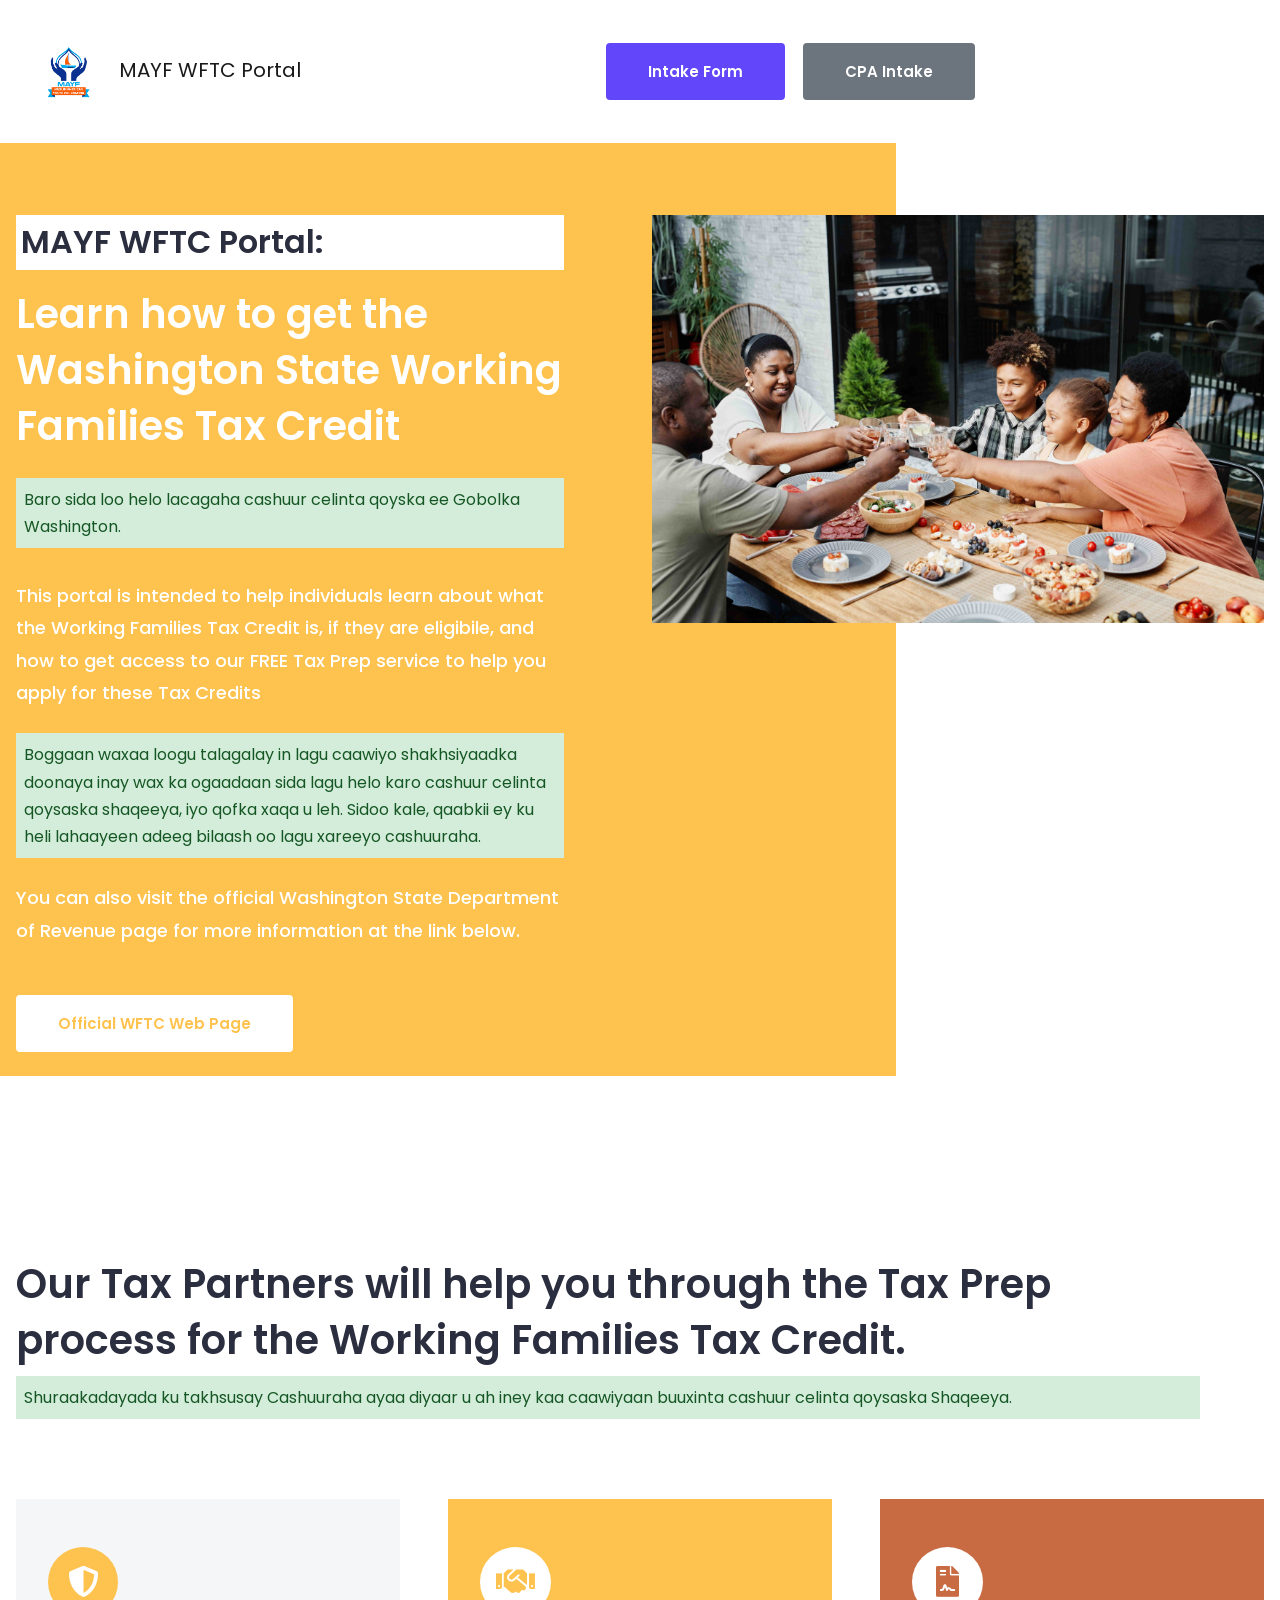
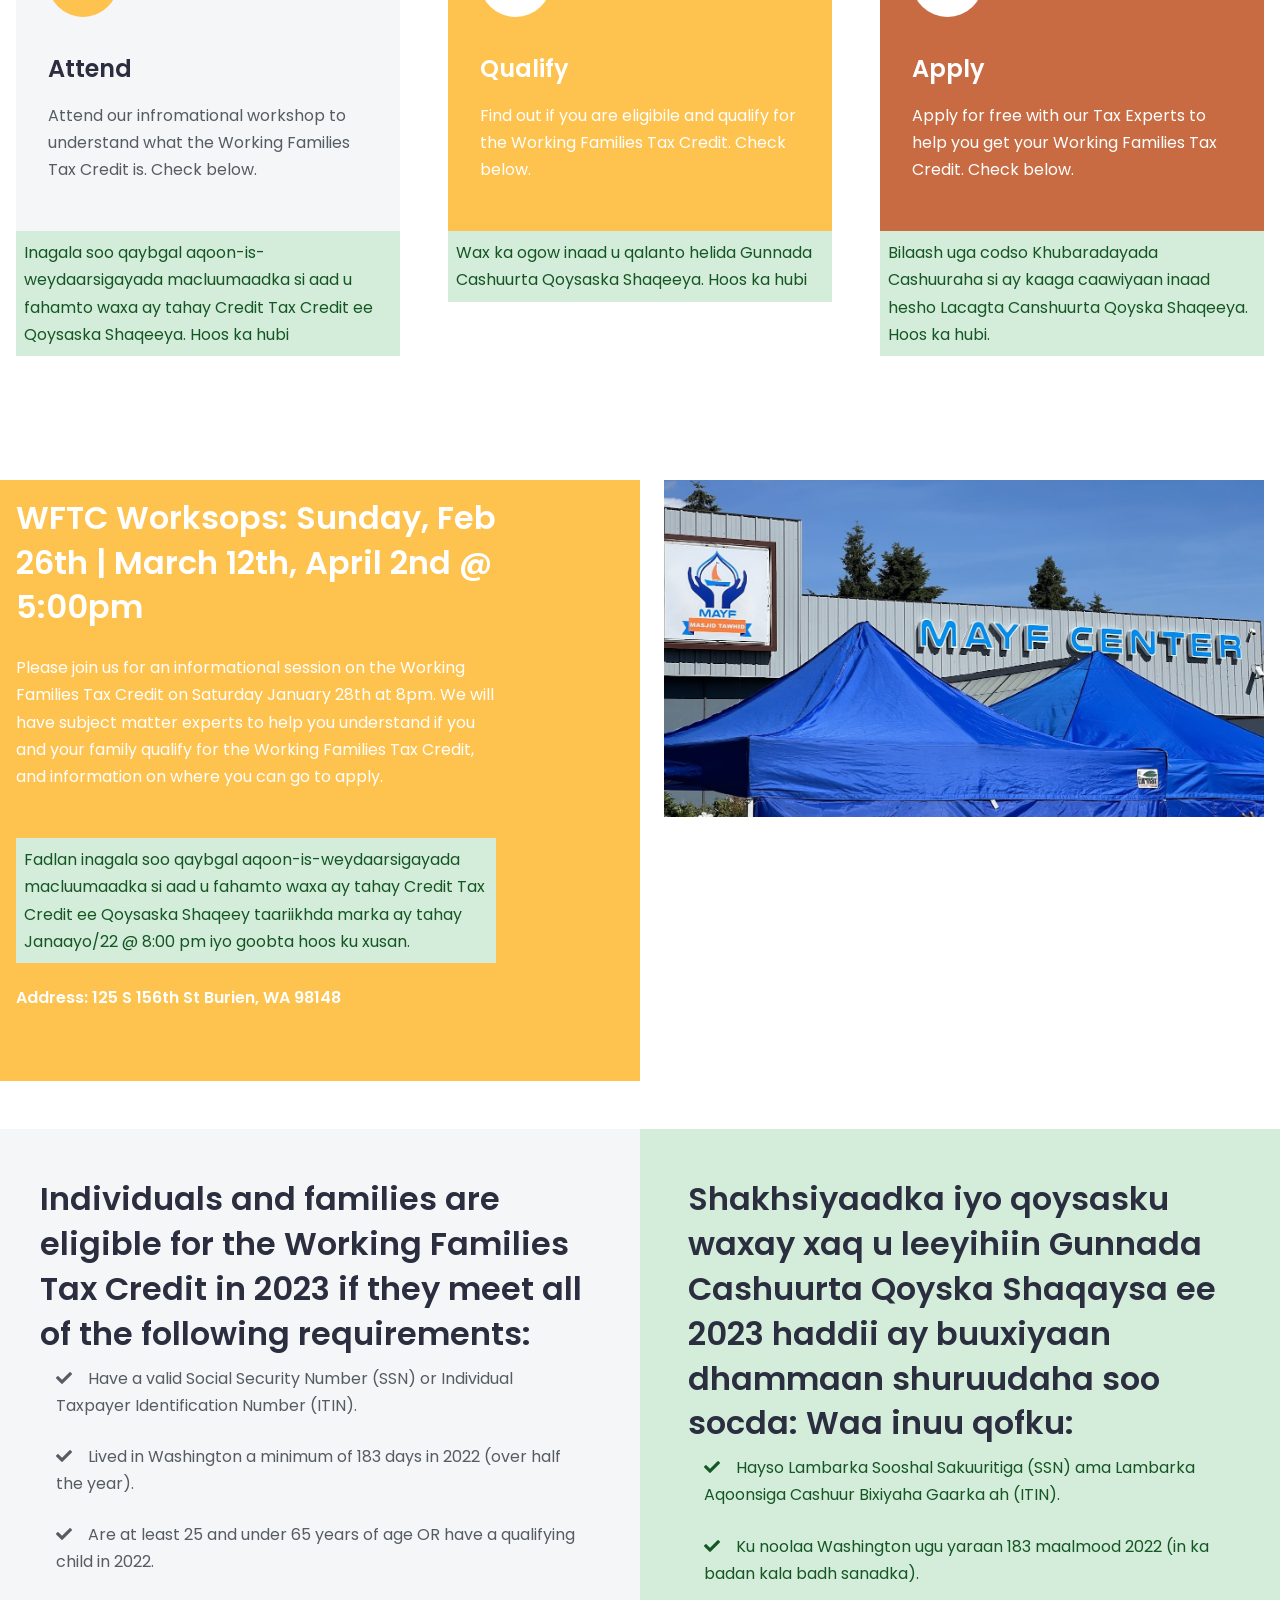
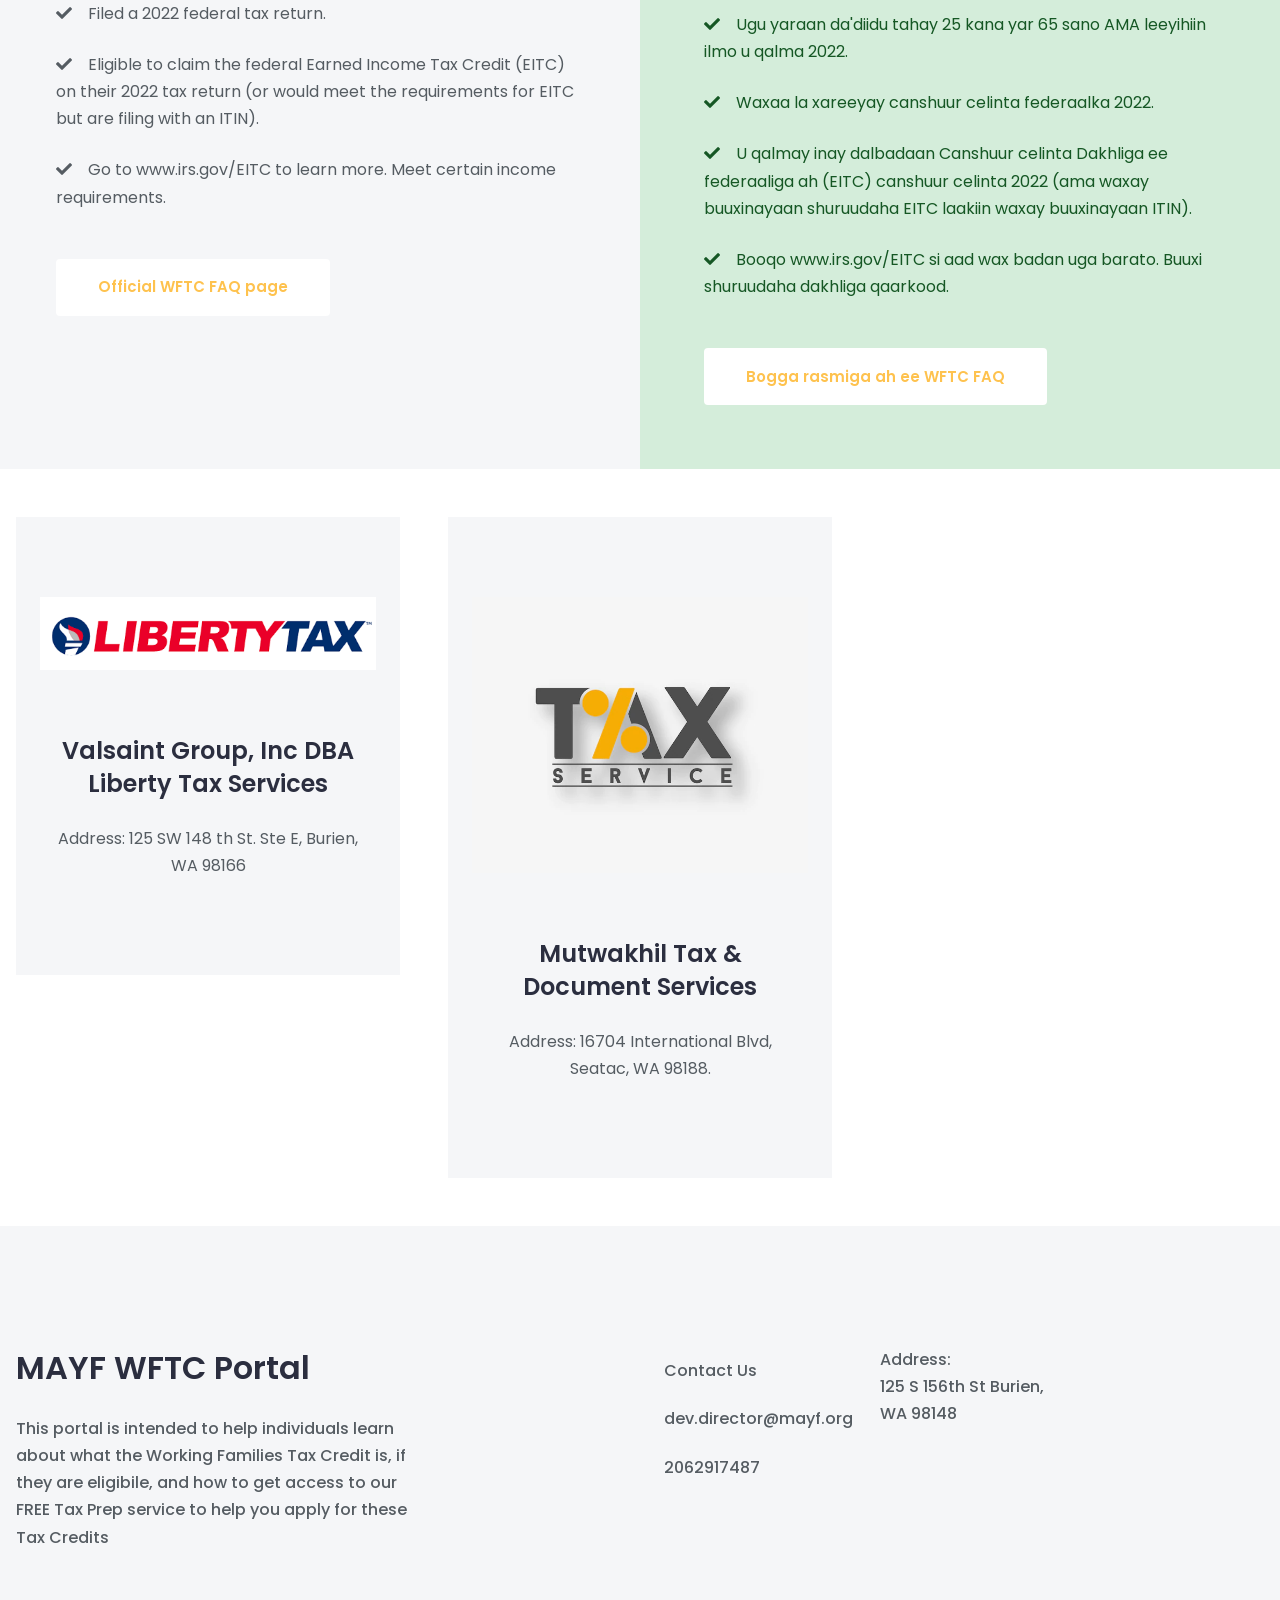
<file: index.html>
<!DOCTYPE html>
<html lang="en">
	<head>
		<meta charset="utf-8" />
		<meta http-equiv="X-UA-Compatible" content="IE=edge" />
		<meta
			name="viewport"
			content="width=device-width, initial-scale=1, shrink-to-fit=no"
		/>
		<!-- favicon-->
		<link rel="shortcut icon" href="assets/images/favicon.ico" />
		<!-- Site Title-->
		<title>MAYF WFTC Portal</title>
		<meta
			name="description"
			content="A portal to help individuals learn about what
									the Working Families Tax Credit is, if they are eligibile, and
									how to get access to our FREE Tax Prep service to help you
									apply for these Tax Credits."
		/>
		<!-- Bootstrap CSS file-->
		<link href="assets/css/bootstrap.min.css" rel="stylesheet" />
		<!-- Flickity CSS file-->
		<link href="assets/css/flickity.min.css" rel="stylesheet" />
		<!-- Main CSS file-->
		<link href="assets/css/style.css" rel="stylesheet" />
		<!-- Fontawesome 5 CSS file-->
		<link href="assets/css/fontawesome-all.min.css" rel="stylesheet" />
		<!-- Magnific Popup CSS-->
		<link href="assets/css/magnific-popup.css" rel="stylesheet" />
		<!-- Google Fonts-->
		<link
			rel="stylesheet"
			href="https://fonts.googleapis.com/css2?family=Poppins:wght@400;500;600&amp;display=swap"
		/>
	</head>
	<body>
		<!-- Navbar-->
		<div class="site-header">
			<nav class="navbar navbar-expand-lg navbar-light">
				<div class="container"
					><a class="navbar-brand" href="index.html"
						><img
							class="site-logo"
							src="assets/images/logo.png"
							alt="Logo"
						/>MAYF WFTC Portal</a
					>
					<button
						class="navbar-toggler"
						type="button"
						data-toggle="collapse"
						data-target="#navbarNavDropdown"
						aria-controls="navbarNavDropdown"
						aria-expanded="false"
						aria-label="Toggle navigation"
						><span class="navbar-toggler-icon"></span
					></button>
					<div class="collapse navbar-collapse" id="navbarNavDropdown">
						<ul class="navbar-nav mx-auto">
							<div class="btn-group">
								<li class="nav-item"
									><a
										class="btn btn-primary"
										href="https://forms.gle/ZPdL7z3GJ7cVGemA9"
										>Intake Form</a
									></li
								>
								<li class="nav-item"
									><a
										class="btn btn-secondary"
										href="https://forms.gle/1YQ53yNibaAV6bnH9"
										>CPA Intake</a
									></li
								>
							</div>
						</ul>
					</div>
					<!-- <li class="nav-item dropdown"
								><a
									class="dropdown-toggle nav-link"
									href="#"
									data-toggle="dropdown"
									aria-haspopup="true"
									aria-expanded="false"
									>Pages</a
								>
								<div class="dropdown-menu"
									><a class="dropdown-item" href="page-services.html"
										>Services</a
									><a class="dropdown-item" href="page-about-us.html"
										>About Us</a
									><a class="dropdown-item" href="page-contact.html"
										>Contact Us</a
									><a class="dropdown-item" href="page-faq.html">Faq's</a
									><a class="dropdown-item" href="page-agents.html">Agents</a
									><a class="dropdown-item" href="page-testimonials.html"
										>Testimonials</a
									><a class="dropdown-item" href="page-featured-box.html"
										>Featured Box</a
									><a class="dropdown-item" href="page-partners.html"
										>Partners</a
									><a class="dropdown-item" href="page-process.html">Process</a
									><a class="dropdown-item" href="page-404.html">404</a></div
								>
							</li>
							<li class="nav-item dropdown mega_menu_holder"
								><a
									class="nav-link dropdown-toggle"
									href="#"
									data-toggle="dropdown"
									>Blog</a
								>
								<div class="dropdown-menu"
									><a class="dropdown-item" href="blog.html">Blog</a
									><a class="dropdown-item" href="blog-right-sidebar.html"
										>Right Sidebar</a
									><a class="dropdown-item" href="blog-left-sidebar.html"
										>Left Sidebar</a
									><a class="dropdown-item" href="blog-three-col.html"
										>Three Col</a
									><a
										class="dropdown-item"
										href="blog-two-col-right-sidebar.html"
										>Two Col Right Sidebar</a
									><a
										class="dropdown-item"
										href="blog-two-col-left-sidebar.html"
										>Two Col Left Sidebar</a
									><a class="dropdown-item" href="blog-card-right-sidebar.html"
										>Card Right Sidebar</a
									><a class="dropdown-item" href="blog-card-left-sidebar.html"
										>Card Left Sidebar</a
									><a class="dropdown-item" href="blog-card-three-col.html"
										>Card Three Col</a
									><a
										class="dropdown-item"
										href="blog-card-two-col-right-sidebar.html"
										>Card two Col Right Sidebar</a
									><a
										class="dropdown-item"
										href="blog-card-two-col-left-sidebar.html"
										>Card two Col Left Sidebar</a
									><a class="dropdown-item" href="blog-single-post.html"
										>Single Post</a
									><a class="dropdown-item" href="blog-single-post-gallery.html"
										>Single Gallary Post </a
									><a class="dropdown-item" href="blog-single-post-video.html"
										>Single Video Post</a
									><a class="dropdown-item" href="blog-single-post-audio.html"
										>Single Audio Post</a
									></div
								>
							</li>
							<li class="nav-item dropdown mega_menu_holder"
								><a
									class="dropdown-toggle nav-link"
									href="#"
									data-toggle="dropdown"
									aria-haspopup="true"
									aria-expanded="false"
									>Properties</a
								>
								<div class="dropdown-menu"
									><a class="dropdown-item" href="page-property-list.html"
										>Properties List</a
									><a class="dropdown-item" href="property-single.html"
										>Single Property</a
									></div
								>
							</li>
							<li class="nav-item"
								><a class="nav-link" href="element-accordions.html"
									>Element</a
								></li
							>
						</ul> -->
					<!-- Social nav-->
					<!-- <ul class="nav-modules">
							<li class="d-flex align-items-center"
								><i class="fas fa-phone-alt"></i
								><a
									class="nav-link text-ebony-clay pr-0"
									href="page-contact.html"
									>+19 855 518 386</a
								></li
							>
						</ul> -->
					<!-- </div> -->
				</div>
			</nav>
		</div>
		<!-- End Navbar-->
		<article class="entry">
			<div class="entry-content">
				<!-- head title-->
				<div class="seventy-five-percent-bg">
					<div class="pt-lg-6 pb-lg-0 pt-md-6 pb-md-7 pt-5 pb-5">
						<div class="container mt-2 mb-lg-7">
							<div class="row">
								<div class="col-lg-6 mn-7 order-lg-1"
									><img src="assets/images/home/h1.jpg" alt="home"
								/></div>
								<div class="col-lg-6 col-md-12 pb-lg-4 my-auto">
									<div class="mt-lg-0 mt-md-5 mt-4">
										<div class="pr-lg-6 pr-md-6">
											<h2 style="background-color: white; padding: 5px"
												>MAYF WFTC Portal:
												<h1 class="mt-3 mb-4 text-white"
													>Learn how to get the Washington State Working
													Families Tax Credit</h1
												></h2
											>
											<p class="mt-3 mb-4 alert-success p-2"
												>Baro sida loo helo lacagaha cashuur celinta qoyska ee
												Gobolka Washington.</p
											>
											<div class="pt-2">
												<p class="lead mb-4 text-white"
													>This portal is intended to help individuals learn
													about what the Working Families Tax Credit is, if they
													are eligibile, and how to get access to our FREE Tax
													Prep service to help you apply for these Tax
													Credits</p
												>
												<p class="mb-4 alert-success p-2"
													>Boggaan waxaa loogu talagalay in lagu caawiyo
													shakhsiyaadka doonaya inay wax ka ogaadaan sida lagu
													helo karo cashuur celinta qoysaska shaqeeya, iyo qofka
													xaqa u leh. Sidoo kale, qaabkii ey ku heli lahaayeen
													adeeg bilaash oo lagu xareeyo cashuuraha.</p
												>
											</div>
											<p class="lead mb-4 text-white"
												>You can also visit the official Washington State
												Department of Revenue page for more information at the
												link below.</p
											>
											<a
												class="btn btn-white text-gold mt-4"
												href="https://workingfamiliescredit.wa.gov/frequently-asked-questions"
												>Official WFTC Web Page</a
											>
										</div>
									</div>
								</div>
							</div>
						</div>
					</div>
				</div>
				<!-- content title-->
				<div class="container pt-lg-8 pb-lg-5 pt-md-6 pb-md-5 pt-5 pb-4">
					<div class="row">
						<div class="col-lg-12">
							<div class="pr-lg-6">
								<h1
									>Our Tax Partners will help you through the Tax Prep process
									for the Working Families Tax Credit.</h1
								>
								<p class="mb-4 alert-success p-2"
									>Shuraakadayada ku takhsusay Cashuuraha ayaa diyaar u ah iney
									kaa caawiyaan buuxinta cashuur celinta qoysaska Shaqeeya.</p
								>
							</div>
						</div>
					</div>
				</div>
				<!-- icon box-->
				<div class="container mt-2">
					<div class="row gx-lg-5">
						<div class="col-lg-4">
							<div class="bg-athens-gray">
								<div class="px-4 py-5">
									<div class="px-2">
										<i class="fas fa-shield-alt icon-border custom-gold"></i>
										<h4 class="mb-3">Attend</h4>
										<p class="mb-0"
											>Attend our infromational workshop to understand what the
											Working Families Tax Credit is. Check below.</p
										>
									</div>
								</div>
								<p class="mb-4 alert-success p-2"
									>Inagala soo qaybgal aqoon-is-weydaarsigayada macluumaadka si
									aad u fahamto waxa ay tahay Credit Tax Credit ee Qoysaska
									Shaqeeya. Hoos ka hubi</p
								>
							</div>
						</div>
						<div class="col-lg-4 mt-lg-0 mt-md-4 mt-3">
							<div class="custom-gold">
								<div class="px-4 py-5">
									<div class="px-2"
										><i
											class="px-3 fas fa-handshake icon-border bg-white text-gold"
										></i>
										<h4 class="mb-3 text-white">Qualify</h4>
										<p class="mb-0 text-white"
											>Find out if you are eligibile and qualify for the Working
											Families Tax Credit. Check below.</p
										>
									</div>
								</div>
								<p class="mb-4 alert-success p-2"
									>Wax ka ogow inaad u qalanto helida Gunnada Cashuurta Qoysaska
									Shaqeeya. Hoos ka hubi</p
								>
							</div>
						</div>
						<div class="col-lg-4 mt-lg-0 mt-md-4 mt-3">
							<div class="custom-bronze">
								<div class="px-4 py-5">
									<div class="px-2"
										><i
											class="px-4 fas fa-file-contract icon-border bg-white text-bronze"
										></i>
										<h4 class="mb-3 text-white">Apply</h4>
										<p class="mb-0 text-white"
											>Apply for free with our Tax Experts to help you get your
											Working Families Tax Credit. Check below.</p
										>
									</div>
								</div>
								<p class="mb-4 alert-success p-2"
									>Bilaash uga codso Khubaradayada Cashuuraha si ay kaaga
									caawiyaan inaad hesho Lacagta Canshuurta Qoyska Shaqeeya. Hoos
									ka hubi.</p
								>
							</div>
						</div>
					</div>
				</div>
				<!--one place-->
				<div class="container mt-lg-8 mt-md-6 mt-5">
					<div class="row gx-lg-5">
						<div class="col-lg-6 order-lg-1"
							><img src="assets/images/mayf-center-outdoor.jpeg" alt="home"
						/></div>
						<div class="col-lg-6 col-md-12 pb-lg-4 my-auto custom-gold">
							<div class="mt-lg-0 mt-md-5 mt-3">
								<div class="pr-lg-9 pr-md-7 pr-4">
									<h2 class="mt-3 mb-4 text-white"
										>WFTC Worksops: Sunday, Feb 26th | March 12th, April 2nd @ 5:00pm</h2
									>
									<p class="mb-lg-5 mb-md-4 mb-4 text-white"
										>Please join us for an informational session on the Working
										Families Tax Credit on Saturday January 28th at 8pm. We will
										have subject matter experts to help you understand if you
										and your family qualify for the Working Families Tax Credit,
										and information on where you can go to apply.</p
									>
									<p class="mb-4 alert-success p-2"
										>Fadlan inagala soo qaybgal aqoon-is-weydaarsigayada
										macluumaadka si aad u fahamto waxa ay tahay Credit Tax
										Credit ee Qoysaska Shaqeey taariikhda marka ay tahay
										Janaayo/22 @ 8:00 pm iyo goobta hoos ku xusan.</p
									>
									<h6 class="mb-lg-5 mb-md-4 mb-4 text-white"
										>Address: 125 S 156th St Burien, WA 98148</h6
									>
								</div>
							</div>
						</div>
					</div>
				</div>
				<div class="container my-5">
					<div class="row gx-5">
						<div class="p-5 col-md-6 bg-athens-gray">
							<h2
								>Individuals and families are eligible for the Working Families
								Tax Credit in 2023 if they meet all of the following
								requirements:
							</h2>
							<div class="row pl-3">
								<div class="col-lg-12">
									<ul class="list-unstyled list-inlinetrue">
										<li class="list-inline-item mb-4"
											><i class="fas fa-check pr-3"></i>Have a valid Social
											Security Number (SSN) or Individual Taxpayer
											Identification Number (ITIN).</li
										>
										<br />
										<li class="list-inline-item mb-4"
											><i class="fas fa-check pr-3"></i>Lived in Washington a
											minimum of 183 days in 2022 (over half the year).</li
										><br />
										<li class="list-inline-item mb-4"
											><i class="fas fa-check pr-3"></i>Are at least 25 and
											under 65 years of age OR have a qualifying child in 2022. </li
										><br />
										<li class="list-inline-item mb-4"
											><i class="fas fa-check pr-3"></i>Filed a 2022 federal tax
											return.</li
										>
										<li class="list-inline-item mb-4"
											><i class="fas fa-check pr-3"></i>Eligible to claim the
											federal Earned Income Tax Credit (EITC) on their 2022 tax
											return (or would meet the requirements for EITC but are
											filing with an ITIN).</li
										><br />
										<li class="list-inline-item mb-4"
											><i class="fas fa-check pr-3"></i>Go to www.irs.gov/EITC
											to learn more. Meet certain income requirements. ​​​​
										</li>
										<br />
										<a
											class="btn btn-white text-gold mt-4"
											href="https://workingfamiliescredit.wa.gov/frequently-asked-questions"
											>Official WFTC FAQ page</a
										>
									</ul>
								</div>
							</div>
						</div>
						<div class="p-5 col-md-6 alert-success">
							<h2
								>Shakhsiyaadka iyo qoysasku waxay xaq u leeyihiin Gunnada
								Cashuurta Qoyska Shaqaysa ee 2023 haddii ay buuxiyaan dhammaan
								shuruudaha soo socda: Waa inuu qofku:
							</h2>
							<div class="row pl-3">
								<div class="col-lg-12">
									<ul class="list-unstyled list-inlinetrue">
										<li class="list-inline-item mb-4"
											><i class="fas fa-check pr-3"></i>Hayso Lambarka Sooshal
											Sakuuritiga (SSN) ama Lambarka Aqoonsiga Cashuur Bixiyaha
											Gaarka ah (ITIN).</li
										>
										<br />
										<li class="list-inline-item mb-4"
											><i class="fas fa-check pr-3"></i>Ku noolaa Washington ugu
											yaraan 183 maalmood 2022 (in ka badan kala badh
											sanadka).</li
										><br />
										<li class="list-inline-item mb-4"
											><i class="fas fa-check pr-3"></i>Ugu yaraan da&#39;diidu
											tahay 25 kana yar 65 sano AMA leeyihiin ilmo u qalma
											2022.</li
										><br />
										<li class="list-inline-item mb-4"
											><i class="fas fa-check pr-3"></i>Waxaa la xareeyay
											canshuur celinta federaalka 2022.</li
										>
										<li class="list-inline-item mb-4"
											><i class="fas fa-check pr-3"></i>U qalmay inay dalbadaan
											Canshuur celinta Dakhliga ee federaaliga ah (EITC)
											canshuur celinta 2022 (ama waxay buuxinayaan shuruudaha
											EITC laakiin waxay buuxinayaan ITIN).</li
										><br />
										<li class="list-inline-item mb-4"
											><i class="fas fa-check pr-3"></i>Booqo www.irs.gov/EITC
											si aad wax badan uga barato. Buuxi shuruudaha dakhliga
											qaarkood. ​​​​
										</li>
										<br />
										<a
											class="btn btn-white text-gold mt-4"
											href="https://workingfamiliescredit.wa.gov/frequently-asked-questions"
											>Bogga rasmiga ah ee WFTC FAQ</a
										>
									</ul>
								</div>
							</div>
						</div>
					</div>
				</div>
				<div class="container">
					<div class="row gx-lg-5 gy-5 mb-5">
						<!--row one-->
						<!-- <div class="col-md-4">
							<div class="bg-athens-gray">
								<div class="text-center align-items-center">
									<div class="px-lg-4 py-lg-7 px-4 py-7"
										><img src="assets/images/abdiwali.png" alt="Meeting" />
										<div class="mt-lg-6 mt-5">
											<h4>Abdiwali Mohamed, CPA, PLLC</h4>
										</div>
										<div class="px-lg-2 mt-lg-4 px-2 mt-3">
											<p>Address: 4435 S Camano Place, Seattle, WA 98118.</p>
										</div>
									</div>
								</div>
							</div>
						</div> -->
						<div class="col-md-4">
							<div class="bg-athens-gray">
								<div class="text-center align-items-center">
									<div class="px-lg-4 py-lg-7 px-4 py-7"
										><img src="assets/images/liberty.png" alt="Meeting" />
										<div class="mt-lg-6 mt-5">
											<h4>Valsaint Group, Inc DBA Liberty Tax Services</h4>
										</div>
										<div class="px-lg-2 mt-lg-4 px-2 mt-3">
											<p>Address: 125 SW 148 th St. Ste E, Burien, WA 98166</p>
										</div>
									</div>
								</div>
							</div>
						</div>
						<div class="col-md-4">
							<div class="bg-athens-gray">
								<div class="text-center align-items-center">
									<div class="px-lg-4 py-lg-7 px-4 py-7"
										><img src="assets/images/tax.webp" alt="Meeting" />
										<div class="mt-lg-6 mt-5">
											<h4>Mutwakhil Tax & Document Services</h4>
										</div>
										<div class="px-lg-2 mt-lg-4 px-2 mt-3">
											<p
												>Address: 16704 International Blvd, Seatac, WA 98188.</p
											>
										</div>
									</div>
								</div>
							</div>
						</div>
					</div>
				</div>
				<!-- ready to get started-->
				<!-- <div class="bg-cornflower-blue">
					<div class="container">
						<div class="py-lg-8 py-md-7 py-6">
							<div class="row">
								<div class="col-lg-8 offset-lg-2">
									<div class="text-center">
										<h1 class="mb-3 text-white">Ready to get started?</h1>
										<div class="pt-3">
											<p class="px-lg-6 mb-5 text-white"
												>Enim ad minim veniam, quis nostrud exercitation ullamc
												laboris nisi ut aliquip ex ea commodo consequat. Donec
												ornare orci est, a condimentum elit varius eu.</p
											> </div
										><a
											class="btn btn-white text-gold"
											href="page-contact.html"
											>Contact Us</a
										>
									</div>
								</div>
							</div>
						</div>
					</div>
				</div> -->
			</div>
		</article>
		<!-- Footer-->
		<footer class="site-footer">
			<div class="footer-widgets">
				<div class="container">
					<div class="row gx-lg-5">
						<div class="col-lg-6 pr-lg-10">
							<div class="footer-widget footer-widget-1">
								<h2 class="mb-4 text-ebony-clay">MAYF WFTC Portal</h2>
								<p class="text-abbey pr-6"
									>This portal is intended to help individuals learn about what
									the Working Families Tax Credit is, if they are eligibile, and
									how to get access to our FREE Tax Prep service to help you
									apply for these Tax Credits</p
								>
							</div>
						</div>
						<div class="col-lg-6">
							<div class="row gx-lg-5">
								<div class="col-lg-4">
									<div class="footer-widget footer-widget-4">
										<ul>
											<li><a href="page-contact-us.html">Contact Us</a></li>
											<li
												><a href="page-contact-us.html"
													>dev.director@mayf.org</a
												></li
											>
											<li><a href="page-contact-us.html">2062917487</a></li>
										</ul>
									</div>
								</div>
								<div class="col-lg-5">
									<div class="footer-widget footer-widget-3">
										<div class="text-abbey">
											<p class="mb-0">Address:</p>125 S 156th St Burien,
											<p>WA 98148</p>
										</div>
									</div>
								</div>
							</div>
						</div>
					</div>
				</div>
			</div>
		</footer>
		<!-- End Footer-->
		<!-- javascript files-->
		<!-- jquery-->
		<script src="assets/js/jquery.min.js"></script>
		<!-- lozad js-->
		<script src="assets/js/lozad.min.js"></script>
		<!-- Bootstrap js-->
		<script src="assets/js/bootstrap.bundle.min.js"></script>
		<!-- Aos js-->
		<script src="assets/js/aos.js"></script>
		<!-- Slick flickity js-->
		<script src="assets/js/flickity.pkgd.min.js"></script>
		<!-- Magnific popup js-->
		<script src="assets/js/jquery.magnific-popup.min.js"></script>
		<!-- Countdown js-->
		<script src="assets/js/jquery.countdown.js"></script>
		<!-- CountTo js-->
		<script src="assets/js/jquery.countTo.js"></script>
		<!-- Masonry js-->
		<script src="assets/js/masonry.pkgd.min.js"></script>
		<!-- Global - Main js-->
		<script src="assets/js/global.js"></script>
	</body>
</html>
</file>
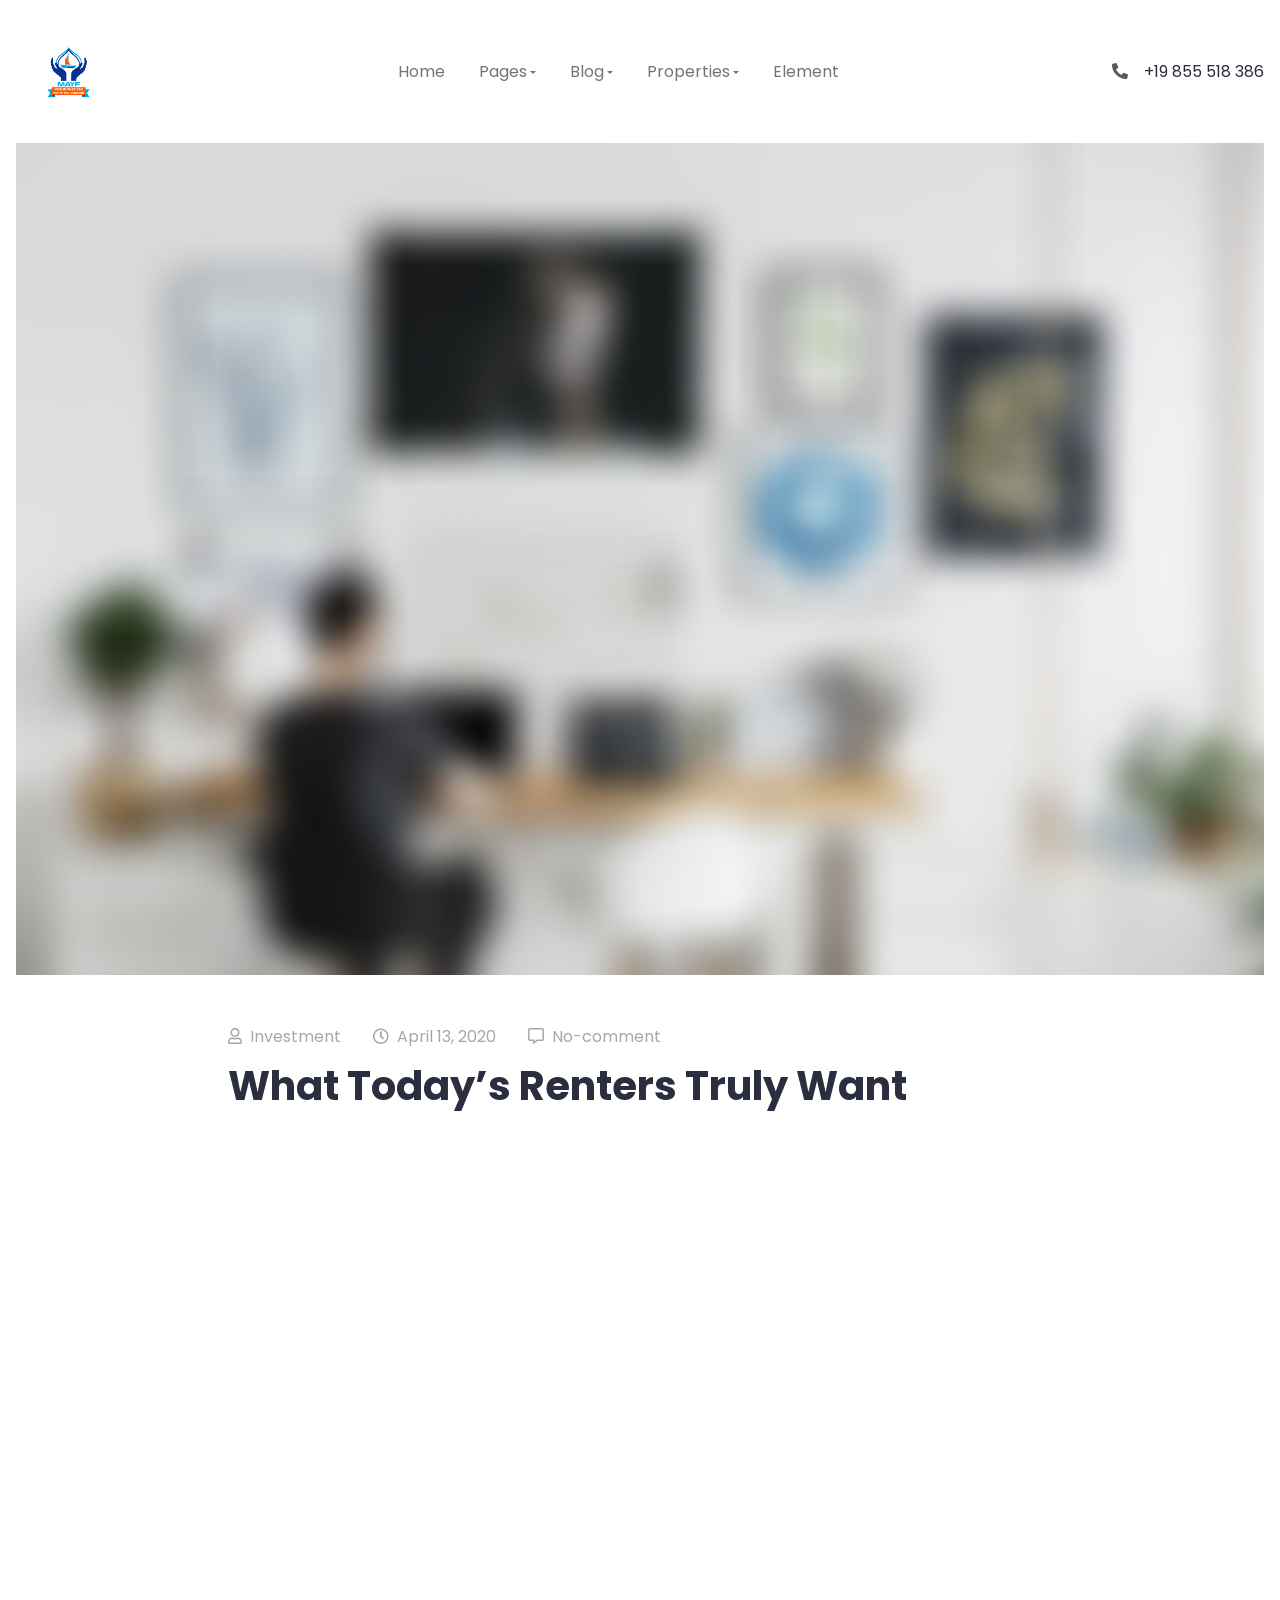
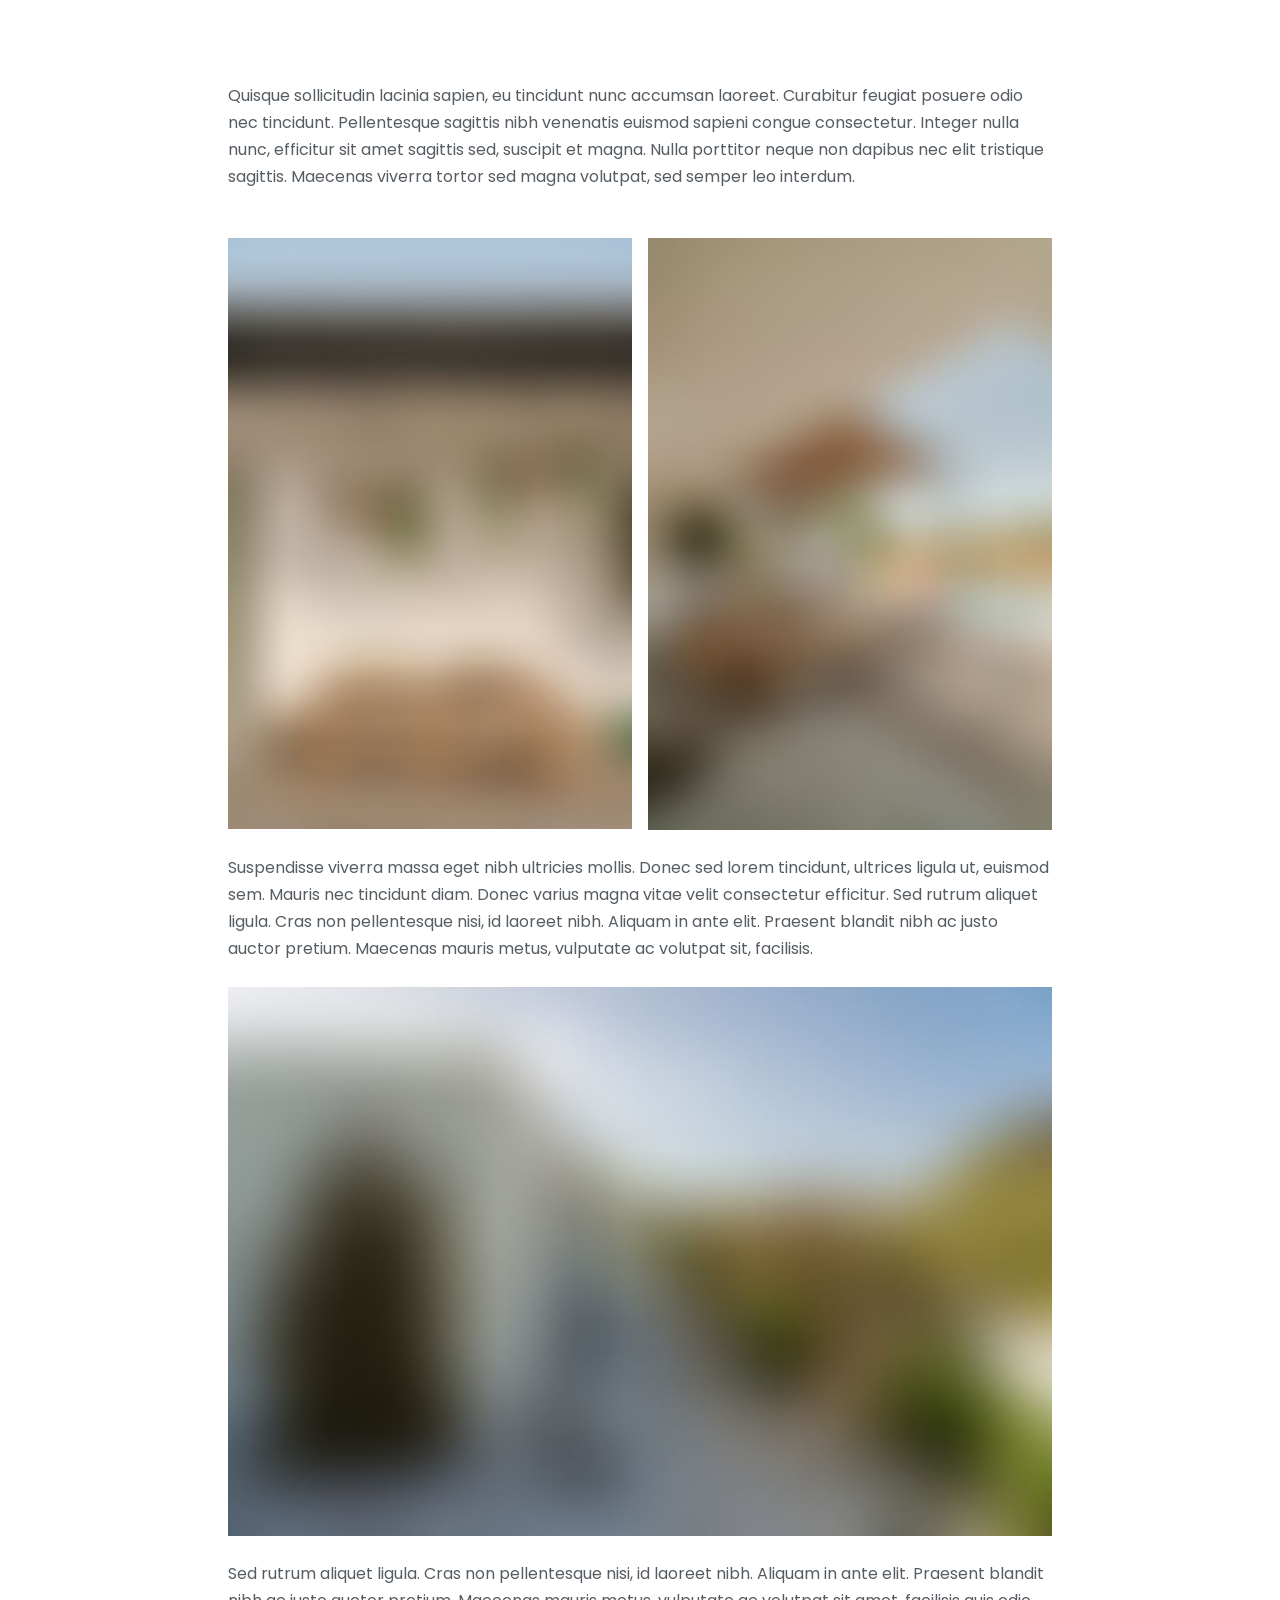
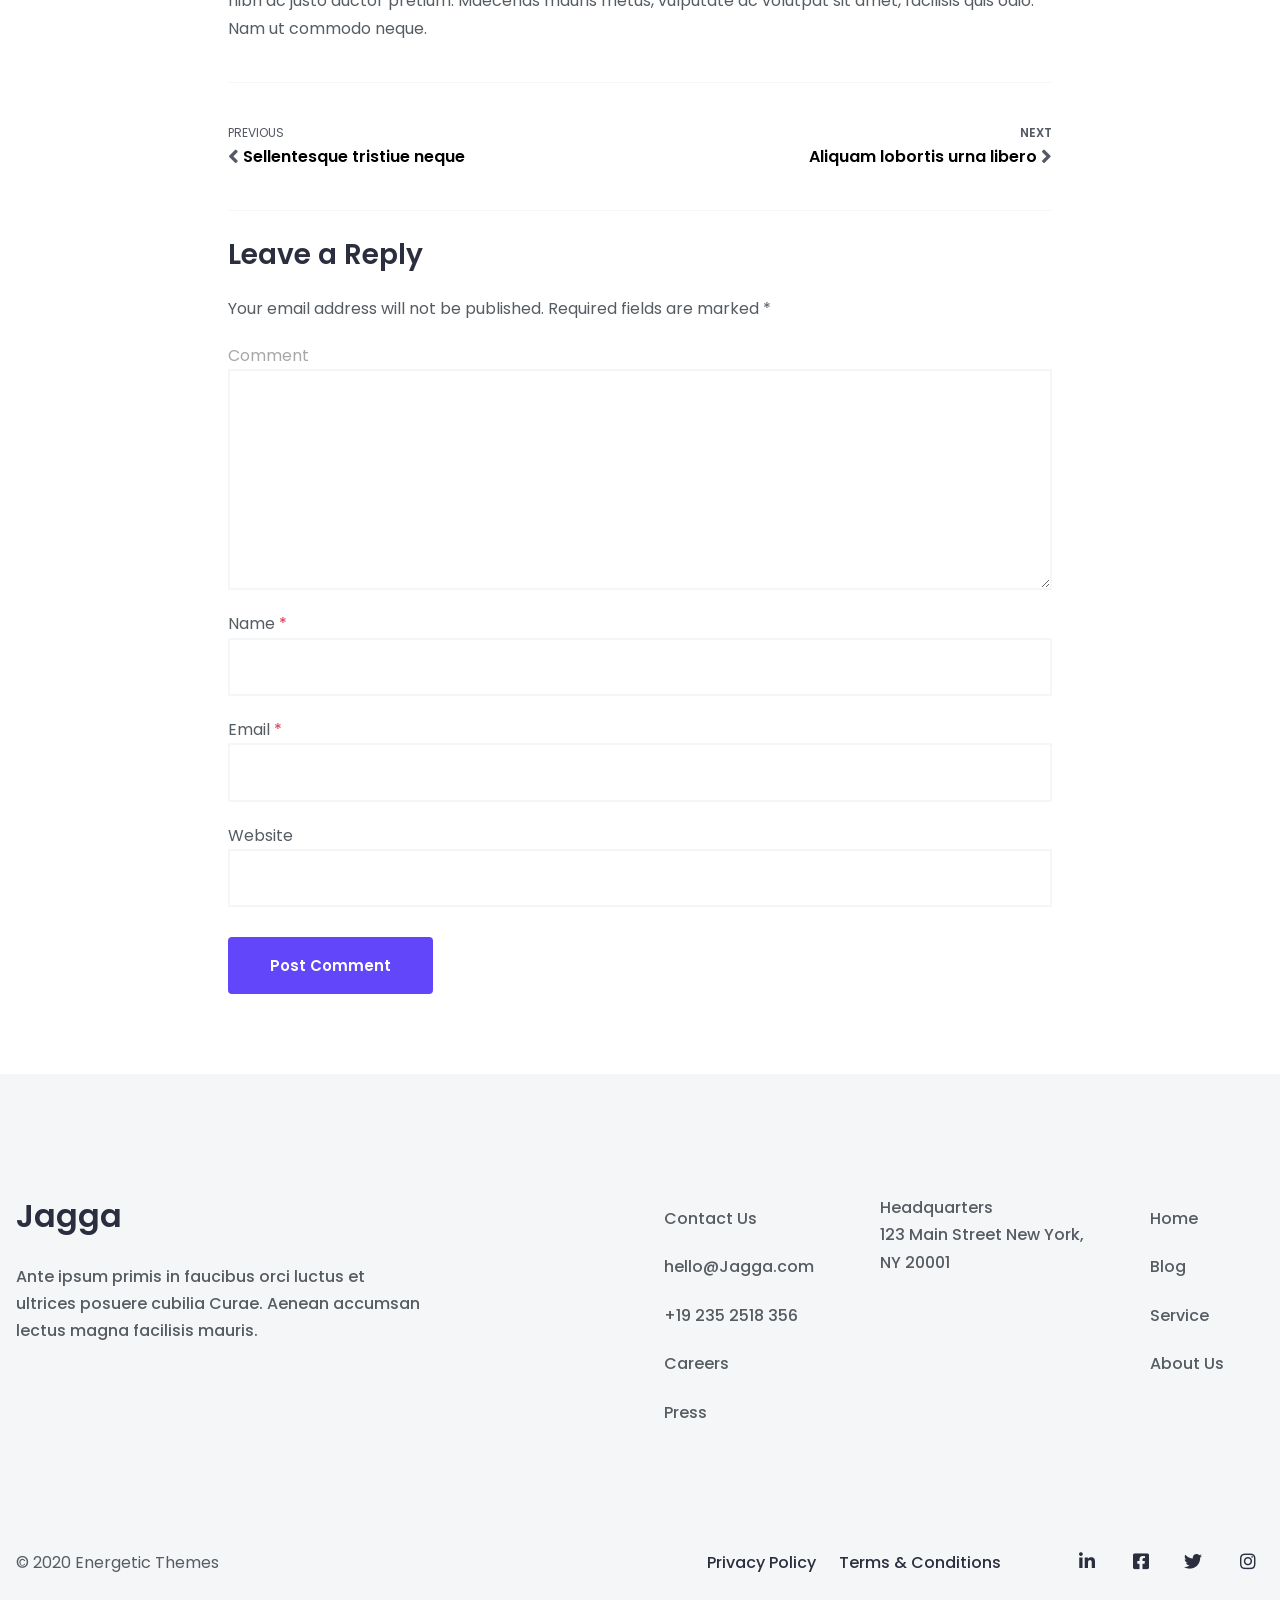
<file: blog-single-post-audio.html>
<!DOCTYPE html>
<html lang="en">
  <head>
    <meta charset="utf-8">
    <meta http-equiv="X-UA-Compatible" content="IE=edge">
    <meta name="viewport" content="width=device-width, initial-scale=1, shrink-to-fit=no">
    <!-- favicon-->
    <link rel="shortcut icon" href="assets/images/favicon.ico">
    <!-- Site Title-->
    <title>Jagga - Architectural Interior Design HTML Template</title>
    <meta name="description" content="A Template for Architectural Interior Design company website.">
    <!-- Bootstrap CSS file-->
    <link href="assets/css/bootstrap.min.css" rel="stylesheet">
    <!-- Flickity CSS file-->
    <link href="assets/css/flickity.min.css" rel="stylesheet">
    <!-- Main CSS file-->
    <link href="assets/css/style.css" rel="stylesheet">
    <!-- Fontawesome 5 CSS file-->
    <link href="assets/css/fontawesome-all.min.css" rel="stylesheet">
    <!-- Magnific Popup CSS-->
    <link href="assets/css/magnific-popup.css" rel="stylesheet">
    <!-- Google Fonts-->
    <link rel="stylesheet" href="https://fonts.googleapis.com/css2?family=Poppins:wght@400;500;600&amp;display=swap">
  </head>
  <body>
    <!-- Navbar-->
    <div class="site-header">
      <nav class="navbar navbar-expand-lg navbar-light">
        <div class="container"><a class="navbar-brand" href="index.html"><img class="site-logo" src="assets/images/logo.png" alt="Logo"></a>
          <button class="navbar-toggler" type="button" data-toggle="collapse" data-target="#navbarNavDropdown" aria-controls="navbarNavDropdown" aria-expanded="false" aria-label="Toggle navigation"><span class="navbar-toggler-icon"></span></button>
          <div class="collapse navbar-collapse" id="navbarNavDropdown">
            <ul class="navbar-nav mx-auto">
              <li class="nav-item"><a class="nav-link" href="index.html">Home</a></li>
              <li class="nav-item dropdown"><a class="dropdown-toggle nav-link" href="#" data-toggle="dropdown" aria-haspopup="true" aria-expanded="false">Pages</a>
                <div class="dropdown-menu"><a class="dropdown-item" href="page-services.html">Services</a><a class="dropdown-item" href="page-about-us.html">About Us</a><a class="dropdown-item" href="page-contact.html">Contact Us</a><a class="dropdown-item" href="page-faq.html">Faq's</a><a class="dropdown-item" href="page-agents.html">Agents</a><a class="dropdown-item" href="page-testimonials.html">Testimonials</a><a class="dropdown-item" href="page-featured-box.html">Featured Box</a><a class="dropdown-item" href="page-partners.html">Partners</a><a class="dropdown-item" href="page-process.html">Process</a><a class="dropdown-item" href="page-404.html">404</a></div>
              </li>
              <li class="nav-item dropdown mega_menu_holder"><a class="nav-link dropdown-toggle" href="#" data-toggle="dropdown">Blog</a>
                <div class="dropdown-menu"><a class="dropdown-item" href="blog.html">Blog</a><a class="dropdown-item" href="blog-right-sidebar.html">Right Sidebar</a><a class="dropdown-item" href="blog-left-sidebar.html">Left Sidebar</a><a class="dropdown-item" href="blog-three-col.html">Three Col</a><a class="dropdown-item" href="blog-two-col-right-sidebar.html">Two Col Right Sidebar</a><a class="dropdown-item" href="blog-two-col-left-sidebar.html">Two Col Left Sidebar</a><a class="dropdown-item" href="blog-card-right-sidebar.html">Card Right Sidebar</a><a class="dropdown-item" href="blog-card-left-sidebar.html">Card Left Sidebar</a><a class="dropdown-item" href="blog-card-three-col.html">Card Three Col</a><a class="dropdown-item" href="blog-card-two-col-right-sidebar.html">Card two Col Right Sidebar</a><a class="dropdown-item" href="blog-card-two-col-left-sidebar.html">Card two Col Left Sidebar</a><a class="dropdown-item" href="blog-single-post.html">Single Post</a><a class="dropdown-item" href="blog-single-post-gallery.html">Single Gallary Post </a><a class="dropdown-item" href="blog-single-post-video.html">Single Video Post</a><a class="dropdown-item" href="blog-single-post-audio.html">Single Audio Post</a></div>
              </li>
              <li class="nav-item dropdown mega_menu_holder"><a class="dropdown-toggle nav-link" href="#" data-toggle="dropdown" aria-haspopup="true" aria-expanded="false">Properties</a>
                <div class="dropdown-menu"><a class="dropdown-item" href="page-property-list.html">Properties List</a><a class="dropdown-item" href="property-single.html">Single Property</a></div>
              </li>
              <li class="nav-item"><a class="nav-link" href="element-accordions.html">Element</a></li>
            </ul>
            <ul class="nav-modules">
              <!-- Social nav-->
              <li class="d-flex align-items-center"><i class="fas fa-phone-alt"></i><a class="nav-link text-ebony-clay pr-0" href="page-contact.html">+19 855 518 386</a></li>
            </ul>
          </div>
        </div>
      </nav>
    </div>
    <!-- End Navbar-->
    <article class="entry">
      <div class="entry-content">
        <!--featured image-->
        <div class="container mb-5"><img src="assets/images/blog/s1.jpg" alt=""></div>
        <div class="container">
          <div class="row justify-content-lg-center">
            <div class="col-lg-8">
              <header class="entry-header">
                <div class="entry-meta-top"><span class="entry-author"><i class="far fa-user"></i>Investment</span><span class="entry-meta-date"> <i class="far fa-clock"></i>April 13, 2020</span><span class="entry-comment-count"><a href="/blog-single-post.html#comments"><i class="far fa-comment-alt"></i>No-comment</a></span>
                </div>
                <h1 class="entry-title font-weight-bold">What Today’s Renters Truly Want</h1>
              </header>
            </div>
          </div>
        </div>
        <!-- Audio-->
        <div class="container mt-5">
          <div class="row">
            <div class="col-lg-8 offset-2">
              <div class="entry-media">
                <div class="embed-responsive embed-responsive-16by9">
                  <iframe src="https://w.soundcloud.com/player/?url=https://soundcloud.com/dfa-records/crooked-man-take-it-all-away&amp;auto_play=false&amp;hide_related=false&amp;show_comments=true&amp;show_user=true&amp;show_reposts=false&amp;visual=true"></iframe>
                </div>
              </div>
              <p class="my-5">Quisque sollicitudin lacinia sapien, eu tincidunt nunc accumsan laoreet. Curabitur feugiat posuere odio nec tincidunt. Pellentesque sagittis nibh venenatis euismod sapieni congue consectetur. Integer nulla nunc, efficitur sit amet sagittis sed, suscipit et magna. Nulla porttitor neque non dapibus nec elit tristique sagittis. Maecenas viverra tortor sed magna volutpat, sed semper leo interdum.</p>
              <div class="row gx-lg-3">
                <div class="col-6"> <img src="assets/images/blog/1.jpg" alt="Single Post"></div>
                <div class="col-6"> <img src="assets/images/blog/2.jpg" alt="Single Post"></div>
              </div>
              <p class="my-4">Suspendisse viverra massa eget nibh ultricies mollis. Donec sed lorem tincidunt, ultrices ligula ut, euismod sem. Mauris nec tincidunt diam. Donec varius magna vitae velit consectetur efficitur. Sed rutrum aliquet ligula. Cras non pellentesque nisi, id laoreet nibh. Aliquam in ante elit. Praesent blandit nibh ac justo auctor pretium. Maecenas mauris metus, vulputate ac volutpat sit, facilisis.</p><img src="assets/images/blog/3.jpg" alt="Single Post">
              <p class="mt-4">Sed rutrum aliquet ligula. Cras non pellentesque nisi, id laoreet nibh. Aliquam in ante elit. Praesent blandit nibh ac justo auctor pretium. Maecenas mauris metus, vulputate ac volutpat sit amet, facilisis quis odio. Nam ut commodo neque.</p>
              <!-- Post navigation-->
              <div class="navigation post-navigation">
                <div class="row align-items-center text-center nav-links">
                  <div class="col-lg-6 mb-4 mb-lg-0 text-lg-left">
                    <div class="nav-subtitle"> PREVIOUS </div>
                    <div class="nav-title"><a href="blog-single-post.html"><i class="fas fa-angle-left fa-lg mr-1 text-mid-gray"></i>Sellentesque tristiue neque</a></div>
                  </div>
                  <div class="col-lg-6 text-lg-right">
                    <div class="nav-title"><a href="blog-single-post.html">
                        <div class="nav-subtitle">NEXT </div>Aliquam lobortis urna libero<span><i class="fas fa-angle-right fa-lg ml-1 text-mid-gray"></i></span></a></div>
                  </div>
                </div>
              </div>
              <!-- Comments Area-->
              <div class="comments comments-area container-small mt-4" id="comments">
                <div class="comment-respond" id="respond">
                  <h3 class="comment-reply-title mt-3" id="reply-title">Leave a Reply</h3>
                  <p>Your email address will not be published. Required fields are marked *</p>
                  <form class="comment-form" id="commentform" action="#" method="post" novalidate="">
                    <p class="comment-notes"><span id="email-notes">Your email address will not be published.</span> Required fields are marked <span class="required">*</span></p>
                    <p class="comment-form-comment form-group">
                      <label for="comment">Comment</label>
                      <textarea class="form-control" id="comment" name="comment" cols="45" rows="7" required="required"></textarea>
                    </p>
                    <p class="comment-form-author form-group">
                      <label for="author">Name <span class="required">*</span></label>
                      <input class="form-control" id="author" name="author" type="text" value="" size="30" maxlength="245" required="required">
                    </p>
                    <p class="comment-form-email form-group">
                      <label for="email">Email <span class="required">*</span></label>
                      <input class="form-control" id="email" name="email" type="email" value="" size="30" maxlength="100" aria-describedby="email-notes" required="required">
                    </p>
                    <p class="comment-form-url form-group">
                      <label for="url">Website</label>
                      <input class="form-control" id="url" type="url" name="url" size="30" maxlength="200" value="">
                    </p>
                    <p class="form-submit"><a class="btn btn-cornflower-blue" href="#">Post Comment</a></p>
                  </form>
                </div>
                <!-- #respond-->
              </div>
              <!-- End Comments Area-->
            </div>
          </div>
        </div>
      </div>
    </article>
    <!-- Footer-->
    <footer class="site-footer">
      <div class="footer-widgets">
        <div class="container">
          <div class="row gx-lg-5">
            <div class="col-lg-6 pr-lg-10">
              <div class="footer-widget footer-widget-1">
                <h2 class="mb-4 text-ebony-clay">Jagga</h2>
                <p class="text-abbey pr-6">Ante ipsum primis in faucibus orci luctus et ultrices posuere cubilia Curae. Aenean accumsan lectus magna facilisis mauris.</p>
              </div>
            </div>
            <div class="col-lg-6"> 
              <div class="row gx-lg-5">
                <div class="col-lg-4">
                  <div class="footer-widget footer-widget-4">
                    <ul>
                      <li><a href="page-contact-us.html">Contact Us</a></li>
                      <li><a href="page-contact-us.html">hello@Jagga.com</a></li>
                      <li><a href="page-contact-us.html">+19 235 2518 356</a></li>
                      <li><a href="page-contact-us.html">Careers</a></li>
                      <li><a href="page-contact-us.html">Press</a></li>
                    </ul>
                  </div>
                </div>
                <div class="col-lg-5">
                  <div class="footer-widget footer-widget-3">
                    <div class="text-abbey">
                      <p class="mb-0">Headquarters</p>123 Main Street New York,
                      <p>NY 20001</p>
                    </div>
                  </div>
                </div>
                <div class="col-lg-3">
                  <div class="footer-widget footer-widget-2">
                    <ul>
                      <li><a href="index.html">Home</a></li>
                      <li><a href="blog.html">Blog</a></li>
                      <li><a href="page-services.html">Service</a></li>
                      <li><a href="page-about-us.html">About Us</a></li>
                    </ul>
                  </div>
                </div>
              </div>
            </div>
          </div>
        </div>
      </div>
      <div class="footer-bottom-area">
        <div class="container">
          <div class="row gx-lg-5 align-items-center">
            <div class="col-lg-6 col-md-12">
              <div class="footer-widget">
                <p class="m-md-0">© 2020 Energetic Themes</p>
              </div>
            </div>
            <div class="col-lg-6 col-md-12">
              <div class="footer-widget">
                <ul class="list-inline m-lg-0 p-lg-0 text-md-right footer-nav">
                  <li><a href="page-privacy-terms.html">Privacy Policy</a></li>
                  <li><a href="page-privacy-terms.html">Terms & Conditions</a></li>
                  <li class="list-inline-item py-lg-2 py-md-4 py-3 pl-lg-5 pl-md-10 pr-2"><a href="#"><i class="fab fa-linkedin-in icon"></i></a></li>
                  <li class="list-inline-item py-2 pr-2"><a href="#"><i class="fab fa-facebook-square icon"></i></a></li>
                  <li class="list-inline-item py-2 pr-2"><a href="#"><i class="fab fa-twitter icon"></i></a></li>
                  <li class="list-inline-item py-2 pr-2"><a href="#"><i class="fab fa-instagram icon"></i></a></li>
                </ul>
              </div>
            </div>
          </div>
        </div>
      </div>
    </footer>
    <!-- End Footer-->
    <!-- javascript files-->
    <!-- jquery-->
    <script src="assets/js/jquery.min.js"></script>
    <!-- lozad js-->
    <script src="assets/js/lozad.min.js"></script>
    <!-- Bootstrap js-->
    <script src="assets/js/bootstrap.bundle.min.js"></script>
    <!-- Aos js-->
    <script src="assets/js/aos.js"></script>
    <!-- Slick flickity js-->
    <script src="assets/js/flickity.pkgd.min.js"></script>
    <!-- Magnific popup js-->
    <script src="assets/js/jquery.magnific-popup.min.js"></script>
    <!-- Countdown js-->
    <script src="assets/js/jquery.countdown.js"></script>
    <!-- CountTo js-->
    <script src="assets/js/jquery.countTo.js"></script>
    <!-- Masonry js-->
    <script src="assets/js/masonry.pkgd.min.js"></script>
    <!-- Global - Main js-->
    <script src="assets/js/global.js"></script>
  </body>
</html>
</file>
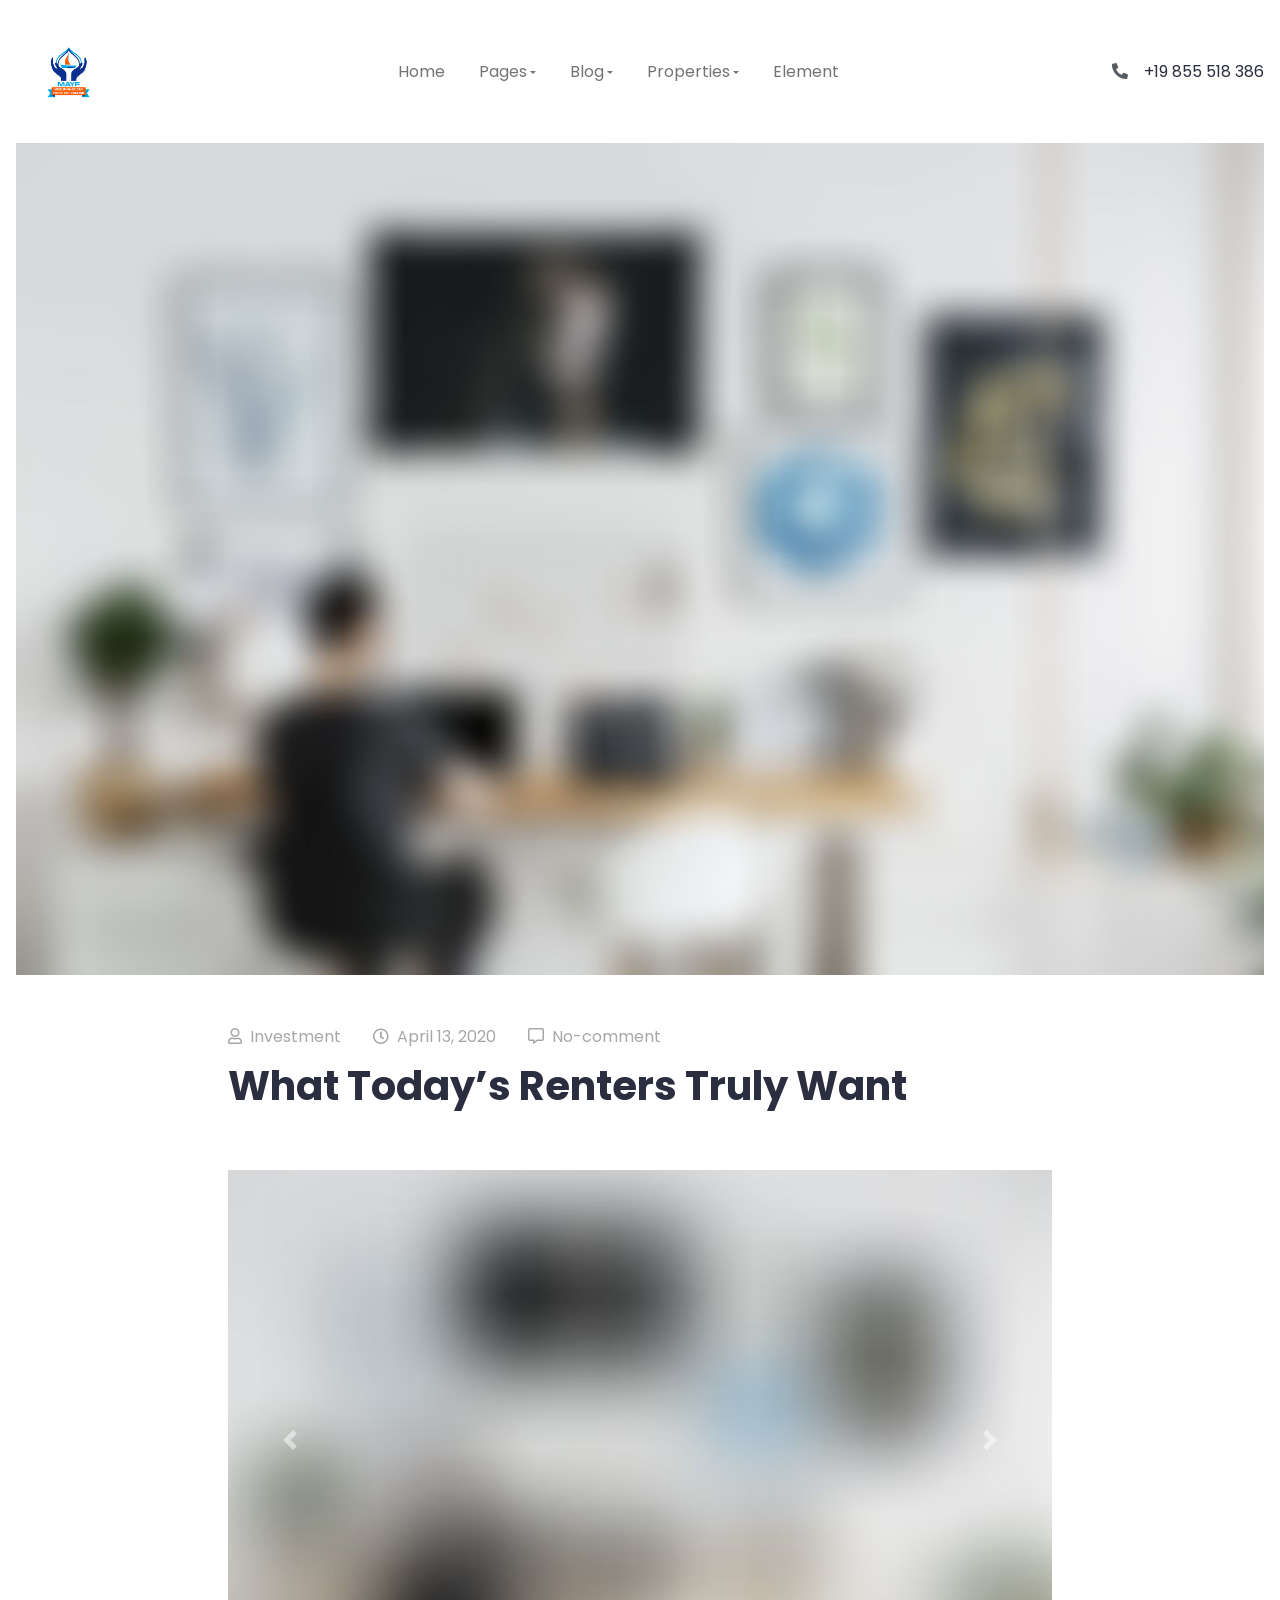
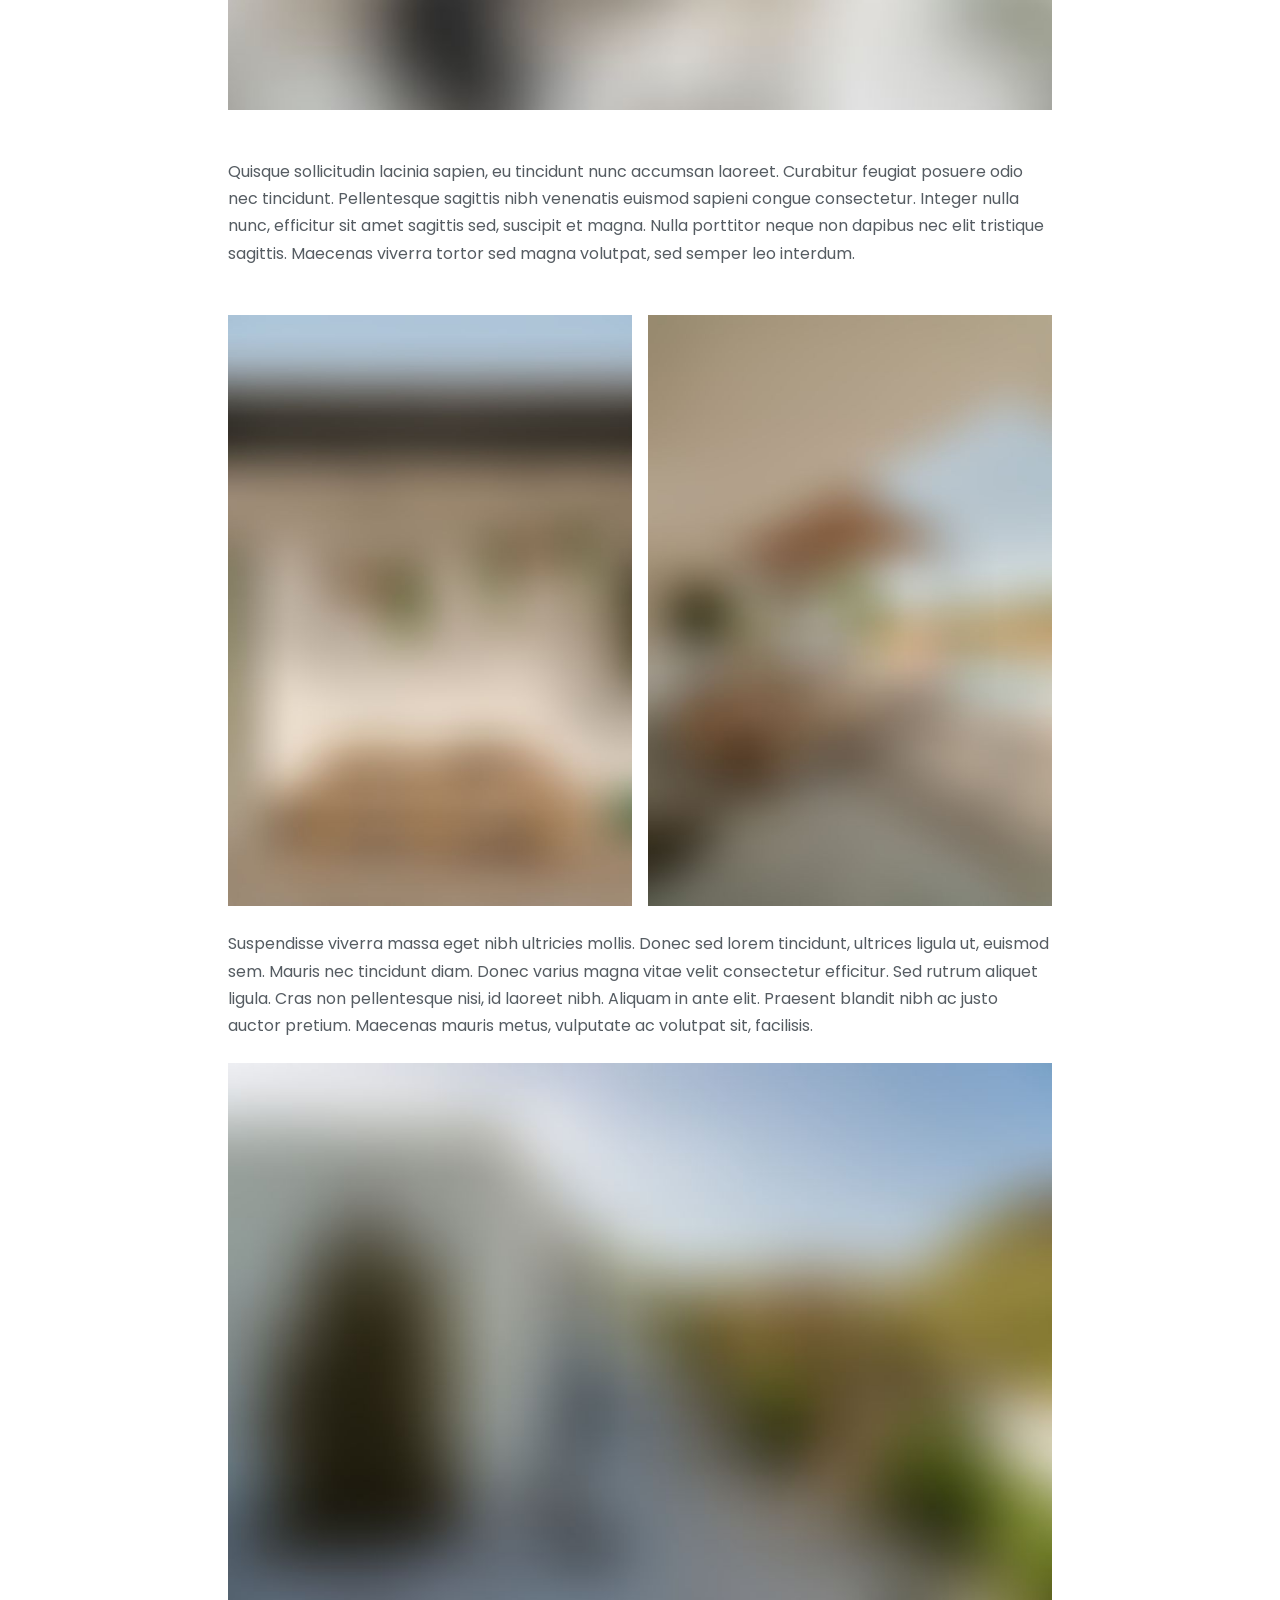
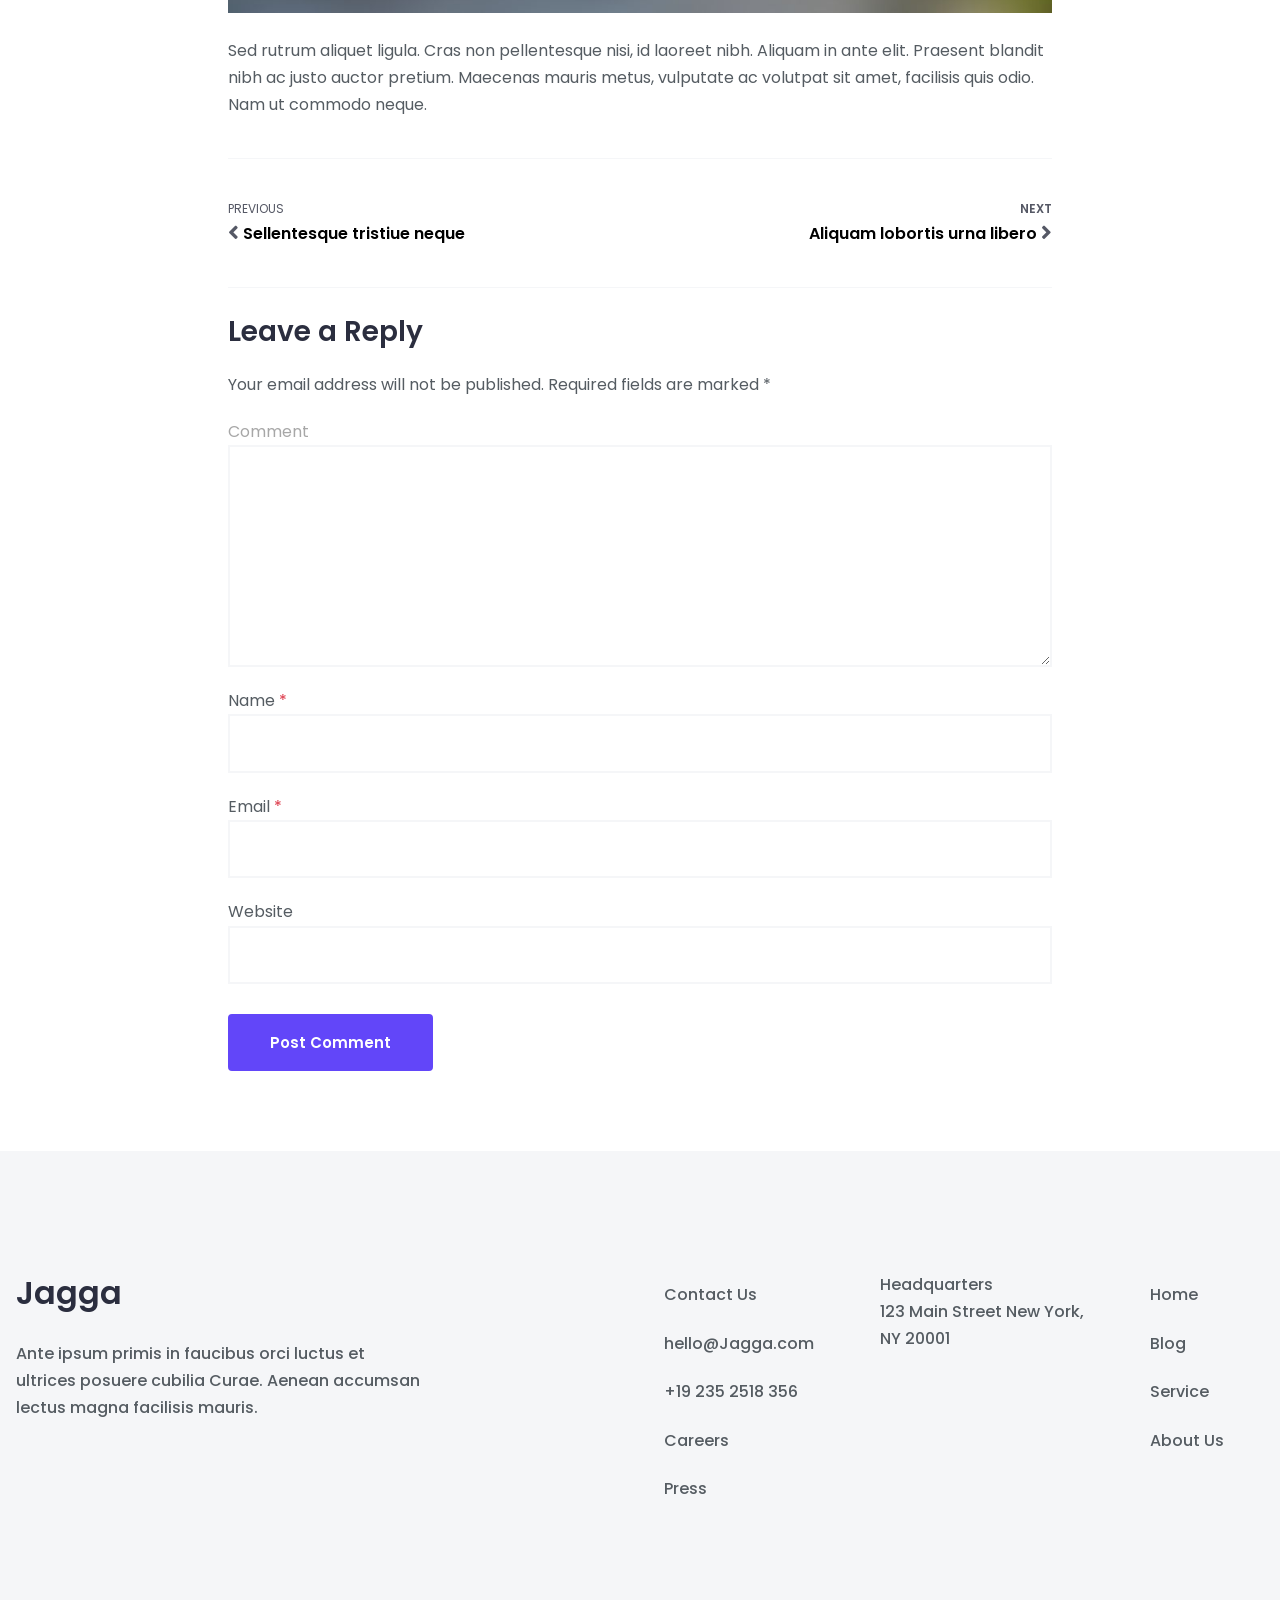
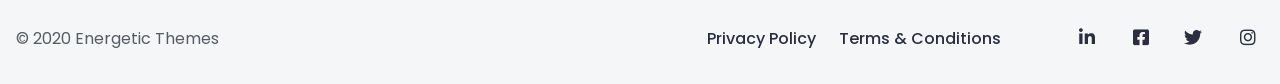
<file: blog-single-post-gallery.html>
<!DOCTYPE html>
<html lang="en">
  <head>
    <meta charset="utf-8">
    <meta http-equiv="X-UA-Compatible" content="IE=edge">
    <meta name="viewport" content="width=device-width, initial-scale=1, shrink-to-fit=no">
    <!-- favicon-->
    <link rel="shortcut icon" href="assets/images/favicon.ico">
    <!-- Site Title-->
    <title>Jagga - Architectural Interior Design HTML Template</title>
    <meta name="description" content="A Template for Architectural Interior Design company website.">
    <!-- Bootstrap CSS file-->
    <link href="assets/css/bootstrap.min.css" rel="stylesheet">
    <!-- Flickity CSS file-->
    <link href="assets/css/flickity.min.css" rel="stylesheet">
    <!-- Main CSS file-->
    <link href="assets/css/style.css" rel="stylesheet">
    <!-- Fontawesome 5 CSS file-->
    <link href="assets/css/fontawesome-all.min.css" rel="stylesheet">
    <!-- Magnific Popup CSS-->
    <link href="assets/css/magnific-popup.css" rel="stylesheet">
    <!-- Google Fonts-->
    <link rel="stylesheet" href="https://fonts.googleapis.com/css2?family=Poppins:wght@400;500;600&amp;display=swap">
  </head>
  <body>
    <!-- Navbar-->
    <div class="site-header">
      <nav class="navbar navbar-expand-lg navbar-light">
        <div class="container"><a class="navbar-brand" href="index.html"><img class="site-logo" src="assets/images/logo.png" alt="Logo"></a>
          <button class="navbar-toggler" type="button" data-toggle="collapse" data-target="#navbarNavDropdown" aria-controls="navbarNavDropdown" aria-expanded="false" aria-label="Toggle navigation"><span class="navbar-toggler-icon"></span></button>
          <div class="collapse navbar-collapse" id="navbarNavDropdown">
            <ul class="navbar-nav mx-auto">
              <li class="nav-item"><a class="nav-link" href="index.html">Home</a></li>
              <li class="nav-item dropdown"><a class="dropdown-toggle nav-link" href="#" data-toggle="dropdown" aria-haspopup="true" aria-expanded="false">Pages</a>
                <div class="dropdown-menu"><a class="dropdown-item" href="page-services.html">Services</a><a class="dropdown-item" href="page-about-us.html">About Us</a><a class="dropdown-item" href="page-contact.html">Contact Us</a><a class="dropdown-item" href="page-faq.html">Faq's</a><a class="dropdown-item" href="page-agents.html">Agents</a><a class="dropdown-item" href="page-testimonials.html">Testimonials</a><a class="dropdown-item" href="page-featured-box.html">Featured Box</a><a class="dropdown-item" href="page-partners.html">Partners</a><a class="dropdown-item" href="page-process.html">Process</a><a class="dropdown-item" href="page-404.html">404</a></div>
              </li>
              <li class="nav-item dropdown mega_menu_holder"><a class="nav-link dropdown-toggle" href="#" data-toggle="dropdown">Blog</a>
                <div class="dropdown-menu"><a class="dropdown-item" href="blog.html">Blog</a><a class="dropdown-item" href="blog-right-sidebar.html">Right Sidebar</a><a class="dropdown-item" href="blog-left-sidebar.html">Left Sidebar</a><a class="dropdown-item" href="blog-three-col.html">Three Col</a><a class="dropdown-item" href="blog-two-col-right-sidebar.html">Two Col Right Sidebar</a><a class="dropdown-item" href="blog-two-col-left-sidebar.html">Two Col Left Sidebar</a><a class="dropdown-item" href="blog-card-right-sidebar.html">Card Right Sidebar</a><a class="dropdown-item" href="blog-card-left-sidebar.html">Card Left Sidebar</a><a class="dropdown-item" href="blog-card-three-col.html">Card Three Col</a><a class="dropdown-item" href="blog-card-two-col-right-sidebar.html">Card two Col Right Sidebar</a><a class="dropdown-item" href="blog-card-two-col-left-sidebar.html">Card two Col Left Sidebar</a><a class="dropdown-item" href="blog-single-post.html">Single Post</a><a class="dropdown-item" href="blog-single-post-gallery.html">Single Gallary Post </a><a class="dropdown-item" href="blog-single-post-video.html">Single Video Post</a><a class="dropdown-item" href="blog-single-post-audio.html">Single Audio Post</a></div>
              </li>
              <li class="nav-item dropdown mega_menu_holder"><a class="dropdown-toggle nav-link" href="#" data-toggle="dropdown" aria-haspopup="true" aria-expanded="false">Properties</a>
                <div class="dropdown-menu"><a class="dropdown-item" href="page-property-list.html">Properties List</a><a class="dropdown-item" href="property-single.html">Single Property</a></div>
              </li>
              <li class="nav-item"><a class="nav-link" href="element-accordions.html">Element</a></li>
            </ul>
            <ul class="nav-modules">
              <!-- Social nav-->
              <li class="d-flex align-items-center"><i class="fas fa-phone-alt"></i><a class="nav-link text-ebony-clay pr-0" href="page-contact.html">+19 855 518 386</a></li>
            </ul>
          </div>
        </div>
      </nav>
    </div>
    <!-- End Navbar-->
    <article class="entry">
      <div class="entry-content">
        <!--featured image-->
        <div class="container mb-5"><img src="assets/images/blog/s1.jpg" alt=""></div>
        <div class="container">
          <div class="row justify-content-lg-center">
            <div class="col-lg-8">
              <header class="entry-header">
                <div class="entry-meta-top"><span class="entry-author"><i class="far fa-user"></i>Investment</span><span class="entry-meta-date"> <i class="far fa-clock"></i>April 13, 2020</span><span class="entry-comment-count"><a href="/blog-single-post.html#comments"><i class="far fa-comment-alt"></i>No-comment</a></span>
                </div>
                <h1 class="entry-title font-weight-bold">What Today’s Renters Truly Want</h1>
              </header>
            </div>
          </div>
        </div>
        <!-- Slider-->
        <div class="container mt-5">
          <div class="row">
            <div class="col-lg-8 offset-2">
              <div class="carousel slide" id="carouselExampleControls" data-ride="carousel">
                <div class="carousel-inner">
                  <div class="carousel-item active">
                    <div class="slider-one-img"></div>
                  </div>
                  <div class="carousel-item">
                    <div class="slider-two-img"></div>
                  </div>
                  <div class="carousel-item">
                    <div class="slider-three-img"></div>
                  </div>
                  <div class="carousel-item">
                    <div class="slider-four-img"></div>
                  </div>
                </div><a class="carousel-control-prev" href="#carouselExampleControls" role="button" data-slide="prev"><span class="carousel-control-prev-icon" aria-hidden="true"></span><span class="sr-only">Previous</span></a><a class="carousel-control-next" href="#carouselExampleControls" role="button" data-slide="next"><span class="carousel-control-next-icon" aria-hidden="true"></span><span class="sr-only">Next</span></a>
              </div>
              <p class="my-5">Quisque sollicitudin lacinia sapien, eu tincidunt nunc accumsan laoreet. Curabitur feugiat posuere odio nec tincidunt. Pellentesque sagittis nibh venenatis euismod sapieni congue consectetur. Integer nulla nunc, efficitur sit amet sagittis sed, suscipit et magna. Nulla porttitor neque non dapibus nec elit tristique sagittis. Maecenas viverra tortor sed magna volutpat, sed semper leo interdum.</p>
              <div class="row gx-lg-3">
                <div class="col-6"> <img src="assets/images/blog/1.jpg" alt="Single Post"></div>
                <div class="col-6"> <img src="assets/images/blog/2.jpg" alt="Single Post"></div>
              </div>
              <p class="my-4">Suspendisse viverra massa eget nibh ultricies mollis. Donec sed lorem tincidunt, ultrices ligula ut, euismod sem. Mauris nec tincidunt diam. Donec varius magna vitae velit consectetur efficitur. Sed rutrum aliquet ligula. Cras non pellentesque nisi, id laoreet nibh. Aliquam in ante elit. Praesent blandit nibh ac justo auctor pretium. Maecenas mauris metus, vulputate ac volutpat sit, facilisis.</p><img src="assets/images/blog/3.jpg" alt="Single Post">
              <p class="mt-4">Sed rutrum aliquet ligula. Cras non pellentesque nisi, id laoreet nibh. Aliquam in ante elit. Praesent blandit nibh ac justo auctor pretium. Maecenas mauris metus, vulputate ac volutpat sit amet, facilisis quis odio. Nam ut commodo neque.</p>
              <!-- Post navigation-->
              <div class="navigation post-navigation">
                <div class="row align-items-center text-center nav-links">
                  <div class="col-lg-6 mb-4 mb-lg-0 text-lg-left">
                    <div class="nav-subtitle"> PREVIOUS </div>
                    <div class="nav-title"><a href="blog-single-post.html"><i class="fas fa-angle-left fa-lg mr-1 text-mid-gray"></i>Sellentesque tristiue neque</a></div>
                  </div>
                  <div class="col-lg-6 text-lg-right">
                    <div class="nav-title"><a href="blog-single-post.html">
                        <div class="nav-subtitle">NEXT </div>Aliquam lobortis urna libero<span><i class="fas fa-angle-right fa-lg ml-1 text-mid-gray"></i></span></a></div>
                  </div>
                </div>
              </div>
              <!-- Comments Area-->
              <div class="comments comments-area container-small mt-4" id="comments">
                <div class="comment-respond" id="respond">
                  <h3 class="comment-reply-title mt-3" id="reply-title">Leave a Reply</h3>
                  <p>Your email address will not be published. Required fields are marked *</p>
                  <form class="comment-form" id="commentform" action="#" method="post" novalidate="">
                    <p class="comment-notes"><span id="email-notes">Your email address will not be published.</span> Required fields are marked <span class="required">*</span></p>
                    <p class="comment-form-comment form-group">
                      <label for="comment">Comment</label>
                      <textarea class="form-control" id="comment" name="comment" cols="45" rows="7" required="required"></textarea>
                    </p>
                    <p class="comment-form-author form-group">
                      <label for="author">Name <span class="required">*</span></label>
                      <input class="form-control" id="author" name="author" type="text" value="" size="30" maxlength="245" required="required">
                    </p>
                    <p class="comment-form-email form-group">
                      <label for="email">Email <span class="required">*</span></label>
                      <input class="form-control" id="email" name="email" type="email" value="" size="30" maxlength="100" aria-describedby="email-notes" required="required">
                    </p>
                    <p class="comment-form-url form-group">
                      <label for="url">Website</label>
                      <input class="form-control" id="url" type="url" name="url" size="30" maxlength="200" value="">
                    </p>
                    <p class="form-submit"><a class="btn btn-cornflower-blue" href="#">Post Comment</a></p>
                  </form>
                </div>
                <!-- #respond-->
              </div>
              <!-- End Comments Area-->
            </div>
          </div>
        </div>
      </div>
    </article>
    <!-- Footer-->
    <footer class="site-footer">
      <div class="footer-widgets">
        <div class="container">
          <div class="row gx-lg-5">
            <div class="col-lg-6 pr-lg-10">
              <div class="footer-widget footer-widget-1">
                <h2 class="mb-4 text-ebony-clay">Jagga</h2>
                <p class="text-abbey pr-6">Ante ipsum primis in faucibus orci luctus et ultrices posuere cubilia Curae. Aenean accumsan lectus magna facilisis mauris.</p>
              </div>
            </div>
            <div class="col-lg-6"> 
              <div class="row gx-lg-5">
                <div class="col-lg-4">
                  <div class="footer-widget footer-widget-4">
                    <ul>
                      <li><a href="page-contact-us.html">Contact Us</a></li>
                      <li><a href="page-contact-us.html">hello@Jagga.com</a></li>
                      <li><a href="page-contact-us.html">+19 235 2518 356</a></li>
                      <li><a href="page-contact-us.html">Careers</a></li>
                      <li><a href="page-contact-us.html">Press</a></li>
                    </ul>
                  </div>
                </div>
                <div class="col-lg-5">
                  <div class="footer-widget footer-widget-3">
                    <div class="text-abbey">
                      <p class="mb-0">Headquarters</p>123 Main Street New York,
                      <p>NY 20001</p>
                    </div>
                  </div>
                </div>
                <div class="col-lg-3">
                  <div class="footer-widget footer-widget-2">
                    <ul>
                      <li><a href="index.html">Home</a></li>
                      <li><a href="blog.html">Blog</a></li>
                      <li><a href="page-services.html">Service</a></li>
                      <li><a href="page-about-us.html">About Us</a></li>
                    </ul>
                  </div>
                </div>
              </div>
            </div>
          </div>
        </div>
      </div>
      <div class="footer-bottom-area">
        <div class="container">
          <div class="row gx-lg-5 align-items-center">
            <div class="col-lg-6 col-md-12">
              <div class="footer-widget">
                <p class="m-md-0">© 2020 Energetic Themes</p>
              </div>
            </div>
            <div class="col-lg-6 col-md-12">
              <div class="footer-widget">
                <ul class="list-inline m-lg-0 p-lg-0 text-md-right footer-nav">
                  <li><a href="page-privacy-terms.html">Privacy Policy</a></li>
                  <li><a href="page-privacy-terms.html">Terms & Conditions</a></li>
                  <li class="list-inline-item py-lg-2 py-md-4 py-3 pl-lg-5 pl-md-10 pr-2"><a href="#"><i class="fab fa-linkedin-in icon"></i></a></li>
                  <li class="list-inline-item py-2 pr-2"><a href="#"><i class="fab fa-facebook-square icon"></i></a></li>
                  <li class="list-inline-item py-2 pr-2"><a href="#"><i class="fab fa-twitter icon"></i></a></li>
                  <li class="list-inline-item py-2 pr-2"><a href="#"><i class="fab fa-instagram icon"></i></a></li>
                </ul>
              </div>
            </div>
          </div>
        </div>
      </div>
    </footer>
    <!-- End Footer-->
    <!-- javascript files-->
    <!-- jquery-->
    <script src="assets/js/jquery.min.js"></script>
    <!-- lozad js-->
    <script src="assets/js/lozad.min.js"></script>
    <!-- Bootstrap js-->
    <script src="assets/js/bootstrap.bundle.min.js"></script>
    <!-- Aos js-->
    <script src="assets/js/aos.js"></script>
    <!-- Slick flickity js-->
    <script src="assets/js/flickity.pkgd.min.js"></script>
    <!-- Magnific popup js-->
    <script src="assets/js/jquery.magnific-popup.min.js"></script>
    <!-- Countdown js-->
    <script src="assets/js/jquery.countdown.js"></script>
    <!-- CountTo js-->
    <script src="assets/js/jquery.countTo.js"></script>
    <!-- Masonry js-->
    <script src="assets/js/masonry.pkgd.min.js"></script>
    <!-- Global - Main js-->
    <script src="assets/js/global.js"></script>
  </body>
</html>
</file>
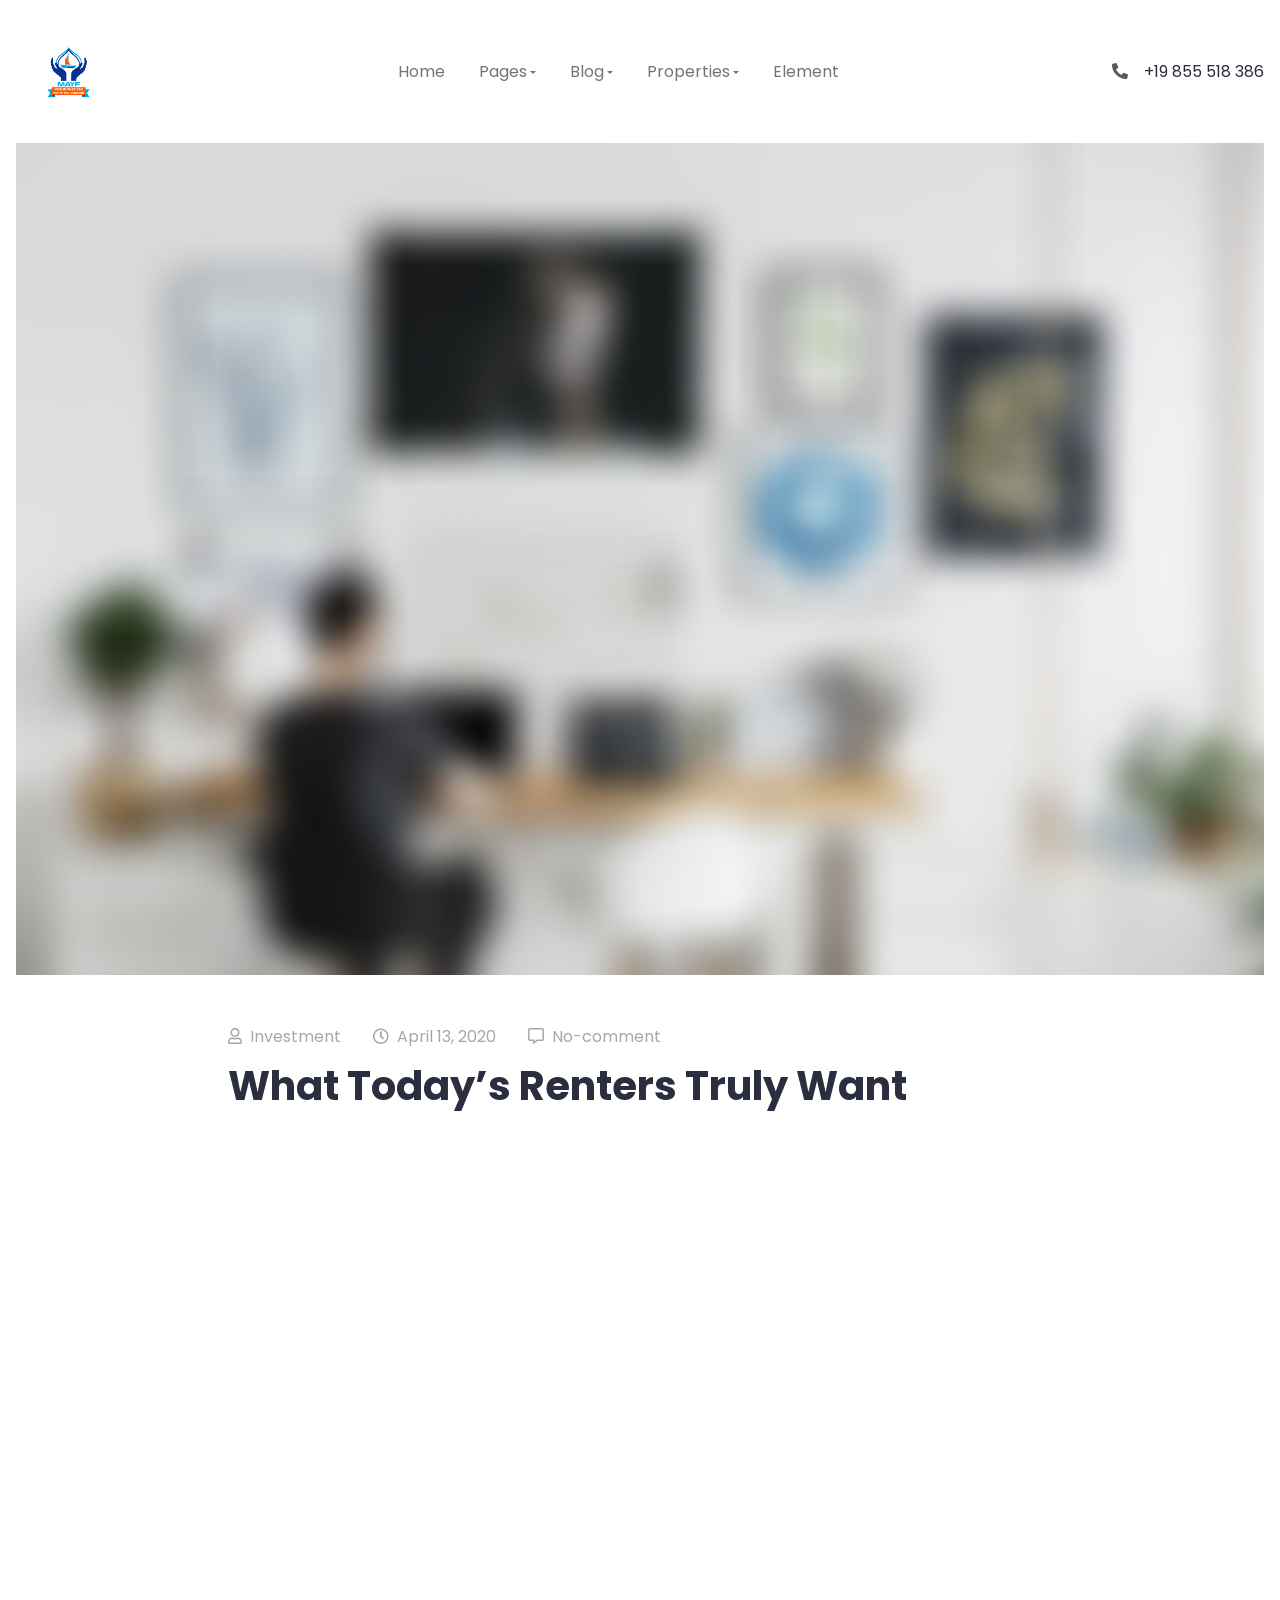
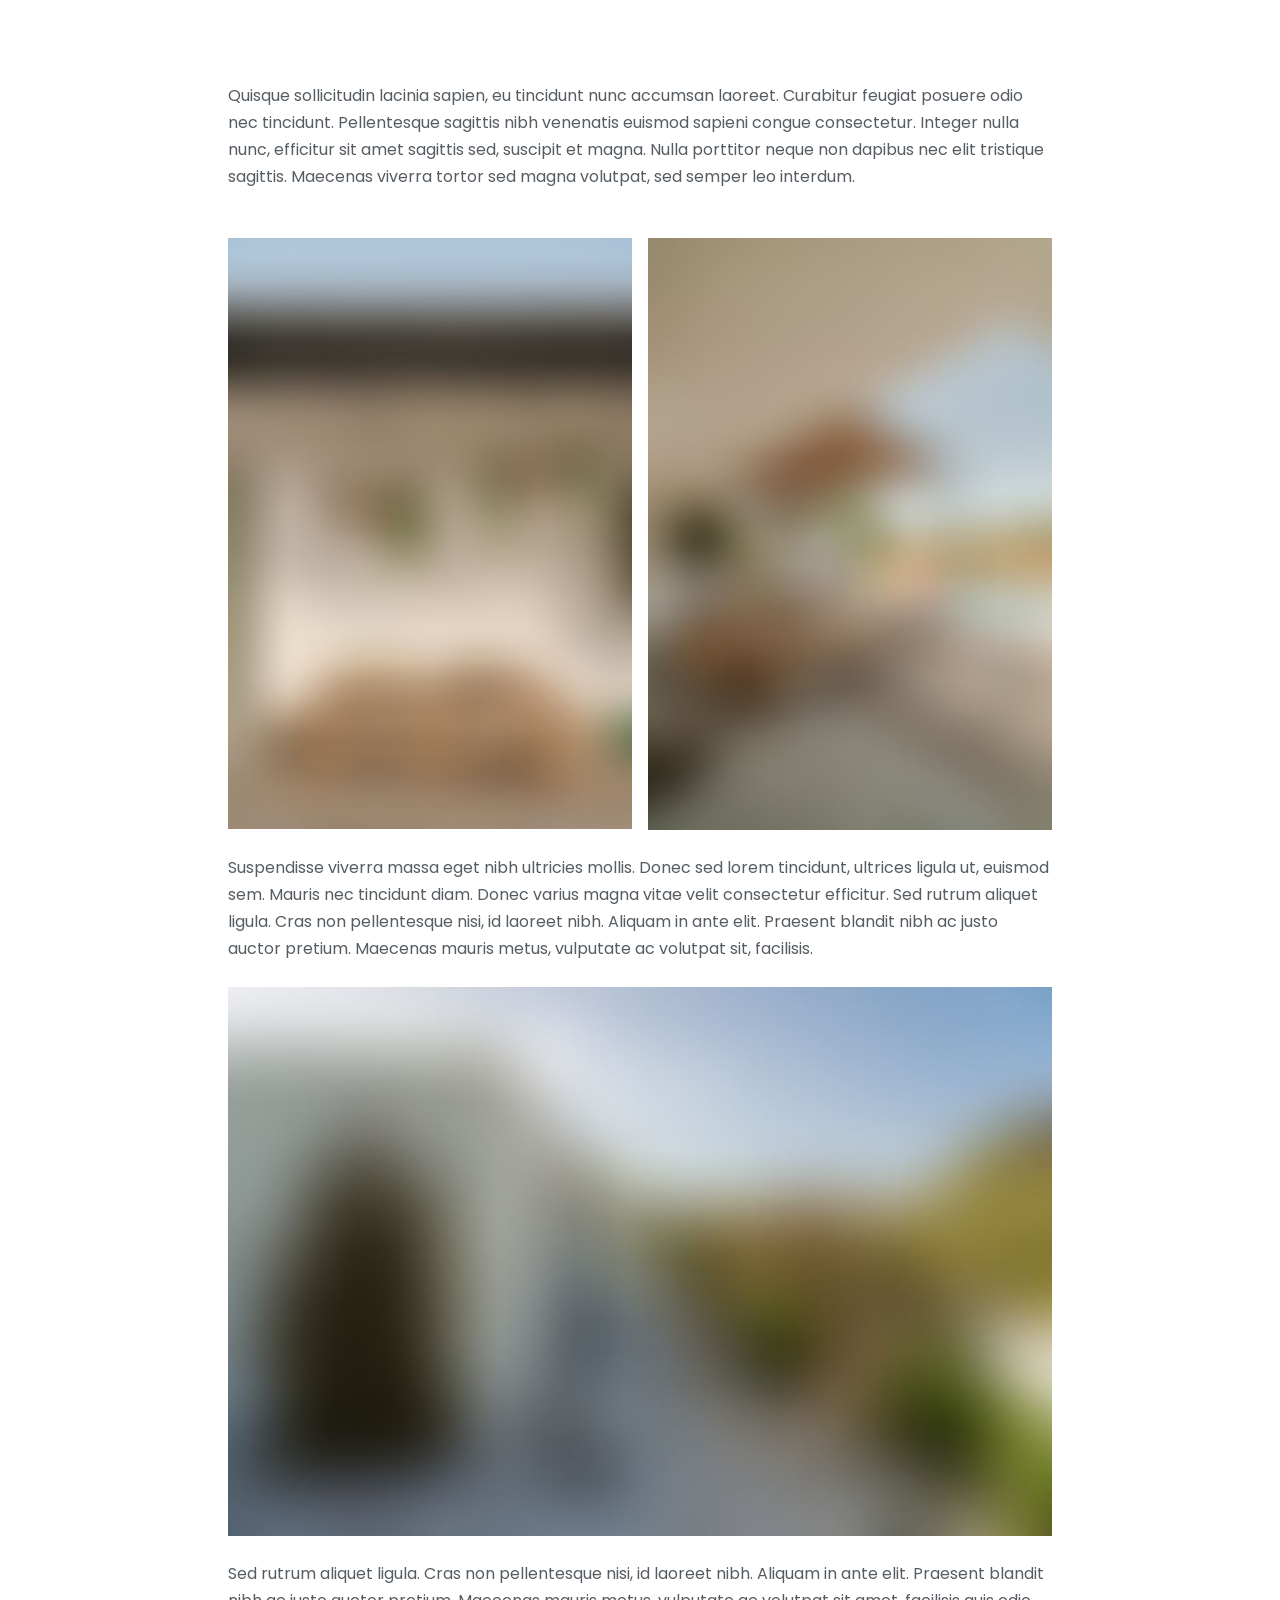
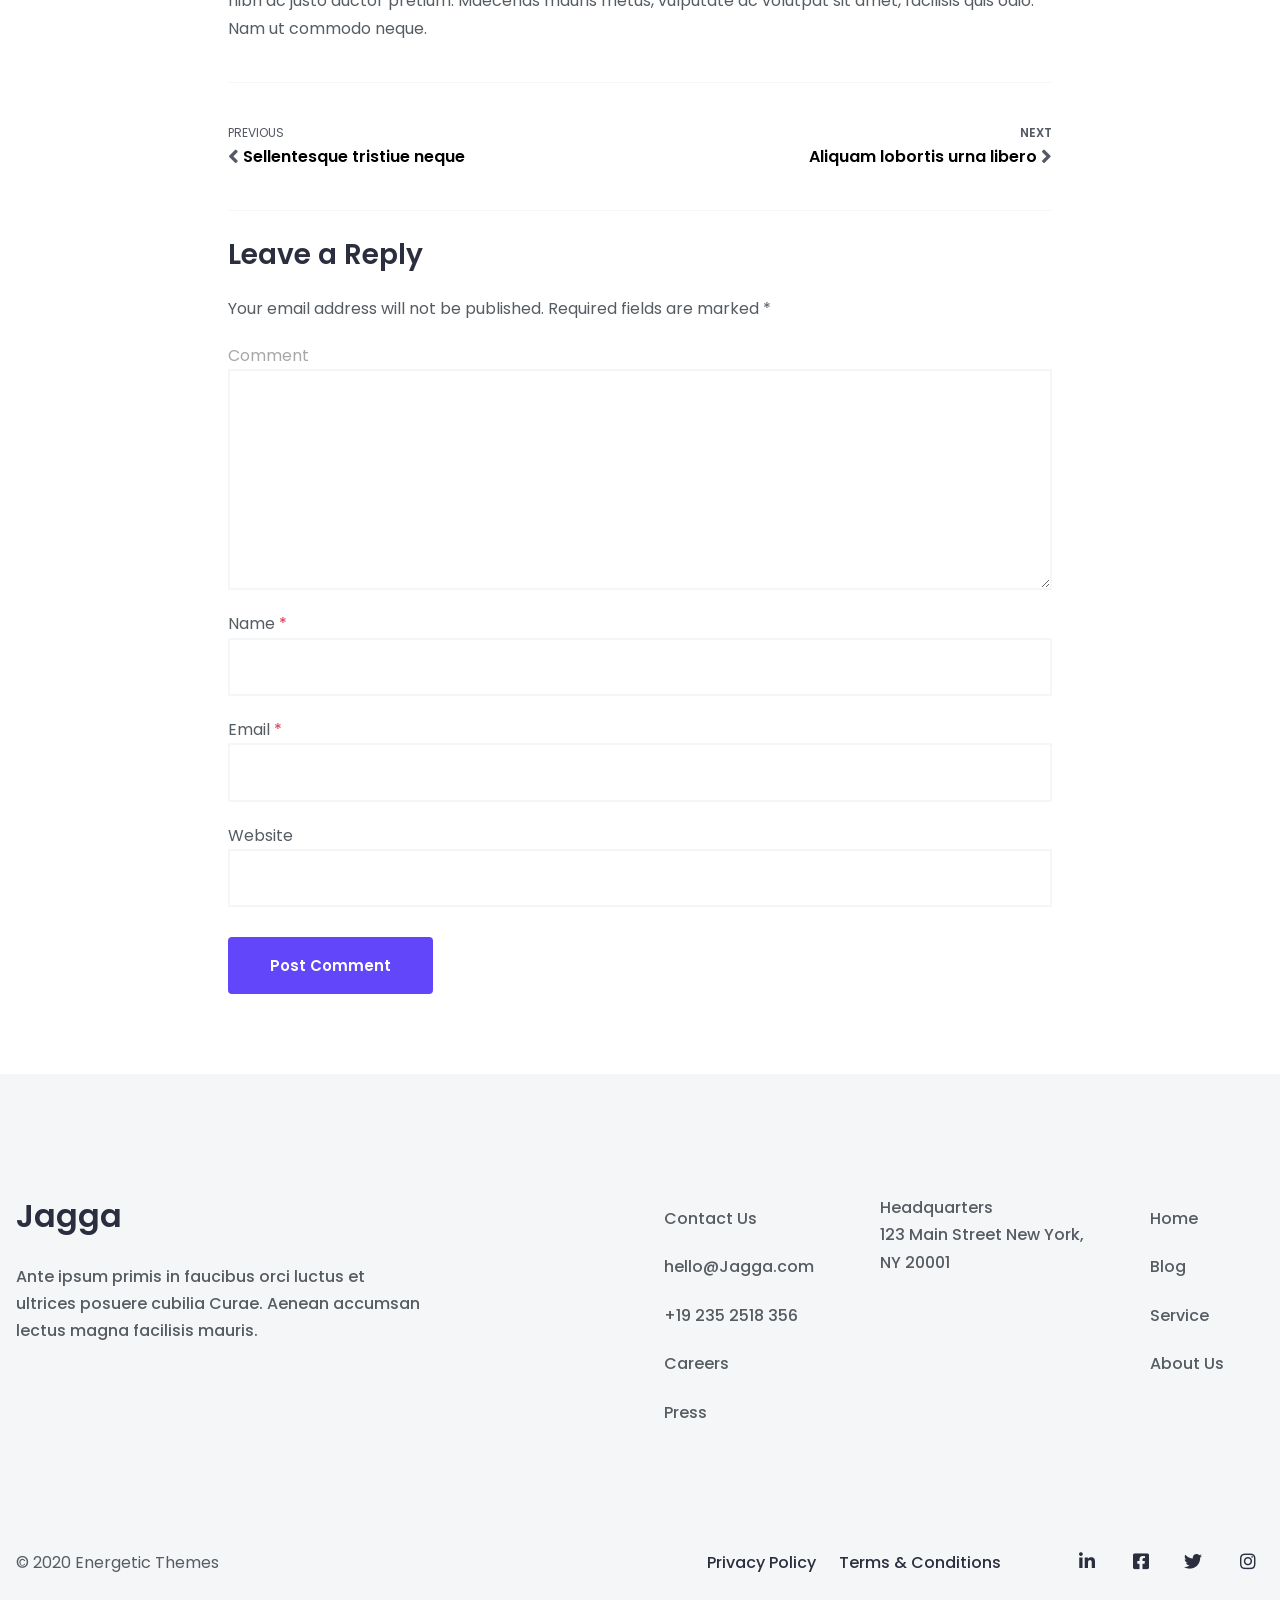
<file: blog-single-post-video.html>
<!DOCTYPE html>
<html lang="en">
  <head>
    <meta charset="utf-8">
    <meta http-equiv="X-UA-Compatible" content="IE=edge">
    <meta name="viewport" content="width=device-width, initial-scale=1, shrink-to-fit=no">
    <!-- favicon-->
    <link rel="shortcut icon" href="assets/images/favicon.ico">
    <!-- Site Title-->
    <title>Jagga - Architectural Interior Design HTML Template</title>
    <meta name="description" content="A Template for Architectural Interior Design company website.">
    <!-- Bootstrap CSS file-->
    <link href="assets/css/bootstrap.min.css" rel="stylesheet">
    <!-- Flickity CSS file-->
    <link href="assets/css/flickity.min.css" rel="stylesheet">
    <!-- Main CSS file-->
    <link href="assets/css/style.css" rel="stylesheet">
    <!-- Fontawesome 5 CSS file-->
    <link href="assets/css/fontawesome-all.min.css" rel="stylesheet">
    <!-- Magnific Popup CSS-->
    <link href="assets/css/magnific-popup.css" rel="stylesheet">
    <!-- Google Fonts-->
    <link rel="stylesheet" href="https://fonts.googleapis.com/css2?family=Poppins:wght@400;500;600&amp;display=swap">
  </head>
  <body>
    <!-- Navbar-->
    <div class="site-header">
      <nav class="navbar navbar-expand-lg navbar-light">
        <div class="container"><a class="navbar-brand" href="index.html"><img class="site-logo" src="assets/images/logo.png" alt="Logo"></a>
          <button class="navbar-toggler" type="button" data-toggle="collapse" data-target="#navbarNavDropdown" aria-controls="navbarNavDropdown" aria-expanded="false" aria-label="Toggle navigation"><span class="navbar-toggler-icon"></span></button>
          <div class="collapse navbar-collapse" id="navbarNavDropdown">
            <ul class="navbar-nav mx-auto">
              <li class="nav-item"><a class="nav-link" href="index.html">Home</a></li>
              <li class="nav-item dropdown"><a class="dropdown-toggle nav-link" href="#" data-toggle="dropdown" aria-haspopup="true" aria-expanded="false">Pages</a>
                <div class="dropdown-menu"><a class="dropdown-item" href="page-services.html">Services</a><a class="dropdown-item" href="page-about-us.html">About Us</a><a class="dropdown-item" href="page-contact.html">Contact Us</a><a class="dropdown-item" href="page-faq.html">Faq's</a><a class="dropdown-item" href="page-agents.html">Agents</a><a class="dropdown-item" href="page-testimonials.html">Testimonials</a><a class="dropdown-item" href="page-featured-box.html">Featured Box</a><a class="dropdown-item" href="page-partners.html">Partners</a><a class="dropdown-item" href="page-process.html">Process</a><a class="dropdown-item" href="page-404.html">404</a></div>
              </li>
              <li class="nav-item dropdown mega_menu_holder"><a class="nav-link dropdown-toggle" href="#" data-toggle="dropdown">Blog</a>
                <div class="dropdown-menu"><a class="dropdown-item" href="blog.html">Blog</a><a class="dropdown-item" href="blog-right-sidebar.html">Right Sidebar</a><a class="dropdown-item" href="blog-left-sidebar.html">Left Sidebar</a><a class="dropdown-item" href="blog-three-col.html">Three Col</a><a class="dropdown-item" href="blog-two-col-right-sidebar.html">Two Col Right Sidebar</a><a class="dropdown-item" href="blog-two-col-left-sidebar.html">Two Col Left Sidebar</a><a class="dropdown-item" href="blog-card-right-sidebar.html">Card Right Sidebar</a><a class="dropdown-item" href="blog-card-left-sidebar.html">Card Left Sidebar</a><a class="dropdown-item" href="blog-card-three-col.html">Card Three Col</a><a class="dropdown-item" href="blog-card-two-col-right-sidebar.html">Card two Col Right Sidebar</a><a class="dropdown-item" href="blog-card-two-col-left-sidebar.html">Card two Col Left Sidebar</a><a class="dropdown-item" href="blog-single-post.html">Single Post</a><a class="dropdown-item" href="blog-single-post-gallery.html">Single Gallary Post </a><a class="dropdown-item" href="blog-single-post-video.html">Single Video Post</a><a class="dropdown-item" href="blog-single-post-audio.html">Single Audio Post</a></div>
              </li>
              <li class="nav-item dropdown mega_menu_holder"><a class="dropdown-toggle nav-link" href="#" data-toggle="dropdown" aria-haspopup="true" aria-expanded="false">Properties</a>
                <div class="dropdown-menu"><a class="dropdown-item" href="page-property-list.html">Properties List</a><a class="dropdown-item" href="property-single.html">Single Property</a></div>
              </li>
              <li class="nav-item"><a class="nav-link" href="element-accordions.html">Element</a></li>
            </ul>
            <ul class="nav-modules">
              <!-- Social nav-->
              <li class="d-flex align-items-center"><i class="fas fa-phone-alt"></i><a class="nav-link text-ebony-clay pr-0" href="page-contact.html">+19 855 518 386</a></li>
            </ul>
          </div>
        </div>
      </nav>
    </div>
    <!-- End Navbar-->
    <article class="entry">
      <div class="entry-content">
        <!--featured image-->
        <div class="container mb-5"><img src="assets/images/blog/s1.jpg" alt=""></div>
        <div class="container">
          <div class="row justify-content-lg-center">
            <div class="col-lg-8">
              <header class="entry-header">
                <div class="entry-meta-top"><span class="entry-author"><i class="far fa-user"></i>Investment</span><span class="entry-meta-date"> <i class="far fa-clock"></i>April 13, 2020</span><span class="entry-comment-count"><a href="/blog-single-post.html#comments"><i class="far fa-comment-alt"></i>No-comment</a></span>
                </div>
                <h1 class="entry-title font-weight-bold">What Today’s Renters Truly Want</h1>
              </header>
            </div>
          </div>
        </div>
        <!-- video-->
        <div class="container mt-5">
          <div class="row">
            <div class="col-lg-8 offset-2">
              <div class="entry-media">
                <div class="embed-responsive embed-responsive-16by9">
                  <iframe src="https://player.vimeo.com/video/181445965?color=ffffff&amp;title=0&amp;byline=0&amp;portrait=0" allowfullscreen=""></iframe>
                </div>
              </div>
              <p class="my-5">Quisque sollicitudin lacinia sapien, eu tincidunt nunc accumsan laoreet. Curabitur feugiat posuere odio nec tincidunt. Pellentesque sagittis nibh venenatis euismod sapieni congue consectetur. Integer nulla nunc, efficitur sit amet sagittis sed, suscipit et magna. Nulla porttitor neque non dapibus nec elit tristique sagittis. Maecenas viverra tortor sed magna volutpat, sed semper leo interdum.</p>
              <div class="row gx-lg-3">
                <div class="col-6"> <img src="assets/images/blog/1.jpg" alt="Single Post"></div>
                <div class="col-6"> <img src="assets/images/blog/2.jpg" alt="Single Post"></div>
              </div>
              <p class="my-4">Suspendisse viverra massa eget nibh ultricies mollis. Donec sed lorem tincidunt, ultrices ligula ut, euismod sem. Mauris nec tincidunt diam. Donec varius magna vitae velit consectetur efficitur. Sed rutrum aliquet ligula. Cras non pellentesque nisi, id laoreet nibh. Aliquam in ante elit. Praesent blandit nibh ac justo auctor pretium. Maecenas mauris metus, vulputate ac volutpat sit, facilisis.</p><img src="assets/images/blog/3.jpg" alt="Single Post">
              <p class="mt-4">Sed rutrum aliquet ligula. Cras non pellentesque nisi, id laoreet nibh. Aliquam in ante elit. Praesent blandit nibh ac justo auctor pretium. Maecenas mauris metus, vulputate ac volutpat sit amet, facilisis quis odio. Nam ut commodo neque.</p>
              <!-- Post navigation-->
              <div class="navigation post-navigation">
                <div class="row align-items-center text-center nav-links">
                  <div class="col-lg-6 mb-4 mb-lg-0 text-lg-left">
                    <div class="nav-subtitle"> PREVIOUS </div>
                    <div class="nav-title"><a href="blog-single-post.html"><i class="fas fa-angle-left fa-lg mr-1 text-mid-gray"></i>Sellentesque tristiue neque</a></div>
                  </div>
                  <div class="col-lg-6 text-lg-right">
                    <div class="nav-title"><a href="blog-single-post.html">
                        <div class="nav-subtitle">NEXT </div>Aliquam lobortis urna libero<span><i class="fas fa-angle-right fa-lg ml-1 text-mid-gray"></i></span></a></div>
                  </div>
                </div>
              </div>
              <!-- Comments Area-->
              <div class="comments comments-area container-small mt-4" id="comments">
                <div class="comment-respond" id="respond">
                  <h3 class="comment-reply-title mt-3" id="reply-title">Leave a Reply</h3>
                  <p>Your email address will not be published. Required fields are marked *</p>
                  <form class="comment-form" id="commentform" action="#" method="post" novalidate="">
                    <p class="comment-notes"><span id="email-notes">Your email address will not be published.</span> Required fields are marked <span class="required">*</span></p>
                    <p class="comment-form-comment form-group">
                      <label for="comment">Comment</label>
                      <textarea class="form-control" id="comment" name="comment" cols="45" rows="7" required="required"></textarea>
                    </p>
                    <p class="comment-form-author form-group">
                      <label for="author">Name <span class="required">*</span></label>
                      <input class="form-control" id="author" name="author" type="text" value="" size="30" maxlength="245" required="required">
                    </p>
                    <p class="comment-form-email form-group">
                      <label for="email">Email <span class="required">*</span></label>
                      <input class="form-control" id="email" name="email" type="email" value="" size="30" maxlength="100" aria-describedby="email-notes" required="required">
                    </p>
                    <p class="comment-form-url form-group">
                      <label for="url">Website</label>
                      <input class="form-control" id="url" type="url" name="url" size="30" maxlength="200" value="">
                    </p>
                    <p class="form-submit"><a class="btn btn-cornflower-blue" href="#">Post Comment</a></p>
                  </form>
                </div>
                <!-- #respond-->
              </div>
              <!-- End Comments Area-->
            </div>
          </div>
        </div>
      </div>
    </article>
    <!-- Footer-->
    <footer class="site-footer">
      <div class="footer-widgets">
        <div class="container">
          <div class="row gx-lg-5">
            <div class="col-lg-6 pr-lg-10">
              <div class="footer-widget footer-widget-1">
                <h2 class="mb-4 text-ebony-clay">Jagga</h2>
                <p class="text-abbey pr-6">Ante ipsum primis in faucibus orci luctus et ultrices posuere cubilia Curae. Aenean accumsan lectus magna facilisis mauris.</p>
              </div>
            </div>
            <div class="col-lg-6"> 
              <div class="row gx-lg-5">
                <div class="col-lg-4">
                  <div class="footer-widget footer-widget-4">
                    <ul>
                      <li><a href="page-contact-us.html">Contact Us</a></li>
                      <li><a href="page-contact-us.html">hello@Jagga.com</a></li>
                      <li><a href="page-contact-us.html">+19 235 2518 356</a></li>
                      <li><a href="page-contact-us.html">Careers</a></li>
                      <li><a href="page-contact-us.html">Press</a></li>
                    </ul>
                  </div>
                </div>
                <div class="col-lg-5">
                  <div class="footer-widget footer-widget-3">
                    <div class="text-abbey">
                      <p class="mb-0">Headquarters</p>123 Main Street New York,
                      <p>NY 20001</p>
                    </div>
                  </div>
                </div>
                <div class="col-lg-3">
                  <div class="footer-widget footer-widget-2">
                    <ul>
                      <li><a href="index.html">Home</a></li>
                      <li><a href="blog.html">Blog</a></li>
                      <li><a href="page-services.html">Service</a></li>
                      <li><a href="page-about-us.html">About Us</a></li>
                    </ul>
                  </div>
                </div>
              </div>
            </div>
          </div>
        </div>
      </div>
      <div class="footer-bottom-area">
        <div class="container">
          <div class="row gx-lg-5 align-items-center">
            <div class="col-lg-6 col-md-12">
              <div class="footer-widget">
                <p class="m-md-0">© 2020 Energetic Themes</p>
              </div>
            </div>
            <div class="col-lg-6 col-md-12">
              <div class="footer-widget">
                <ul class="list-inline m-lg-0 p-lg-0 text-md-right footer-nav">
                  <li><a href="page-privacy-terms.html">Privacy Policy</a></li>
                  <li><a href="page-privacy-terms.html">Terms & Conditions</a></li>
                  <li class="list-inline-item py-lg-2 py-md-4 py-3 pl-lg-5 pl-md-10 pr-2"><a href="#"><i class="fab fa-linkedin-in icon"></i></a></li>
                  <li class="list-inline-item py-2 pr-2"><a href="#"><i class="fab fa-facebook-square icon"></i></a></li>
                  <li class="list-inline-item py-2 pr-2"><a href="#"><i class="fab fa-twitter icon"></i></a></li>
                  <li class="list-inline-item py-2 pr-2"><a href="#"><i class="fab fa-instagram icon"></i></a></li>
                </ul>
              </div>
            </div>
          </div>
        </div>
      </div>
    </footer>
    <!-- End Footer-->
    <!-- javascript files-->
    <!-- jquery-->
    <script src="assets/js/jquery.min.js"></script>
    <!-- lozad js-->
    <script src="assets/js/lozad.min.js"></script>
    <!-- Bootstrap js-->
    <script src="assets/js/bootstrap.bundle.min.js"></script>
    <!-- Aos js-->
    <script src="assets/js/aos.js"></script>
    <!-- Slick flickity js-->
    <script src="assets/js/flickity.pkgd.min.js"></script>
    <!-- Magnific popup js-->
    <script src="assets/js/jquery.magnific-popup.min.js"></script>
    <!-- Countdown js-->
    <script src="assets/js/jquery.countdown.js"></script>
    <!-- CountTo js-->
    <script src="assets/js/jquery.countTo.js"></script>
    <!-- Masonry js-->
    <script src="assets/js/masonry.pkgd.min.js"></script>
    <!-- Global - Main js-->
    <script src="assets/js/global.js"></script>
  </body>
</html>
</file>
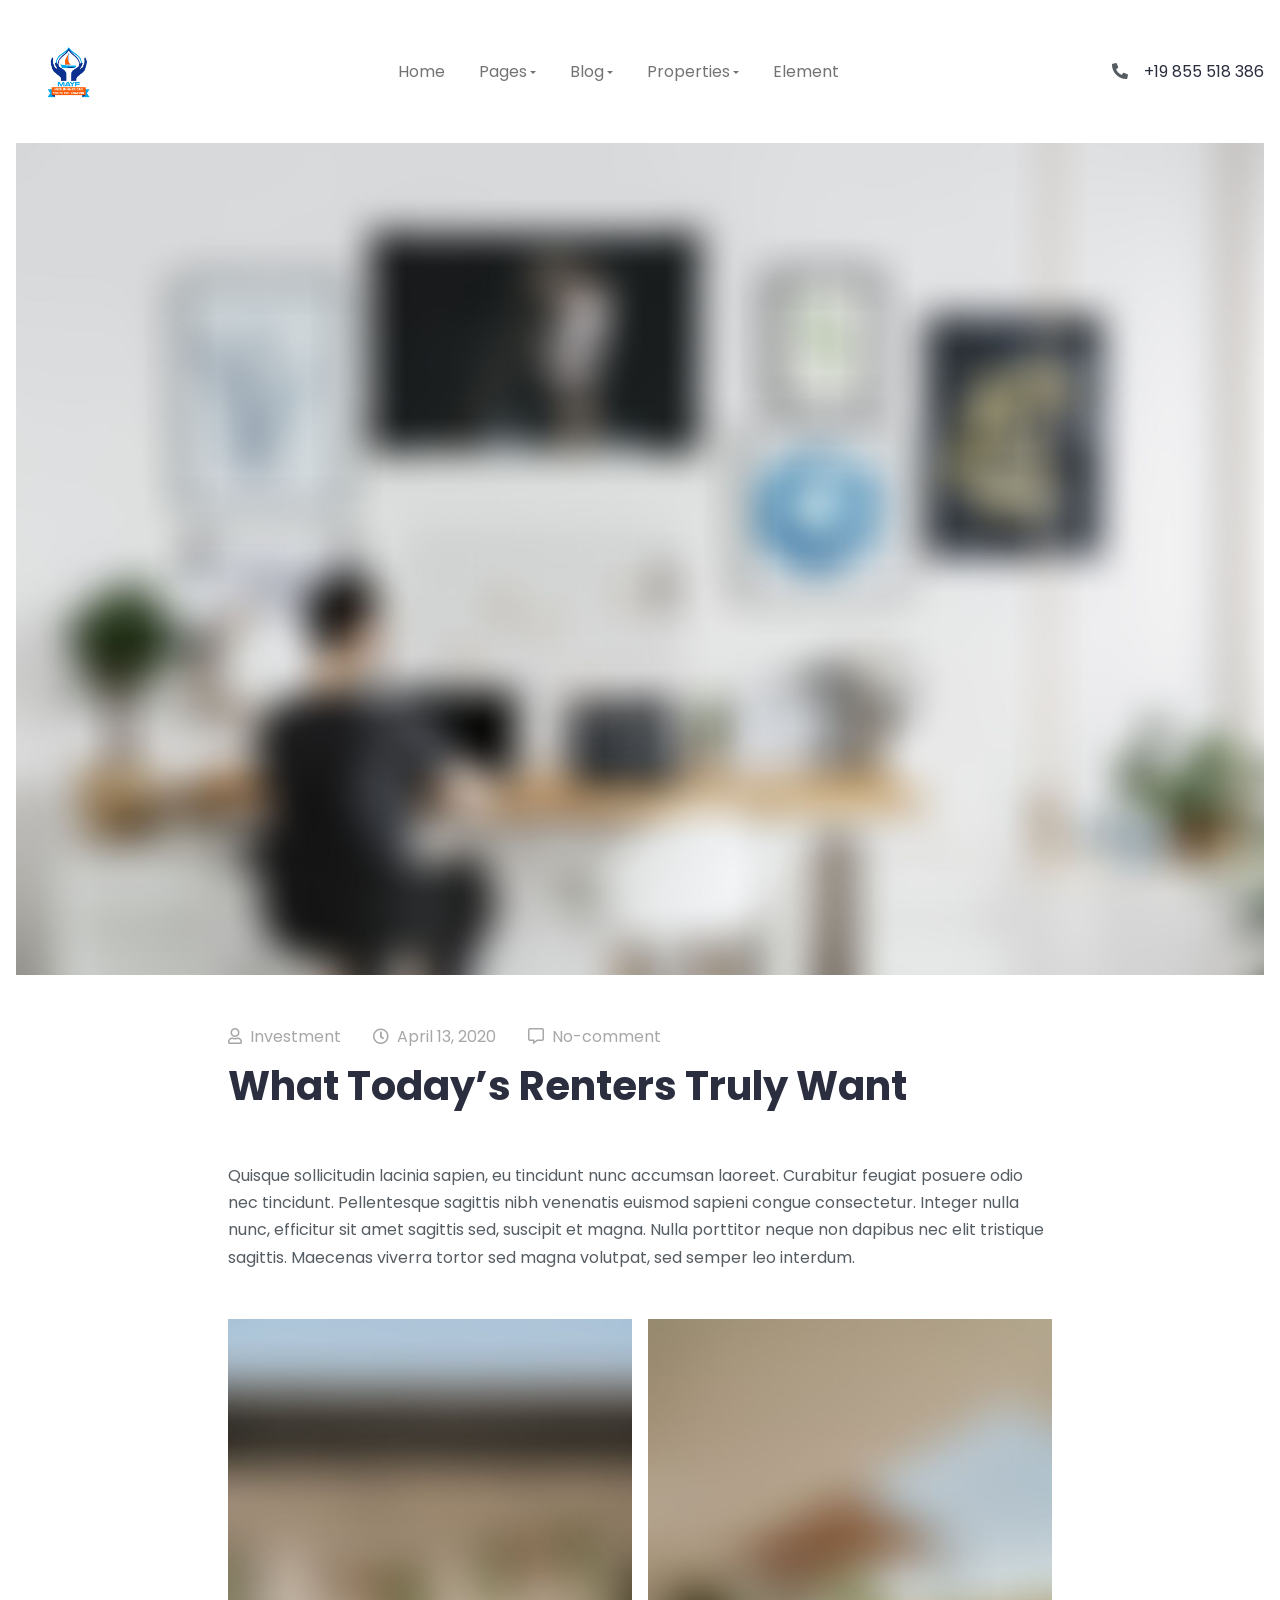
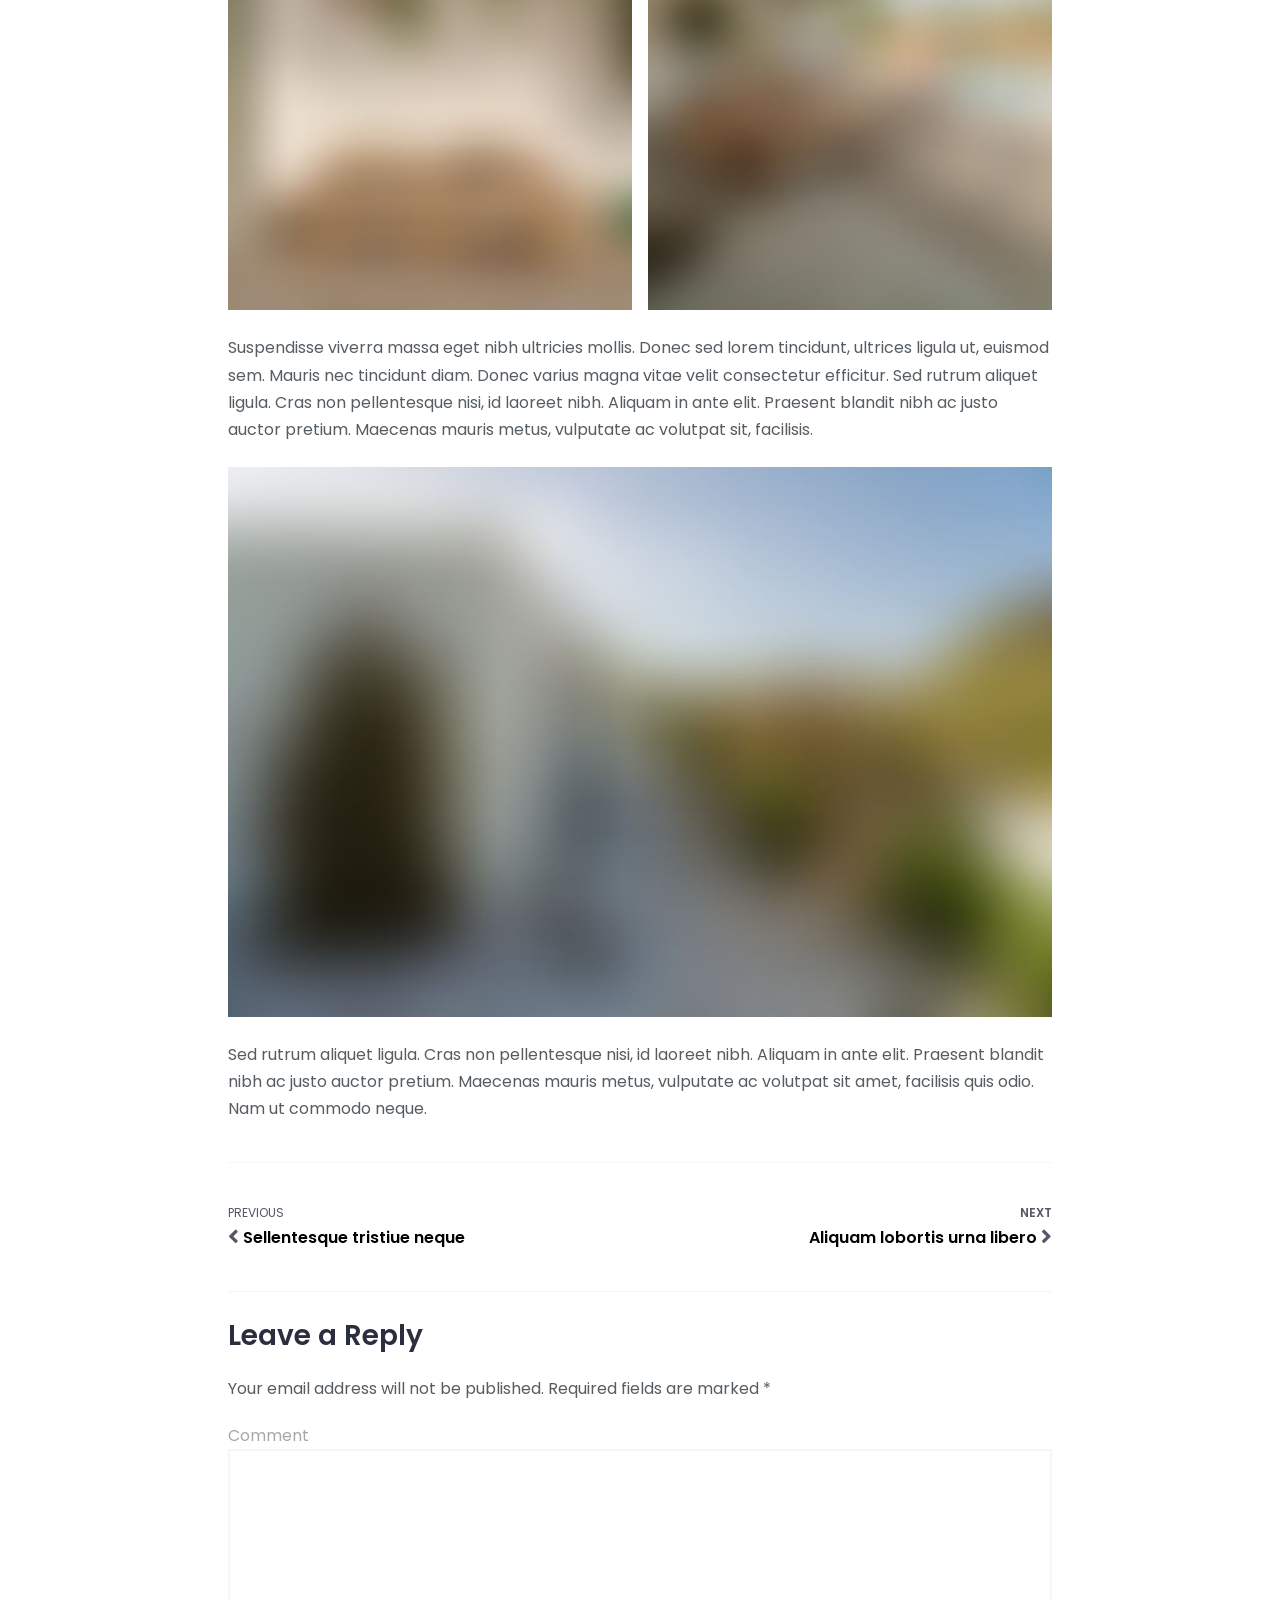
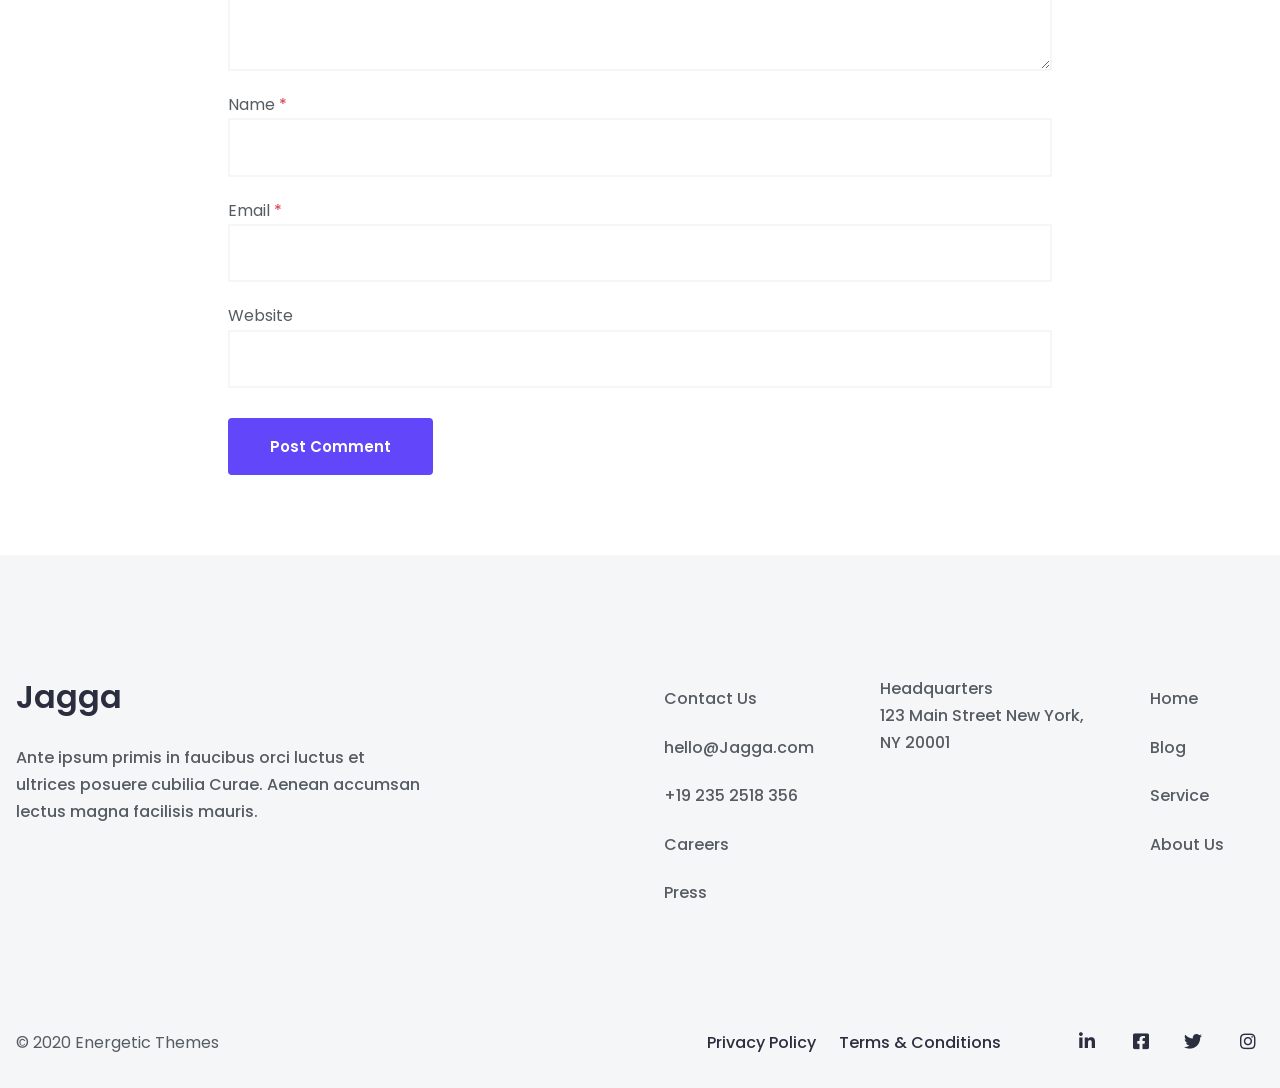
<file: blog-single-post.html>
<!DOCTYPE html>
<html lang="en">
  <head>
    <meta charset="utf-8">
    <meta http-equiv="X-UA-Compatible" content="IE=edge">
    <meta name="viewport" content="width=device-width, initial-scale=1, shrink-to-fit=no">
    <!-- favicon-->
    <link rel="shortcut icon" href="assets/images/favicon.ico">
    <!-- Site Title-->
    <title>Jagga - Architectural Interior Design HTML Template</title>
    <meta name="description" content="A Template for Architectural Interior Design company website.">
    <!-- Bootstrap CSS file-->
    <link href="assets/css/bootstrap.min.css" rel="stylesheet">
    <!-- Flickity CSS file-->
    <link href="assets/css/flickity.min.css" rel="stylesheet">
    <!-- Main CSS file-->
    <link href="assets/css/style.css" rel="stylesheet">
    <!-- Fontawesome 5 CSS file-->
    <link href="assets/css/fontawesome-all.min.css" rel="stylesheet">
    <!-- Magnific Popup CSS-->
    <link href="assets/css/magnific-popup.css" rel="stylesheet">
    <!-- Google Fonts-->
    <link rel="stylesheet" href="https://fonts.googleapis.com/css2?family=Poppins:wght@400;500;600&amp;display=swap">
  </head>
  <body>
    <!-- Navbar-->
    <div class="site-header">
      <nav class="navbar navbar-expand-lg navbar-light">
        <div class="container"><a class="navbar-brand" href="index.html"><img class="site-logo" src="assets/images/logo.png" alt="Logo"></a>
          <button class="navbar-toggler" type="button" data-toggle="collapse" data-target="#navbarNavDropdown" aria-controls="navbarNavDropdown" aria-expanded="false" aria-label="Toggle navigation"><span class="navbar-toggler-icon"></span></button>
          <div class="collapse navbar-collapse" id="navbarNavDropdown">
            <ul class="navbar-nav mx-auto">
              <li class="nav-item"><a class="nav-link" href="index.html">Home</a></li>
              <li class="nav-item dropdown"><a class="dropdown-toggle nav-link" href="#" data-toggle="dropdown" aria-haspopup="true" aria-expanded="false">Pages</a>
                <div class="dropdown-menu"><a class="dropdown-item" href="page-services.html">Services</a><a class="dropdown-item" href="page-about-us.html">About Us</a><a class="dropdown-item" href="page-contact.html">Contact Us</a><a class="dropdown-item" href="page-faq.html">Faq's</a><a class="dropdown-item" href="page-agents.html">Agents</a><a class="dropdown-item" href="page-testimonials.html">Testimonials</a><a class="dropdown-item" href="page-featured-box.html">Featured Box</a><a class="dropdown-item" href="page-partners.html">Partners</a><a class="dropdown-item" href="page-process.html">Process</a><a class="dropdown-item" href="page-404.html">404</a></div>
              </li>
              <li class="nav-item dropdown mega_menu_holder"><a class="nav-link dropdown-toggle" href="#" data-toggle="dropdown">Blog</a>
                <div class="dropdown-menu"><a class="dropdown-item" href="blog.html">Blog</a><a class="dropdown-item" href="blog-right-sidebar.html">Right Sidebar</a><a class="dropdown-item" href="blog-left-sidebar.html">Left Sidebar</a><a class="dropdown-item" href="blog-three-col.html">Three Col</a><a class="dropdown-item" href="blog-two-col-right-sidebar.html">Two Col Right Sidebar</a><a class="dropdown-item" href="blog-two-col-left-sidebar.html">Two Col Left Sidebar</a><a class="dropdown-item" href="blog-card-right-sidebar.html">Card Right Sidebar</a><a class="dropdown-item" href="blog-card-left-sidebar.html">Card Left Sidebar</a><a class="dropdown-item" href="blog-card-three-col.html">Card Three Col</a><a class="dropdown-item" href="blog-card-two-col-right-sidebar.html">Card two Col Right Sidebar</a><a class="dropdown-item" href="blog-card-two-col-left-sidebar.html">Card two Col Left Sidebar</a><a class="dropdown-item" href="blog-single-post.html">Single Post</a><a class="dropdown-item" href="blog-single-post-gallery.html">Single Gallary Post </a><a class="dropdown-item" href="blog-single-post-video.html">Single Video Post</a><a class="dropdown-item" href="blog-single-post-audio.html">Single Audio Post</a></div>
              </li>
              <li class="nav-item dropdown mega_menu_holder"><a class="dropdown-toggle nav-link" href="#" data-toggle="dropdown" aria-haspopup="true" aria-expanded="false">Properties</a>
                <div class="dropdown-menu"><a class="dropdown-item" href="page-property-list.html">Properties List</a><a class="dropdown-item" href="property-single.html">Single Property</a></div>
              </li>
              <li class="nav-item"><a class="nav-link" href="element-accordions.html">Element</a></li>
            </ul>
            <ul class="nav-modules">
              <!-- Social nav-->
              <li class="d-flex align-items-center"><i class="fas fa-phone-alt"></i><a class="nav-link text-ebony-clay pr-0" href="page-contact.html">+19 855 518 386</a></li>
            </ul>
          </div>
        </div>
      </nav>
    </div>
    <!-- End Navbar-->
    <article class="entry">
      <div class="entry-content">
        <!--featured image-->
        <div class="container mb-5"><img src="assets/images/blog/s1.jpg" alt=""></div>
        <div class="container">
          <div class="row justify-content-lg-center">
            <div class="col-lg-8">
              <header class="entry-header">
                <div class="entry-meta-top"><span class="entry-author"><i class="far fa-user"></i>Investment</span><span class="entry-meta-date"> <i class="far fa-clock"></i>April 13, 2020</span><span class="entry-comment-count"><a href="/blog-single-post.html#comments"><i class="far fa-comment-alt"></i>No-comment</a></span>
                </div>
                <h1 class="mb-5 entry-title font-weight-bold">What Today’s Renters Truly Want</h1>
              </header>
              <p class="mb-5">Quisque sollicitudin lacinia sapien, eu tincidunt nunc accumsan laoreet. Curabitur feugiat posuere odio nec tincidunt. Pellentesque sagittis nibh venenatis euismod sapieni congue consectetur. Integer nulla nunc, efficitur sit amet sagittis sed, suscipit et magna. Nulla porttitor neque non dapibus nec elit tristique sagittis. Maecenas viverra tortor sed magna volutpat, sed semper leo interdum.</p>
              <div class="row gx-lg-3">
                <div class="col-6"> <img src="assets/images/blog/1.jpg" alt="Single Post"></div>
                <div class="col-6"> <img src="assets/images/blog/2.jpg" alt="Single Post"></div>
              </div>
              <p class="my-4">Suspendisse viverra massa eget nibh ultricies mollis. Donec sed lorem tincidunt, ultrices ligula ut, euismod sem. Mauris nec tincidunt diam. Donec varius magna vitae velit consectetur efficitur. Sed rutrum aliquet ligula. Cras non pellentesque nisi, id laoreet nibh. Aliquam in ante elit. Praesent blandit nibh ac justo auctor pretium. Maecenas mauris metus, vulputate ac volutpat sit, facilisis.</p><img src="assets/images/blog/3.jpg" alt="Single Post">
              <p class="mt-4">Sed rutrum aliquet ligula. Cras non pellentesque nisi, id laoreet nibh. Aliquam in ante elit. Praesent blandit nibh ac justo auctor pretium. Maecenas mauris metus, vulputate ac volutpat sit amet, facilisis quis odio. Nam ut commodo neque.</p>
              <!-- Post navigation-->
              <div class="navigation post-navigation">
                <div class="row align-items-center text-center nav-links">
                  <div class="col-lg-6 mb-4 mb-lg-0 text-lg-left">
                    <div class="nav-subtitle"> PREVIOUS </div>
                    <div class="nav-title"><a href="blog-single-post.html"><i class="fas fa-angle-left fa-lg mr-1 text-mid-gray"></i>Sellentesque tristiue neque</a></div>
                  </div>
                  <div class="col-lg-6 text-lg-right">
                    <div class="nav-title"><a href="blog-single-post.html">
                        <div class="nav-subtitle">NEXT </div>Aliquam lobortis urna libero<span><i class="fas fa-angle-right fa-lg ml-1 text-mid-gray"></i></span></a></div>
                  </div>
                </div>
              </div>
              <!-- Comments Area-->
              <div class="comments comments-area container-small mt-4" id="comments">
                <div class="comment-respond" id="respond">
                  <h3 class="comment-reply-title mt-3" id="reply-title">Leave a Reply</h3>
                  <p>Your email address will not be published. Required fields are marked *</p>
                  <form class="comment-form" id="commentform" action="#" method="post" novalidate="">
                    <p class="comment-notes"><span id="email-notes">Your email address will not be published.</span> Required fields are marked <span class="required">*</span></p>
                    <p class="comment-form-comment form-group">
                      <label for="comment">Comment</label>
                      <textarea class="form-control" id="comment" name="comment" cols="45" rows="7" required="required"></textarea>
                    </p>
                    <p class="comment-form-author form-group">
                      <label for="author">Name <span class="required">*</span></label>
                      <input class="form-control" id="author" name="author" type="text" value="" size="30" maxlength="245" required="required">
                    </p>
                    <p class="comment-form-email form-group">
                      <label for="email">Email <span class="required">*</span></label>
                      <input class="form-control" id="email" name="email" type="email" value="" size="30" maxlength="100" aria-describedby="email-notes" required="required">
                    </p>
                    <p class="comment-form-url form-group">
                      <label for="url">Website</label>
                      <input class="form-control" id="url" type="url" name="url" size="30" maxlength="200" value="">
                    </p>
                    <p class="form-submit"><a class="btn btn-cornflower-blue" href="#">Post Comment</a></p>
                  </form>
                </div>
                <!-- #respond-->
              </div>
              <!-- End Comments Area-->
            </div>
          </div>
        </div>
      </div>
    </article>
    <!-- Footer-->
    <footer class="site-footer">
      <div class="footer-widgets">
        <div class="container">
          <div class="row gx-lg-5">
            <div class="col-lg-6 pr-lg-10">
              <div class="footer-widget footer-widget-1">
                <h2 class="mb-4 text-ebony-clay">Jagga</h2>
                <p class="text-abbey pr-6">Ante ipsum primis in faucibus orci luctus et ultrices posuere cubilia Curae. Aenean accumsan lectus magna facilisis mauris.</p>
              </div>
            </div>
            <div class="col-lg-6"> 
              <div class="row gx-lg-5">
                <div class="col-lg-4">
                  <div class="footer-widget footer-widget-4">
                    <ul>
                      <li><a href="page-contact-us.html">Contact Us</a></li>
                      <li><a href="page-contact-us.html">hello@Jagga.com</a></li>
                      <li><a href="page-contact-us.html">+19 235 2518 356</a></li>
                      <li><a href="page-contact-us.html">Careers</a></li>
                      <li><a href="page-contact-us.html">Press</a></li>
                    </ul>
                  </div>
                </div>
                <div class="col-lg-5">
                  <div class="footer-widget footer-widget-3">
                    <div class="text-abbey">
                      <p class="mb-0">Headquarters</p>123 Main Street New York,
                      <p>NY 20001</p>
                    </div>
                  </div>
                </div>
                <div class="col-lg-3">
                  <div class="footer-widget footer-widget-2">
                    <ul>
                      <li><a href="index.html">Home</a></li>
                      <li><a href="blog.html">Blog</a></li>
                      <li><a href="page-services.html">Service</a></li>
                      <li><a href="page-about-us.html">About Us</a></li>
                    </ul>
                  </div>
                </div>
              </div>
            </div>
          </div>
        </div>
      </div>
      <div class="footer-bottom-area">
        <div class="container">
          <div class="row gx-lg-5 align-items-center">
            <div class="col-lg-6 col-md-12">
              <div class="footer-widget">
                <p class="m-md-0">© 2020 Energetic Themes</p>
              </div>
            </div>
            <div class="col-lg-6 col-md-12">
              <div class="footer-widget">
                <ul class="list-inline m-lg-0 p-lg-0 text-md-right footer-nav">
                  <li><a href="page-privacy-terms.html">Privacy Policy</a></li>
                  <li><a href="page-privacy-terms.html">Terms & Conditions</a></li>
                  <li class="list-inline-item py-lg-2 py-md-4 py-3 pl-lg-5 pl-md-10 pr-2"><a href="#"><i class="fab fa-linkedin-in icon"></i></a></li>
                  <li class="list-inline-item py-2 pr-2"><a href="#"><i class="fab fa-facebook-square icon"></i></a></li>
                  <li class="list-inline-item py-2 pr-2"><a href="#"><i class="fab fa-twitter icon"></i></a></li>
                  <li class="list-inline-item py-2 pr-2"><a href="#"><i class="fab fa-instagram icon"></i></a></li>
                </ul>
              </div>
            </div>
          </div>
        </div>
      </div>
    </footer>
    <!-- End Footer-->
    <!-- javascript files-->
    <!-- jquery-->
    <script src="assets/js/jquery.min.js"></script>
    <!-- lozad js-->
    <script src="assets/js/lozad.min.js"></script>
    <!-- Bootstrap js-->
    <script src="assets/js/bootstrap.bundle.min.js"></script>
    <!-- Aos js-->
    <script src="assets/js/aos.js"></script>
    <!-- Slick flickity js-->
    <script src="assets/js/flickity.pkgd.min.js"></script>
    <!-- Magnific popup js-->
    <script src="assets/js/jquery.magnific-popup.min.js"></script>
    <!-- Countdown js-->
    <script src="assets/js/jquery.countdown.js"></script>
    <!-- CountTo js-->
    <script src="assets/js/jquery.countTo.js"></script>
    <!-- Masonry js-->
    <script src="assets/js/masonry.pkgd.min.js"></script>
    <!-- Global - Main js-->
    <script src="assets/js/global.js"></script>
  </body>
</html>
</file>
<file: assets/css/style.css>
/*!
Theme Name: Jagga
Theme URI: http://www.energeticthemes.com/themes/jagga
Author: EnergeticThemes
Author URI: https://amjadalii.com
Description: A Template for Architectural Interior Design company website.
Version: 1.0.1
License: GNU General Public License v2 or later
License URI: http://www.gnu.org/licenses/gpl-2.0.html
Text Domain: @@pkg.textdomain
Tags: one-column, custom-colors, editor-style, custom-logo, custom-menu, featured-images, theme-options, translation-ready, blog, photography
*/
/*--------------------------------------------------------------
TABLE OF CONTENTS:
----------------------------------------------------------------
# Layout
	## Main
	## Header
	## Page main title
	## Footer
	## Posts
	## Properties
	## Shop
	## Components
	## Search
# Elements
	## Accordion
	## Quote
	## Countdown
# Blocks
	## Member content - Team member
	## Pricing table
	## Quote
	## Testimonials
# Modules
	## Slider
# Comments
# 404
# Widgets
# Utilities
*/
img {
	max-width: 100%;
	height: auto;
}

/*--------------------------------------------------------------
# Layout
--------------------------------------------------------------*/
/*--------------------------------------------------------------
# Main
--------------------------------------------------------------*/
@media (min-width: 576px) {
	.large-gutters {
		margin-right: -25px;
		margin-left: -25px;
	}
	.large-gutters > .col,
	.large-gutters > [class*="col-"] {
		padding-right: 25px;
		padding-left: 25px;
	}
}

@media (min-width: 576px) {
	.xl-gutters {
		margin-right: -60px;
		margin-left: -60px;
	}
	.xl-gutters > .col,
	.xl-gutters > [class*="col-"] {
		padding-right: 60px;
		padding-left: 60px;
	}
}

.wp-caption-text {
	font-size: 0.875rem;
}

/*--------------------------------------------------------------
# Header
--------------------------------------------------------------*/
.site-header {
	min-height: 120px;
}

@media (max-width: 991.98px) {
	.site-header .navbar-collapse {
		margin-top: 20px;
	}
}

@media (max-width: 991.98px) {
	.site-header .navbar-collapse {
		background-color: #f5f6f8;
		padding-left: 20px;
		padding-right: 20px;
		padding-top: 20px;
		padding-bottom: 20px;
	}
}

.site-header .navbar {
	padding-top: 40px;
	padding-bottom: 40px;
}

.site-header .navbar .site-logo {
	max-width: inherit;
	width: 103px;
	image-rendering: auto;
	image-rendering: crisp-edges;
	-ms-interpolation-mode: nearest-neighbor;
	image-rendering: -webkit-optimize-contrast;
	image-rendering: -moz-crisp-edges;
	image-rendering: -o-pixelated;
}

@media (max-width: 991.98px) {
	.site-header .navbar .navbar-nav {
		background-color: #f5f6f8;
	}
}

.site-header .navbar .nav-item {
	font-family: "Poppins";
	color: #000000;
	font-size: 1rem;
	font-weight: 700px;
	margin-right: 9px;
	margin-left: 9px;
}

.site-header .navbar .nav-item.active {
	color: #6246f9;
}

@media (min-width: 992px) {
	.site-header .navbar .nav-item .nav-link {
		position: relative;
	}
	.site-header .navbar .nav-item .nav-link.active,
	.site-header .navbar .nav-item .nav-link:hover {
		color: #ff5e4d;
	}
}

.site-header .navbar .nav-item .dropdown-menu {
	font-size: 1rem;
	font-weight: 400px;
}

@media (max-width: 991.98px) {
	.site-header .navbar .nav-item .dropdown-menu {
		border: solid 1px #ffffff;
		border-radius: 0px;
	}
}

.site-header .nav-modules li {
	margin-left: 10px;
}

.site-header .navbar-toggler {
	background-color: #f5f6f8;
}

.btn-outline-black-header {
	border: solid;
	border-width: 2px;
	padding-right: 15px;
	padding-left: 15px;
	padding-top: 10px;
	padding-bottom: 10px;
}

.nav-pills .nav-link.active {
	color: #ffffff;
}

.navbar .nav-modules {
	padding: 0;
	margin: 0;
}

.navbar .nav-modules .nav-item-search {
	padding-top: 15px;
	padding-bottom: 15px;
}

.navbar .nav-modules .nav-item-search .navbar-search-bar input {
	border-width: 1px;
	border-radius: 0;
	padding: 30px 0 30px 30px;
	border-right: none;
	background: #ffffff;
	width: 100%;
	border-top-left-radius: 50px;
	border-bottom-left-radius: 50px;
}

@media (min-width: 992px) {
	.navbar .nav-modules .nav-item-search .navbar-search-bar input {
		width: 320px;
		border-top: none;
		border-bottom: none;
	}
}

.navbar .nav-modules .nav-item-search .navbar-search-bar .btn {
	border-left: none;
	background: #ffffff;
	border-top-left-radius: 0;
	border-bottom-left-radius: 0;
	border-top-right-radius: 50px;
	border-bottom-right-radius: 50px;
	padding: 15px 30px 15px 0;
	font-size: 0.875rem;
}

@media (max-width: 767.98px) {
	.navbar .nav-modules .nav-item-search .navbar-search-bar {
		padding-top: 0.6666666667rem;
		padding-bottom: 0.6666666667rem;
	}
}

.navbar .nav-modules .navbar-nav .nav-item-search:not(:last-child) {
	margin-right: 1.5rem;
}

.navbar .nav-modules .btn-link {
	font-size: 1.125rem;
	font-weight: bold;
	font-family: "Poppins";
	color: #6246f9;
}

.navbar .nav-modules .nav-item-social-nav:not(:last-child) {
	margin-right: 1.2rem;
	padding-right: 1.2rem;
	border-right: solid 1px #dee2e6;
}

.navbar .nav-modules .nav-item-social-nav a:not(:last-child) {
	margin-right: 1rem;
}

@media (max-width: 767.98px) {
	.navbar .nav-modules .nav-item-social-nav {
		padding-top: 0.6666666667rem;
		padding-bottom: 0.6666666667rem;
	}
	.navbar .nav-modules .nav-item-social-nav a:not(:last-child) {
		margin-right: 1.3rem;
	}
}

.navbar .nav-item-account i {
	font-size: 1.191rem;
	padding-right: 5px;
}

/*--------------------------------------------------------------
# Page main title
--------------------------------------------------------------*/
/*--------------------------------------------------------------
# Footer
--------------------------------------------------------------*/
.site-footer {
	background-color: #f5f6f8;
}

@media (min-width: 992px) {
	.site-footer ol,
	.site-footer ul {
		-webkit-padding-start: 1rem;
		-moz-padding-start: 1rem;
		padding-inline-start: 1rem;
	}
}

.site-footer .footer-widgets {
	padding-top: 120px;
	padding-bottom: 30px;
}

@media (max-width: 991.98px) {
	.site-footer .footer-widgets {
		padding-top: 120px;
	}
}

.site-footer .footer-widgets .footer-widget {
	font-weight: 500;
	margin-bottom: 50px;
}

.site-footer .footer-widgets .footer-widget .widget-title {
	color: #2b2e3f;
	margin-bottom: 20px;
}

.site-footer .footer-widgets .footer-widget ul {
	list-style: none;
	padding: 0;
}

@media (min-width: 768px) {
	.site-footer .footer-widgets .footer-widget ul {
		margin-bottom: 0px;
	}
}

.site-footer .footer-widgets .footer-widget ul ul {
	-webkit-padding-start: 0rem;
	-moz-padding-start: 0rem;
	padding-inline-start: 0rem;
}

@media (min-width: 992px) {
	.site-footer .footer-widgets .footer-widget ul ul {
		-webkit-padding-start: 1rem;
		-moz-padding-start: 1rem;
		padding-inline-start: 1rem;
	}
}

.site-footer .footer-widgets .footer-widget ul li {
	padding: 0.6666666667rem 0;
	font-weight: 500;
}

.site-footer .footer-widgets .footer-widget a {
	color: #555c62;
}

.site-footer .footer-widgets .footer-widget a:hover {
	color: #f06399;
}

.site-footer .footer-bottom-area {
	padding-top: 50px;
	padding-bottom: 50px;
	color: #555c62;
	padding-top: 0px;
}

.site-footer .footer-bottom-area a {
	color: #2b2e3f;
}

.site-footer .footer-bottom-area a .icon {
	font-size: 18px;
	width: 1.25em;
}

.site-footer .footer-bottom-area a:hover {
	color: #f06399;
}

@media (min-width: 992px) {
	.site-footer .footer-bottom-area {
		padding-top: 24px;
		padding-bottom: 24px;
	}
}

.site-footer .footer-bottom-area .footer-nav.list-inline li {
	display: inline-block;
	padding-top: 6px;
	padding-bottom: 6px;
	font-weight: 500;
}

.site-footer .footer-bottom-area .footer-nav.list-inline li:not(:last-child) {
	margin-right: 1.2rem;
}

/*--------------------------------------------------------------
# Posts
--------------------------------------------------------------*/
.blog-post .entry-media {
	margin-bottom: 0;
}

.blog-post .sticky::after {
	content: "\F08D";
	font-family: "Font Awesome\ 5 Free";
	font-size: 25px;
	font-weight: 900;
	color: #999999;
	position: absolute;
	top: -32px;
	left: 30px;
	-webkit-transform: rotate(45deg);
	-ms-transform: rotate(-20deg);
	transform: rotate(-20deg);
}

.blog-post .entry-content-wrapper {
	padding: 25px 0px;
}

.blog-post .entry-content-wrapper .entry-title {
	font-size: 1.25rem;
	margin-bottom: 15px;
}

.blog-post .entry-content-wrapper .entry-title a {
	color: #000000;
}

.blog-post .entry-content-wrapper .entry-content > p {
	margin-bottom: 0;
}

.blog-post .entry-content1-wrapper {
	padding: 40px 30px;
	background-color: #f5f6f8;
}

.blog-post .entry-content1-wrapper .entry-title {
	font-size: 1.25rem;
	margin-bottom: 20px;
}

.blog-post .entry-content1-wrapper .entry-title a {
	color: #000000;
}

.blog-post .entry-content1-wrapper .entry-content > p {
	margin-bottom: 0;
}

.entry-meta-top {
	font-size: 1rem;
	color: #a7a7a7;
	margin-bottom: 0;
}

.entry-meta-top a {
	color: #a7a7a7;
}

.entry-meta-top span {
	display: inline-block;
	margin-bottom: 0.5rem;
}

.entry-meta-top span:not(:last-child) {
	margin-right: 2rem;
}

.entry-meta-top span i {
	margin-right: 0.5rem;
}

.entry-meta-top .entry-meta-category a:not(:last-child):after {
	content: "/";
	padding-left: 3px;
	padding-right: 3px;
}

.entry-footer .entry-meta-bottom {
	margin-top: 4rem;
}

.entry-footer .entry-author-container {
	border-top: solid 1px #f06399;
	margin-top: 2.5rem;
	padding-top: 2.5rem;
}

.entry-footer .entry-author-container .caps {
	color: #999999;
}

.navigation.post-navigation {
	border-top: solid 1px #f5f6f8;
	border-bottom: solid 1px #f5f6f8;
	margin-top: 2.5rem;
	padding-top: 2.5rem;
	padding-bottom: 2.5rem;
}

.navigation.post-navigation .nav-subtitle {
	font-size: 0.75rem;
	color: #555865;
	text-transform: uppercase;
}

.navigation.post-navigation .nav-title {
	font-family: "Poppins";
	font-weight: 600;
	font-size: 1rem;
}

.entry-tags {
	margin: 0;
	padding: 0;
	list-style: none;
}

.entry-tags li {
	display: inline-block;
}

.entry-tags li.tags-icon {
	color: #999999;
	margin-right: 0.5rem;
}

.entry-tags li a {
	background-color: #dee2e6;
	border: 1px solid #dee2e6;
	padding: 12px 20px;
	margin: 5px 0.5rem 5px 0;
	font-size: 0.875em;
	line-height: 1.1;
	display: inline-block;
	-webkit-transition: 0.2s;
	transition: 0.2s;
}

a.entry-read-more {
	margin-top: 20px;
	display: block;
	color: #999999;
	font-size: 0.875rem;
}

.blog-post.card-post-style article {
	border-bottom: none;
	padding-bottom: 0;
}

.blog-post.card-post-style article .entry-content-wrapper {
	border-top-width: 0;
}

.single-post article {
	padding-bottom: 1.9rem;
}

@media (max-width: 767.98px) {
	.single-post article .entry-content-wrapper {
		padding-top: 2.5rem;
	}
}

.single-post article .entry-content-wrapper .entry-media {
	position: relative;
}

.single-post article .entry-content-wrapper .entry-media img {
	z-index: 1;
	position: relative;
}

.single-post
	article
	.entry-content-wrapper
	.entry-media
	.entry-media-gallery
	.flickity-page-dots {
	bottom: 40px;
}

.single-post .comments {
	background: #ffffff;
	padding-top: 50px;
	border-bottom-right-radius: 10px;
	border-bottom-left-radius: 10px;
}

.single-post .entry-footer,
.container-small {
	margin-right: auto;
	margin-left: auto;
}

@media (max-width: 991.98px) {
	.single-post .entry-footer,
	.container-small {
		padding-right: 0.75rem;
		padding-left: 0.75rem;
	}
}

.text-center.align-items-center .btn.btn-light {
	color: #666666;
	background: #f5f6f8;
}

p.has-drop-cap:not(:focus):after {
	content: "";
	display: table;
	clear: both;
	padding-top: 1rem;
}

p.has-drop-cap:not(:focus):first-letter {
	float: left;
	font-size: calc(1.5rem + 3vw);
	font-weight: 600;
	line-height: 0.9;
	margin: 0.05em 0.1em 0 0;
	text-transform: uppercase;
	font-style: normal;
}

@media (min-width: 1200px) {
	p.has-drop-cap:not(:focus):first-letter {
		font-size: 3.75rem;
	}
}

/*--------------------------------------------------------------
# Portfolio
--------------------------------------------------------------*/
.property-block {
	margin-bottom: 57px;
}

.property-block .property-item .content-image {
	margin-bottom: 25px;
}

.property-block .property-item .content-title {
	margin-bottom: 15px;
	color: #2b2e3f;
}

.property-block .property-item .content-price {
	color: #6246f9;
	font-size: 1.125rem;
	font-weight: bold;
	margin-bottom: 15px;
}

.property-block .property-item .content-meta {
	color: #a7a7a7;
	margin-left: 0px;
	margin-right: 10px;
}

/*--------------------------------------------------------------
# Shop
--------------------------------------------------------------*/
/* Products */
/**
 * Products
 */
.products .product {
	list-style: none;
	margin-bottom: 15px;
}

@media (max-width: 991.98px) {
	.products .product {
		margin-bottom: 45px;
	}
}

.products .product .product-content-wrapper {
	padding-top: 30px;
}

.products .product .product-content-wrapper .product-title {
	font-size: 1.125rem;
	margin-bottom: 20px;
}

.products .product .product-content-wrapper .price {
	font-size: 1rem;
	font-family: "Poppins";
	font-weight: bold;
	color: #6246f9;
	margin-bottom: 20px;
}

/*--------------------------------------------------------------
# Components
--------------------------------------------------------------*/
/*--------------------------------------------------------------
# Search
--------------------------------------------------------------*/
/*--------------------------------------------------------------
# Jetpack
--------------------------------------------------------------*/
/* =Infinity Styles
-------------------------------------------------------------- */
.infinite-loader {
	color: #000;
	display: block;
	height: 28px;
	text-indent: -9999px;
	position: absolute;
	bottom: 0;
	left: 50%;
	-webkit-transform: translateX(-50%);
	-ms-transform: translateX(-50%);
	transform: translateX(-50%);
}

#infinite-handle {
	text-align: center;
	margin: 0 auto;
}

#infinite-handle span {
	background: initial;
	border-radius: initial;
	color: initial;
	cursor: pointer;
	font-size: initial;
	padding: initial;
}

/*--------------------------------------------------------------
# Elements
--------------------------------------------------------------*/
/*--------------------------------------------------------------
# Accordion
--------------------------------------------------------------*/
.accordion .card .card-header {
	border-bottom: 0px;
}

.accordion .card .card-header a {
	display: block;
	position: relative;
}

.accordion .card .card-header a::before {
	content: "\f106";
	font-family: "Font Awesome 5 Free";
	font-weight: 900;
	position: absolute;
	right: 0;
	padding-right: 15px;
	color: #2b2e3f;
}

.accordion .card .card-header a.collapsed::before {
	content: "\f105";
}

.accordion .card .card-body {
	background-color: #f5f6f8;
}

/*--------------------------------------------------------------
# Buttons
--------------------------------------------------------------*/
.position {
	position: absolute;
	fill: #ffffff;
	color: #ffffff;
}

@media (min-width: 992px) {
	.position {
		margin-left: -350px;
		margin-top: 165px;
	}
}

@media (max-width: 991.98px) {
	.position {
		margin-left: -375px;
		margin-top: 200px;
	}
}

@media (max-width: 767.98px) {
	.position {
		margin-left: -200px;
		margin-top: 100px;
	}
}

.position:hover {
	fill: #ffffff;
	color: #ffffff;
}

/*--------------------------------------------------------------
# Fields
--------------------------------------------------------------*/
/*--------------------------------------------------------------
# Countdown
--------------------------------------------------------------*/
.countdown .countdown_value {
	font-size: calc(1.375rem + 1.5vw);
	font-weight: 600;
	display: inline-block;
	line-height: 1.4;
	text-align: center;
}

@media (min-width: 1200px) {
	.countdown .countdown_value {
		font-size: 2.5rem;
	}
}

.countdown .countdown_value:not(:last-child) {
	padding-right: 2rem;
}

.countdown .countdown_value .countdown_lable {
	font-size: 1rem;
	display: block;
}

/*--------------------------------------------------------------
# Icons
--------------------------------------------------------------*/
.round-icon-list {
	padding-left: 0;
	list-style: none;
}

.round-icon-list li {
	display: inline-block;
	width: 40px;
	height: 40px;
	background-color: #ffffff;
	font-size: 1.125rem;
	border-radius: 50px;
	text-align: center;
}

.round-icon-list li a i {
	color: #000000;
}

.round-icon-list li:not(:last-child) {
	margin-right: 20px;
}

/*--------------------------------------------------------------
# Testimonial
--------------------------------------------------------------*/
/*--------------------------------------------------------------
# Team
--------------------------------------------------------------*/
.member-content {
	background-color: #ffffff;
	padding-left: 30px;
	padding-right: 30px;
	padding-top: 30px;
	padding-bottom: 15px;
}

.member-content .member-text .member-name {
	margin-bottom: 15px;
}

.member-content .member-text .member-tag {
	margin-bottom: 20px;
	font-size: 16px;
	line-height: 28px;
	font-weight: 600px;
	color: #a7a7a7;
}

.member-content .member-text .member-link {
	margin-top: 20px;
}

/*--------------------------------------------------------------
# Gallery
--------------------------------------------------------------*/
.small-gutters {
	margin-right: -5px;
	margin-left: -5px;
}

.small-gutters > .col,
.small-gutters > [class*="col-"] {
	padding-right: 5px;
	padding-left: 5px;
}

.gallery-gutters {
	margin: -15px;
	display: -webkit-box;
	display: -ms-flexbox;
	display: -webkit-flex;
	display: flex;
	-ms-flex-wrap: wrap;
	-webkit-flex-wrap: wrap;
	flex-wrap: wrap;
}

.gallery-gutters > .col,
.gallery-gutters > [class*="col-"] {
	padding: 15px;
}

.small-gallery-gutters {
	margin: -5px;
}

.small-gallery-gutters > .col,
.small-gallery-gutters > [class*="col-"] {
	padding: 5px;
}

.xs-gallery-gutters {
	margin: -2.5px;
}

.xs-gallery-gutters > .col,
.xs-gallery-gutters > [class*="col-"] {
	padding: 2.5px;
}

/*--------------------------------------------------------------
# Pricing table
--------------------------------------------------------------*/
.pricing-table-item {
	margin-bottom: 2rem;
	padding: 3rem 3rem;
}

.pricing-table-item .pricing-table__title {
	margin-bottom: 0.25rem;
	font-size: 1.25rem;
}

.pricing-table-item .pricing-table__price {
	margin-bottom: 1rem;
	font-weight: 600;
	font-family: "Poppins";
}

.pricing-table-item .pricing-table__price .pricing-table__amount {
	font-size: calc(1.5rem + 3vw);
}

@media (min-width: 1200px) {
	.pricing-table-item .pricing-table__price .pricing-table__amount {
		font-size: 3.75rem;
	}
}

.pricing-table-item .pricing-table__price * {
	display: inline;
	font-size: 1.25rem;
	color: #999999;
	font-family: "Poppins";
}

.pricing-table-item .pricing-table__features {
	list-style: none;
	padding: 0;
	margin: 0 0 2rem 0;
}

/*--------------------------------------------------------------
# iframe
--------------------------------------------------------------*/
.map-responsive {
	overflow: hidden;
	padding-bottom: 56.25%;
	position: relative;
	height: 0;
}

.map-responsive iframe {
	left: 0;
	top: 0;
	height: 100%;
	width: 100%;
	position: absolute;
}

/*--------------------------------------------------------------
# text-image-box
--------------------------------------------------------------*/
/*--------------------------------------------------------------
# Modules
--------------------------------------------------------------*/
/*--------------------------------------------------------------
# Accessibility
--------------------------------------------------------------*/
.screen-reader-text {
	position: absolute !important;
	width: 1px !important;
	height: 1px !important;
	padding: 0 !important;
	margin: -1px !important;
	overflow: hidden !important;
	clip: rect(0, 0, 0, 0) !important;
	white-space: nowrap !important;
	border: 0 !important;
}

.screen-reader-text:not(:focus) {
	position: absolute !important;
	width: 1px !important;
	height: 1px !important;
	padding: 0 !important;
	margin: -1px !important;
	overflow: hidden !important;
	clip: rect(0, 0, 0, 0) !important;
	white-space: nowrap !important;
	border: 0 !important;
}

/*--------------------------------------------------------------
# Slider
--------------------------------------------------------------*/
.heme-carousel .carousel-item {
	min-height: 666px;
	background: #000000;
	background: -webkit-gradient(
		linear,
		left top,
		right top,
		color-stop(66.66%, #000000),
		color-stop(66.6666666%, #232323)
	);
	background: -webkit-linear-gradient(
		left,
		#000000 66.66%,
		#232323 66.6666666%
	);
	background: linear-gradient(90deg, #000000 66.66%, #232323 66.6666666%);
}

.heme-carousel .carousel-item .heme-carousel-caption {
	padding-top: 2.5rem;
	padding-bottom: 2.5rem;
	color: #fff;
}

@media (min-width: 992px) {
	.heme-carousel .carousel-item .heme-carousel-caption {
		position: absolute;
		top: 50%;
		left: 50%;
		-webkit-transform: translate(-50%, -50%);
		-ms-transform: translate(-50%, -50%);
		transform: translate(-50%, -50%);
	}
}

/*--------------------------------------------------------------
# Comments
--------------------------------------------------------------*/
.comment-meta {
	position: relative;
}

.comment-awaiting-moderation {
	font-size: 0.9375rem;
	color: red;
	margin-left: 60px;
	margin-top: 13px;
	font-family: "Poppins";
}

.cnns-comment-subscription {
	margin-top: 22px;
}

.cnns-comment-subscription label {
	font-size: 1.0625rem;
	display: inline;
	margin-left: 3px;
	position: relative;
	top: 1px;
	color: #a7a7a7;
}

#disqus_thread {
	display: block;
	padding-top: 1em;
}

@media only screen and (min-width: 600px) {
	#disqus_thread {
		padding-top: 4em;
	}
}

.comments-title {
	margin-bottom: 2rem;
	color: #999999;
	font-weight: 400;
}

.comments {
	padding-bottom: 80px;
}

@media only screen and (max-width: 599px) {
	body.has-no-comments .comments {
		padding-top: 0;
	}
}

.comment,
.comment_container {
	margin: 0 0 60px;
	list-style-type: none;
}

.comment .avatar,
.comment_container .avatar {
	border-radius: 100px;
	float: left;
	width: 44px;
	height: 44px;
	margin-top: 2px;
	margin-right: 2rem;
}

.comment-author,
.comment_container-author {
	font-size: 1.0625rem;
	display: block;
	font-family: "Poppins";
	margin: 0 0 10px;
}

@media only screen and (min-width: 600px) {
	.comment-author,
	.comment_container-author {
		font-size: 1.125rem;
	}
}

.comment-author .says,
.comment_container-author .says {
	display: none;
}

.comment-author span,
.comment-author cite,
.comment-author a,
.comment_container-author span,
.comment_container-author cite,
.comment_container-author a {
	display: inline-block;
	font-style: normal;
	font-weight: normal;
}

.comment-author .fn a,
.comment_container-author .fn a {
	font-weight: 600;
}

.comment-notes,
.comment_container-notes {
	display: none;
}

.comment .reply,
.comment-content,
.comment .comment-text,
.comment_container .reply,
.comment_container-content,
.comment_container .comment-text {
	margin-left: 77px;
}

.comment .reply,
.comment_container .reply {
	display: block;
	margin-top: 15px;
}

.comment .reply a,
.comment_container .reply a {
	font-size: 0.875rem;
	background: #dee2e6;
	border-radius: 2px;
	color: #6c757d;
	display: inline-block;
	font-family: "Poppins";
	font-weight: 500;
	padding: 0.2em 0.65em;
	margin-left: -1px;
	-webkit-transition: 150ms color cubic-bezier(0.3, -0.55, 0.1, 1.1);
	transition: 150ms color cubic-bezier(0.3, -0.55, 0.1, 1.1);
}

@media (min-width: 600px) {
	.comment .reply a,
	.comment_container .reply a {
		border-radius: 2px;
	}
}

.comment .reply a:hover,
.comment_container .reply a:hover {
	color: #000000;
}

.comment-content a,
.comment_container-content a {
	word-wrap: break-word;
	text-decoration: underline;
}

.comment-content a:hover,
.comment_container-content a:hover {
	text-decoration: none;
}

.comment-body,
.comment_container-body {
	clear: both;
}

.comment .comment-respond,
.comment_container .comment-respond {
	margin-top: 40px;
	margin-bottom: 60px;
}

@media only screen and (min-width: 600px) {
	.comment .comment-respond,
	.comment_container .comment-respond {
		margin-left: 60px;
	}
}

.comment-metadata {
	font-size: 0.875rem;
	display: block;
	margin-top: -10px;
	margin-bottom: 0.5rem;
	font-family: "Poppins";
}

.comment-metadata a {
	color: #999999;
}

.comment-metadata a:hover {
	color: #000000;
}

.comments__inner .children {
	padding: 0;
}

.comments .comments__inner .children {
	margin-top: 30px;
}

@media only screen and (max-width: 700px) {
	.comments .comments__inner .children .comments__inner .children {
		margin-left: 0;
	}
}

@media only screen and (min-width: 400px) {
	.comments .comments__inner .children {
		margin-top: 30px;
		margin-left: 60px;
	}
	.comments .comments__inner .children .comment {
		margin: 0 0 25px 0;
	}
}

.pingback {
	margin-bottom: 25px;
}

.pingback .comment-edit-link {
	color: gray;
}

.pingback .comment-edit-link:hover {
	color: #000000;
}

article.comment-body {
	padding-bottom: 0;
	margin-bottom: 0;
	border: none;
}

.bypostauthor > .comment-body > .comment-meta > .comment-author .avatar {
	-webkit-box-shadow: 0 0 0 2px #000000;
	box-shadow: 0 0 0 2px #000000;
	padding: 5px;
	top: 2px;
	position: relative;
}

.comment.depth-3 p,
.comment.depth-4 p,
.comment.depth-5 p,
.comment.depth-6 p,
.comment.depth-7 p {
	width: 100%;
	margin-right: 0;
	margin-left: 0;
}

.comment-reply-title {
	font-family: "Poppins";
	margin-top: 20px;
	margin-bottom: 20px;
	font-size: h2;
}

body.has-no-comments .comment-reply-title {
	margin-top: 0;
}

.comment-reply-title small {
	font-size: 0.875rem;
	font-weight: normal;
	color: #999999;
	float: right;
	position: relative;
	top: 8px;
	-webkit-transition: 150ms color cubic-bezier(0.3, -0.55, 0.1, 1.1);
	transition: 150ms color cubic-bezier(0.3, -0.55, 0.1, 1.1);
}

@media only screen and (min-width: 600px) {
	.comment-reply-title small {
		font-size: 0.9375rem;
	}
}

.comment-reply-title small:hover {
	color: #000000;
}

.logged-in-as {
	font-family: "Poppins";
	margin-top: -15px;
	font-size: 0.875rem;
}

.logged-in-as:hover {
	text-decoration: underline;
}

.no-comments {
	text-align: center;
}

.comment-form-comment label {
	color: #a7a7a7;
}

.required {
	color: #dc3545;
}

body.has-no-comments .comment-respond {
	margin-left: 0;
}

.comment-respond p {
	position: relative;
	margin-bottom: 20px;
}

.comment-respond .form-submit {
	margin-bottom: 0;
	margin-top: 30px;
	display: block;
}

@media (max-width: 599px) {
	.comment-respond .form-submit input {
		width: 100%;
	}
}

.comment-form-cookies-consent {
	display: block;
	margin-bottom: 30px !important;
}

.comment-form-cookies-consent label {
	font-size: 0.9375rem;
	font-weight: 400;
	padding-left: 8px;
	color: #a7a7a7;
	display: inline-block;
	-webkit-font-smoothing: auto !important;
}

/*--------------------------------------------------------------
# 404
--------------------------------------------------------------*/
/*--------------------------------------------------------------
# Widgets
--------------------------------------------------------------*/
.widget {
	margin-bottom: 4rem;
}

.widget .widget-title {
	font-size: 1rem;
	font-family: "Poppins";
	font-weight: 600;
	margin-bottom: 1rem;
	color: #999999;
	display: block;
	text-transform: uppercase;
}

.widget ol,
.widget ul {
	-webkit-padding-start: 1.25rem;
	-moz-padding-start: 1.25rem;
	padding-inline-start: 1.25rem;
}

.widget_pages ul li,
.widget_recent_comments ul li,
.widget_meta ul li,
.widget_recent_entries ul li,
.widget_archive ul li,
.widget_categories ul li,
.widget_product_categories ul li {
	width: 100%;
}

.widget_pages ul li a,
.widget_recent_comments ul li a,
.widget_meta ul li a,
.widget_recent_entries ul li a,
.widget_archive ul li a,
.widget_categories ul li a,
.widget_product_categories ul li a {
	display: inline-block;
	padding: 0.5rem 0;
}

.widget_pages > ul,
.widget_recent_comments > ul,
.widget_meta > ul,
.widget_recent_entries > ul,
.widget_archive > ul,
.widget_categories > ul,
.widget_product_categories > ul {
	list-style: none;
}

.widget_pages > ul > li::before,
.widget_recent_comments > ul > li::before,
.widget_meta > ul > li::before,
.widget_recent_entries > ul > li::before,
.widget_archive > ul > li::before,
.widget_categories > ul > li::before,
.widget_product_categories > ul > li::before {
	content: "";
	display: inline-block;
	width: 13px;
	height: 13px;
	border: solid 1px #999999;
	border-radius: 50px;
	margin-left: -1.25rem;
	margin-right: 10px;
}

.widget_recent_comments li {
	margin-bottom: 1rem;
}

.widget_nav_menu ul {
	padding-left: 0;
}

.widget_nav_menu ul li {
	width: 100%;
	list-style: none;
	padding: 0.6rem 0;
}

.widget_nav_menu ul li a {
	display: inline-block;
}

.widget_nav_menu ul .current-menu-item a {
	padding: 0.4rem 2rem;
	margin-left: -2rem;
	border-radius: 50px;
	min-width: 130px;
}

.widget_rss ul {
	list-style: none;
	padding: 0;
}

.widget_rss ul li {
	padding-bottom: 2rem;
	margin-bottom: 2rem;
}

.widget_rss ul li:not(:last-child) {
	border-bottom: solid 1px #dee2e6;
}

.widget_rss ul li a.rsswidget {
	font-size: 1.2rem;
	font-family: "Poppins";
	font-weight: 600;
	line-height: 1.4em;
	margin-bottom: 0.5rem;
	display: block;
}

.widget_rss ul li .rss-date {
	color: #999999;
	font-size: 0.875em;
	margin-bottom: 0.5rem;
	display: block;
}

.search-form .form-control,
.search-form .btn {
	border-color: #f5f6f8;
}

.search-form .input-group .form-control {
	border-color: #f5f6f8;
	border-top-left-radius: 0;
	border-bottom-left-radius: 0;
}

/*--------------------------------------------------------------
# Utilities
--------------------------------------------------------------*/
/*--------------------------------------------------------------
# Night Mode
--------------------------------------------------------------*/
/*--------------------------------------------------------------
# Custom CSS
--------------------------------------------------------------*/
.home-bg {
	background-image: url("../images/home/h1.jpg");
	background-size: cover;
	background-position: center center;
}

.product-image {
	background-image: url("../images/product/p1.jpg");
	background-size: cover;
	background-position: center center;
	background-repeat: no-repeat;
}

.featured-img {
	background-image: url("../images/blog/b1.jpg");
	background-size: cover;
	background-position: center center;
	background-repeat: no-repeat;
	min-height: 60vh;
}

@media (min-width: 768px) {
	.featured-img {
		min-height: 75vh;
	}
}

@media (min-width: 992px) {
	.featured-img {
		min-height: 90vh;
	}
}

.property-featured-img {
	background-image: url("../images/property/pf1.jpg");
	background-size: cover;
	background-position: center center;
	background-repeat: no-repeat;
}

.property-featured-img .container {
	min-height: 40vh;
}

@media (min-width: 768px) {
	.property-featured-img .container {
		min-height: 55vh;
	}
}

@media (min-width: 992px) {
	.property-featured-img .container {
		min-height: 70vh;
	}
}

.slider-one-img {
	background-image: url("../images/blog/b1.jpg");
	background-size: cover;
	background-position: center center;
	min-height: 50vh;
}

@media (min-width: 992px) {
	.slider-one-img {
		min-height: 60vh;
	}
}

.slider-two-img {
	background-image: url("../images/blog/b2.jpg");
	background-size: cover;
	background-position: center center;
	min-height: 50vh;
}

@media (min-width: 992px) {
	.slider-two-img {
		min-height: 60vh;
	}
}

.slider-three-img {
	background-image: url("../images/blog/b3.jpg");
	background-size: cover;
	background-position: center center;
	min-height: 50vh;
}

@media (min-width: 992px) {
	.slider-three-img {
		min-height: 60vh;
	}
}

.slider-four-img {
	background-image: url("../images/blog/b4.jpg");
	background-size: cover;
	background-position: center center;
	min-height: 50vh;
}

@media (min-width: 992px) {
	.slider-four-img {
		min-height: 60vh;
	}
}

.twenty-percent-bg-solitaire {
	background-color: transparent;
	background: -webkit-gradient(
		linear,
		left top,
		left bottom,
		color-stop(80%, #fef6e9),
		color-stop(80%, #ffffff)
	);
	background: -webkit-linear-gradient(top, #fef6e9 80%, #ffffff 80%);
	background: linear-gradient(180deg, #fef6e9 80%, #ffffff 80%);
}

@media (min-width: 992px) {
	.twenty-percent-bg-solitaire {
		background: -webkit-gradient(
			linear,
			left top,
			left bottom,
			color-stop(75%, #fef6e9),
			color-stop(75%, #ffffff)
		);
		background: -webkit-linear-gradient(top, #fef6e9 75%, #ffffff 75%);
		background: linear-gradient(180deg, #fef6e9 75%, #ffffff 75%);
	}
}

.seventy-five-percent-bg {
	background-color: transparent;
	background: -webkit-gradient(
		linear,
		left top,
		left bottom,
		color-stop(100%, #fec24e),
		to(#ffffff)
	);
	background: -webkit-linear-gradient(top, #fec24e 100%, #ffffff 100%);
	background: linear-gradient(180deg, #fec24e 100%, #ffffff 100%);
}

@media (min-width: 992px) {
	.seventy-five-percent-bg {
		background: -webkit-gradient(
			linear,
			left top,
			right top,
			color-stop(70%, #fec24e),
			color-stop(70%, #ffffff)
		);
		background: -webkit-linear-gradient(left, #fec24e 70%, #ffffff 70%);
		background: linear-gradient(90deg, #fec24e 70%, #ffffff 70%);
	}
}

.seventy-five {
	background-color: transparent;
	background: -webkit-gradient(
		linear,
		left top,
		left bottom,
		color-stop(70%, #fef6e9),
		color-stop(70%, #ffffff)
	);
	background: -webkit-linear-gradient(top, #fef6e9 70%, #ffffff 70%);
	background: linear-gradient(180deg, #fef6e9 70%, #ffffff 70%);
}

@media (min-width: 992px) {
	.seventy-five {
		background: -webkit-gradient(
			linear,
			left top,
			right top,
			color-stop(65%, #fef6e9),
			color-stop(65%, #ffffff)
		);
		background: -webkit-linear-gradient(left, #fef6e9 65%, #ffffff 65%);
		background: linear-gradient(90deg, #fef6e9 65%, #ffffff 65%);
	}
}

.seventy-five-1-percent-bg-solitaire {
	background-color: transparent;
	background: -webkit-gradient(
		linear,
		left top,
		left bottom,
		color-stop(85%, #fef6e9),
		color-stop(85%, #ffffff)
	);
	background: -webkit-linear-gradient(top, #fef6e9 85%, #ffffff 85%);
	background: linear-gradient(180deg, #fef6e9 85%, #ffffff 85%);
}

@media (min-width: 992px) {
	.seventy-five-1-percent-bg-solitaire {
		background: -webkit-gradient(
			linear,
			left top,
			left bottom,
			color-stop(75%, #fef6e9),
			color-stop(75%, #ffffff)
		);
		background: -webkit-linear-gradient(top, #fef6e9 75%, #ffffff 75%);
		background: linear-gradient(180deg, #fef6e9 75%, #ffffff 75%);
	}
}

.seventy-percent-bg-gray {
	background-color: transparent;
	background: -webkit-gradient(
		linear,
		left top,
		right top,
		color-stop(100%, #f5f6f8),
		to(#ffffff)
	);
	background: -webkit-linear-gradient(left, #f5f6f8 100%, #ffffff 100%);
	background: linear-gradient(90deg, #f5f6f8 100%, #ffffff 100%);
}

@media (min-width: 992px) {
	.seventy-percent-bg-gray {
		background: -webkit-gradient(
			linear,
			left top,
			right top,
			color-stop(65%, #f5f6f8),
			color-stop(65%, #ffffff)
		);
		background: -webkit-linear-gradient(left, #f5f6f8 65%, #ffffff 65%);
		background: linear-gradient(90deg, #f5f6f8 65%, #ffffff 65%);
	}
}

.bg-half {
	background-color: transparent;
	background: -webkit-gradient(
		linear,
		left top,
		left bottom,
		color-stop(50%, #fef6e9),
		color-stop(50%, #ffffff)
	);
	background: -webkit-linear-gradient(top, #fef6e9 50%, #ffffff 50%);
	background: linear-gradient(180deg, #fef6e9 50%, #ffffff 50%);
}

@media (min-width: 992px) {
	.bg-half {
		background: -webkit-gradient(
			linear,
			left top,
			left bottom,
			color-stop(50%, #fef6e9),
			color-stop(50%, #ffffff)
		);
		background: -webkit-linear-gradient(top, #fef6e9 50%, #ffffff 50%);
		background: linear-gradient(180deg, #fef6e9 50%, #ffffff 50%);
	}
}

.bg-twenty {
	background-color: transparent;
	background: -webkit-gradient(
		linear,
		left top,
		left bottom,
		color-stop(11%, #fef6e9),
		color-stop(11%, #ffffff)
	);
	background: -webkit-linear-gradient(top, #fef6e9 11%, #ffffff 11%);
	background: linear-gradient(180deg, #fef6e9 11%, #ffffff 11%);
}

@media (min-width: 992px) {
	.bg-twenty {
		background: -webkit-gradient(
			linear,
			left top,
			left bottom,
			color-stop(11%, #fef6e9),
			color-stop(11%, #ffffff)
		);
		background: -webkit-linear-gradient(top, #fef6e9 11%, #ffffff 11%);
		background: linear-gradient(180deg, #fef6e9 11%, #ffffff 11%);
	}
}

.custom-font {
	font-size: 60px;
	font-weight: bold;
	line-height: 70px;
	position: relative;
}

.custom-font::before {
	content: "";
	border-bottom: solid 2px #000000;
	width: calc(100% - 50px);
	display: block;
	position: absolute;
	bottom: -30px;
}

@media (min-width: 992px) {
	.custom-font {
		font-size: 80px;
		line-height: 80px;
		position: relative;
	}
	.custom-font::before {
		content: "";
		border-bottom: solid 2px #000000;
		width: calc(100% - 50px);
		display: block;
		position: absolute;
		bottom: -30px;
	}
}

.icon-border {
	padding: 19.5px;
	fill: #ffffff;
	color: #ffffff;
	border-radius: 50%;
	font-size: 31px;
	margin-bottom: 35px;
	text-align: center;
}

.lead {
	font-size: 1.125rem;
	line-height: 1.8em;
	font-weight: 500;
}

.border-left-1 {
	border: solid;
	border-color: #a7a7a7;
	border-width: 5;
	border-top: 0;
	border-bottom: 0;
	border-right: 0;
	border-left: 1;
}

.paragraph-extend {
	font-size: calc(1.3rem + 0.6vw);
	color: #2b2e3f;
	font-weight: 500;
	line-height: 1.7em;
}

@media (min-width: 1200px) {
	.paragraph-extend {
		font-size: 1.75rem;
	}
}

@media (min-width: 992px) {
	.mn-7 {
		margin-bottom: -100px;
	}
}

@media (min-width: 992px) {
	.mn-6 {
		margin-left: -64px;
	}
}

.title-404 {
	color: #000000;
	font-size: 175px;
	font-weight: 600;
	line-height: 210px;
	width: 100%;
}

@media (min-width: 992px) {
	.title-404 {
		color: #000000;
		font-size: 280px;
		font-weight: 600;
		line-height: 310px;
	}
}

.heading-size {
	font-size: calc(1.2625rem + 0.15vw);
	line-height: 1.3em;
	color: #2b2e3f;
	font-weight: 700;
}

@media (min-width: 1200px) {
	.heading-size {
		font-size: 1.375rem;
	}
}

.font-seventy {
	color: #a7a7a7;
	font-size: calc(1.575rem + 3.9vw);
	line-height: 1em;
}

@media (min-width: 1200px) {
	.font-seventy {
		font-size: 4.5rem;
	}
}

.input-border {
	border: solid;
	border-width: 1px;
	border-color: #2b2e3f;
}

.input-border:focus {
	border-color: #2b2e3f;
}

.iframe-video-icon {
	position: absolute;
	top: calc(50% - 50px);
	right: 0;
}

.iframe-video-icon a {
	color: #ffffff;
	font-size: 100px;
}

.custom-gold {
	background-color: #fec24e;
}

.text-gold {
	color: #fec24e;
}

.custom-bronze {
	background-color: #c86b43;
}
.text-bronze {
	color: #c86b43;
}
</file>
